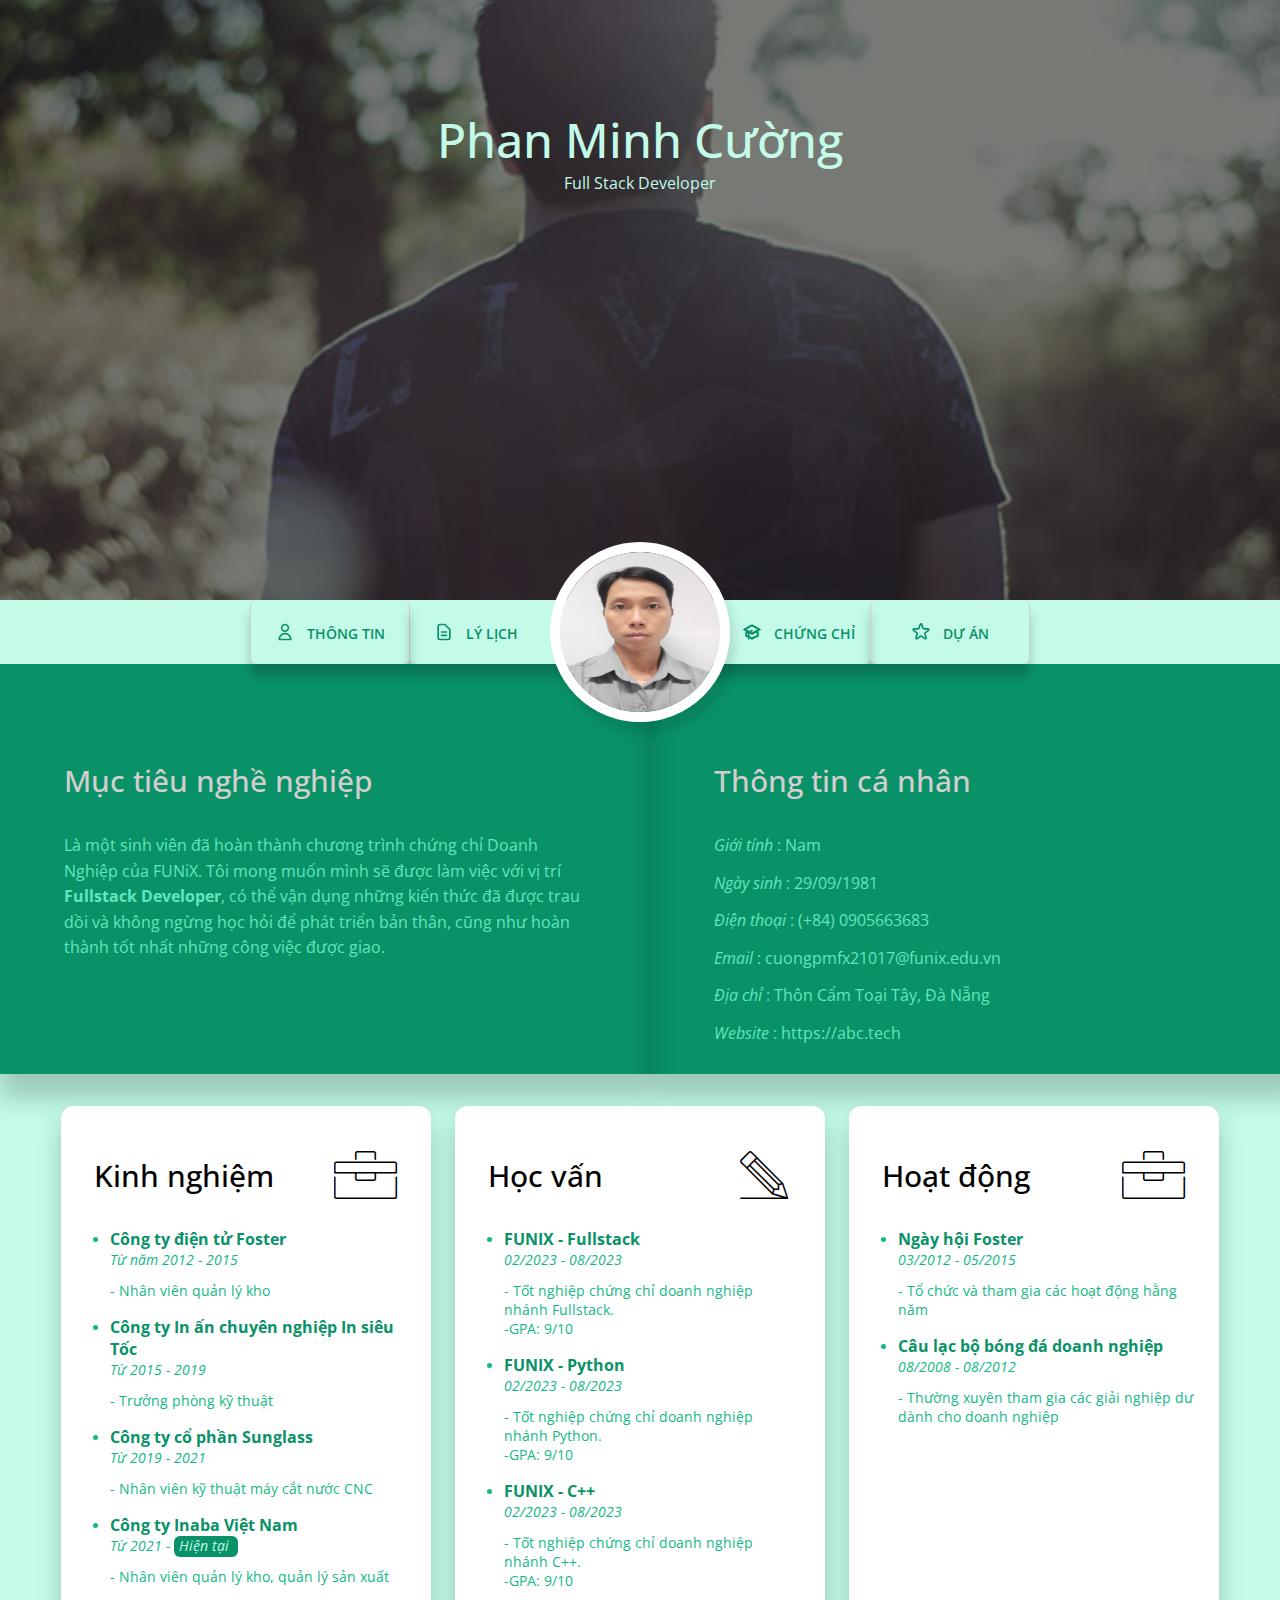
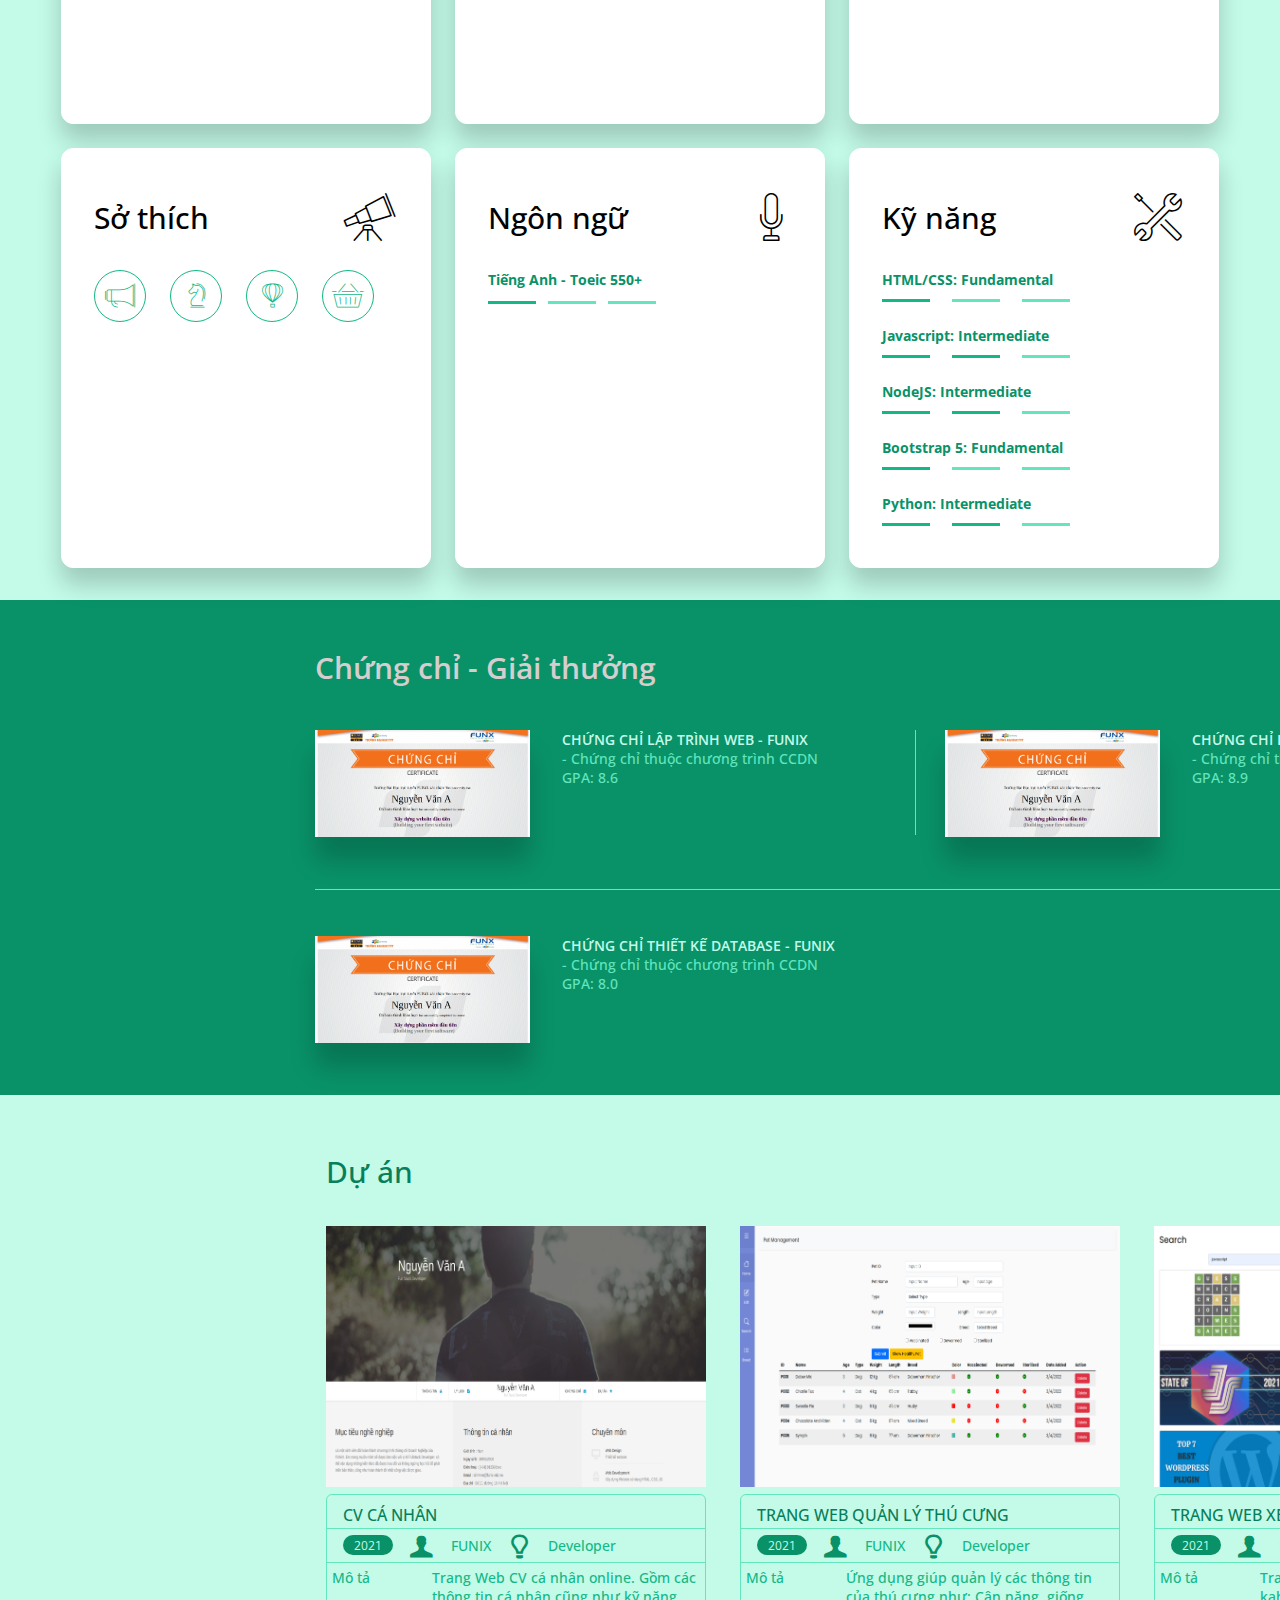
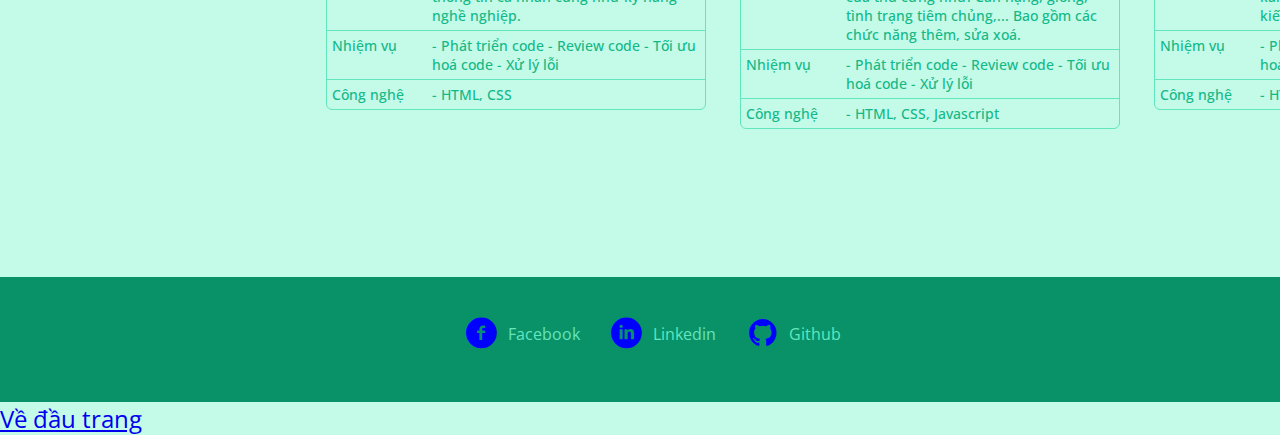
<file: index.html>
<!DOCTYPE html>
<html lang="en">
  <head>
    <meta charset="UTF-8" />
    <meta http-equiv="X-UA-Compatible" content="IE=edge" />
    <meta name="viewport" content="width=device-width, initial-scale=1.0" />
   <link rel="stylesheet" href="./css/desktop.css">
	 <link rel="stylesheet" href="./css/laptop.css">
	 <link rel="stylesheet" href="./css/tablet.css">
	 <link rel="stylesheet" href="./css/mobile.css">
    <link rel="stylesheet" href="./css/font.css" />
    <link rel="preconnect" href="https://fonts.googleapis.com" />
    <link rel="preconnect" href="https://fonts.gstatic.com" crossorigin />
    <link
      href="https://fonts.googleapis.com/css2?family=Open+Sans:wght@400;600;700&display=swap"
      rel="stylesheet"
    />
		<link href="https://cdn.jsdelivr.net/npm/bootstrap@5.3.0-alpha1/dist/css/bootstrap.min.css" rel="stylesheet" integrity="sha384-GLhlTQ8iRABdZLl6O3oVMWSktQOp6b7In1Zl3/Jr59b6EGGoI1aFkw7cmDA6j6gD" crossorigin="anonymous">
    <title>Assignment 03 - Phan Minh Cường</title>
		
  </head>
  <body>
		
    <header>
      <section class="banner">
        <div id="banner">
          <h1>Phan Minh Cường</h1>
          <span>Full Stack Developer</span>
        </div>
        <!-- <img src="/images/banner.jpg" alt="banner" /> -->
      </section>

      <section id="nav-bar">
        <nav class="container">
          <div class="nav-space"></div>
          <div class="user">
            <svg
              xmlns="http://www.w3.org/2000/svg"
              class="user-info"
              fill="none"
              viewBox="0 0 24 24"
              stroke="currentColor"
              stroke-width="2"
            >
              <path
                stroke-linecap="round"
                stroke-linejoin="round"
                d="M16 7a4 4 0 11-8 0 4 4 0 018 0zM12 14a7 7 0 00-7 7h14a7 7 0 00-7-7z"
              />
            </svg>
            <a href="./project-charter.html">THÔNG TIN</a>
          </div>
          <div class="user-2">
            <svg
              xmlns="http://www.w3.org/2000/svg"
              class="user-info"
              fill="none"
              viewBox="0 0 24 24"
              stroke="currentColor"
              stroke-width="2"
            >
              <path
                stroke-linecap="round"
                stroke-linejoin="round"
                d="M9 12h6m-6 4h6m2 5H7a2 2 0 01-2-2V5a2 2 0 012-2h5.586a1 1 0 01.707.293l5.414 5.414a1 1 0 01.293.707V19a2 2 0 01-2 2z"
              />
            </svg>
            <a href="./project-charter.html">LÝ LỊCH</a>
          </div>
          <div></div>
          <img src="./images/PMC.jpg" alt="Phan Minh Cường" class="avatar" />
          <div class="user-3">
            <svg
              xmlns="http://www.w3.org/2000/svg"
              class="user-info"
              fill="none"
              viewBox="0 0 24 24"
              stroke="currentColor"
              stroke-width="2"
            >
              <path d="M12 14l9-5-9-5-9 5 9 5z" />
              <path
                d="M12 14l6.16-3.422a12.083 12.083 0 01.665 6.479A11.952 11.952 0 0012 20.055a11.952 11.952 0 00-6.824-2.998 12.078 12.078 0 01.665-6.479L12 14z"
              />
              <path
                stroke-linecap="round"
                stroke-linejoin="round"
                d="M12 14l9-5-9-5-9 5 9 5zm0 0l6.16-3.422a12.083 12.083 0 01.665 6.479A11.952 11.952 0 0012 20.055a11.952 11.952 0 00-6.824-2.998 12.078 12.078 0 01.665-6.479L12 14zm-4 6v-7.5l4-2.222"
              />
            </svg>
            <a href="./project-charter.html">CHỨNG CHỈ</a>
          </div>
          <div class="user-4">
            <svg
              xmlns="http://www.w3.org/2000/svg"
              class="user-info"
              fill="none"
              viewBox="0 0 24 24"
              stroke="currentColor"
              stroke-width="2"
            >
              <path
                stroke-linecap="round"
                stroke-linejoin="round"
                d="M11.049 2.927c.3-.921 1.603-.921 1.902 0l1.519 4.674a1 1 0 00.95.69h4.915c.969 0 1.371 1.24.588 1.81l-3.976 2.888a1 1 0 00-.363 1.118l1.518 4.674c.3.922-.755 1.688-1.538 1.118l-3.976-2.888a1 1 0 00-1.176 0l-3.976 2.888c-.783.57-1.838-.197-1.538-1.118l1.518-4.674a1 1 0 00-.363-1.118l-3.976-2.888c-.784-.57-.38-1.81.588-1.81h4.914a1 1 0 00.951-.69l1.519-4.674z"
              />
            </svg>
            <a href="./project-charter.html" class="a-last">DỰ ÁN</a>
          </div>
          <div class="nav-space"></div>
        </nav>
      </section>
    </header>
    <section id="about" class="bg-grey">
      <div class="container target">
        <div id="target">
          <h1 class="section-title">Mục tiêu nghề nghiệp</h1>
          <p>
            Là một sinh viên đã hoàn thành chương trình chứng chỉ Doanh Nghiệp
            của FUNiX. Tôi mong muốn mình sẽ được làm việc với vị trí
            <b>Fullstack Developer</b>, có thể vận dụng những kiến thức đã được
            trau dồi và không ngừng học hỏi để phát triển bản thân, cũng như
            hoàn thành tốt nhất những công việc được giao.
          </p>
        </div>
        <div id="personal-info">
          <h1 class="section-title">Thông tin cá nhân</h1>
          <ul class="mt-40 info">
            <li><span>Giới tính</span> : Nam</li>
            <li><span>Ngày sinh</span> : 29/09/1981</li>
            <li><span>Điện thoại</span> : (+84) 0905663683</li>
            <li><span>Email</span> : cuongpmfx21017@funix.edu.vn</li>
            <li><span>Địa chỉ</span> : Thôn Cẩm Toại Tây, Đà Nẵng</li>
            <li><span>Website</span> : https://abc.tech</li>
          </ul>
					<div class="personal-info-icon ">
						<a href="#"><i class="icon-twitter" style="color: blue;"></i></a>
						<a href="#"><i class="icon-facebook" style="color: blue;"></i></a>
						<a href="#"><i class="icon-gplus" style="color: blue;"></i></a>
						<a href="#"><i class="icon-linkedin" style="color: blue;"></i></a>
					</div>
        </div>
      </div>
    </section>

    <section id="job-info">
			<div class="job-info-6">

				<div class="container-3">
					<div class="job1 kinhnghiem">
						<div class="job-title">
            <h1>Kinh nghiệm</h1>
            <i class="ic-toolbox job-icon"></i>
          </div>
          <ul>
						<li>
							<h2>Công ty điện tử Foster</h2>
              <span>Từ năm 2012 - 2015</span>
              <p>
								- Nhân viên quản lý kho
              </p>
              
						</li>
            <li>
							<h2>Công ty In ấn chuyên nghiệp In siêu Tốc</h2>
              <span>Từ 2015 - 2019</span>
              <p>- Trưởng phòng kỹ thuật</p>
              
            </li>
						<li>
							<h2>Công ty cổ phần Sunglass </h2>
              <span>Từ 2019 - 2021</span>
              <p>- Nhân viên kỹ thuật máy cắt nước CNC </p>
						</li>
						<li>
							<h2>Công ty Inaba Việt Nam </h2>
              <span>Từ 2021 - <span></span></span><div class="hientai"><div class="text">Hiện tại</div></div>
              <p>- Nhân viên quản lý kho, quản lý sản xuất </p>
							
						</li>
          </ul>
        </div>
        <div class="job1  hocvan">
					<div class="job-title">
						<h1>Học vấn</h1>
            <i class="ic-pencil job-icon"></i>
          </div>
          <ul>
            <li>
							<h2>FUNIX - Fullstack</h2>
              <span>02/2023 - 08/2023</span>
              <p>- Tốt nghiệp chứng chỉ doanh nghiệp nhánh Fullstack.</p>
              <p>-GPA: 9/10</p>
            </li>
            <li>
							<h2>FUNIX - Python</h2>
              <span>02/2023 - 08/2023</span>
              <p>- Tốt nghiệp chứng chỉ doanh nghiệp nhánh Python.</p>
              <p>-GPA: 9/10</p>
            </li>
						<li>
							<h2>FUNIX - C++</h2>
              <span>02/2023 - 08/2023</span>
              <p>- Tốt nghiệp chứng chỉ doanh nghiệp nhánh C++.</p>
              <p>-GPA: 9/10</p>
            </li>
          </ul>
        </div>
        <div class="job1 hoatdong">
					<div class="job-title">
            <h1>Hoạt động</h1>
            <i class="ic-toolbox job-icon"></i>
          </div>
          <ul>
						<li>
							<h2>Ngày hội Foster</h2>
              <span>03/2012 - 05/2015</span>
              <p>- Tổ chức và tham gia các hoạt động hằng năm</p>
              <p></p>
            </li>
            <li>
							<h2>Câu lạc bộ bóng đá doanh nghiệp</h2>
              <span>08/2008 - 08/2012</span>
              <p>- Thường xuyên tham gia các giải nghiệp dư dành cho doanh nghiệp</p>
            </li>
          </ul>
        </div>
        <div class="job2 sothich">
					<div class="job-title">
						<h1>Sở thích</h1>
            <i class="ic-telescope job-icon"></i></td>
          </div>
					<div class="st-icon-container">
						
						<div class="st-icon">
							
							<i class="ic-megaphone job-icon2" ></i>
						</div>
						<div class="st-icon">
							
							<i class="ic-strategy job-icon2"></i>
						</div>
						<div  class="st-icon">
							
							<i class="ic-hotairballoon job-icon2"></i>
						</div>
						<div class="st-icon">
							
							<i class="ic-basket job-icon2"></i>
						</div>
					</div>
        </div>
        <div class="job2 ngonngu">
					<div class="job-title">
						<h1>Ngôn ngữ</h1>
            <i class="ic-mic job-icon"></i>
          </div>
          <div class="language">
						<span class="lang-TA">Tiếng Anh - Toeic 550+</span>
						<span class="lang-sp1"></span>
						<span class="lang-sp2"></span>
						<span class="lang-sp2"></span>
						
					</div>
        </div>
        <div class="job2 kynang">
					<div class="job-title">
						<h1>Kỹ năng</h1>
            <i class="ic-tools-2 job-icon"></i>
					</div>
					
					<div class="skill">
						<span class="skill-1">HTML/CSS: Fundamental</span>
						<span class="skill-sp-1"></span>
						<span class="skill-sp-2"></span>
						<span class="skill-sp-2"></span>
						<span class="skill-2">Javascript: Intermediate</span>
						<span class="skill-sp-1"></span>
						<span class="skill-sp-1"></span>
						<span class="skill-sp-2"></span>
						<span class="skill-3">NodeJS: Intermediate</span>
						<span class="skill-sp-1"></span>
						<span class="skill-sp-1"></span>
						<span class="skill-sp-2"></span>
						<span class="skill-4">Bootstrap 5: Fundamental</span>
						<span class="skill-sp-1"></span>
						<span class="skill-sp-2"></span>
							<span class="skill-sp-2"></span>
							<span class="skill-5">Python: Intermediate</span>
							<span class="skill-sp-1"></span>
							<span class="skill-sp-1"></span>
							<span class="skill-sp-2"></span>
						</div>
						
					</div>
				</div>
			</div>
    </section>
    <section id="certificate" class="bg-grey">
      <div class="container giaithuong">
				<div class="giaithuong-title">

					<h2 class="section-title">Chứng chỉ - Giải thưởng</h2>
					
				
				</div>
				

					<div class="giaithuong-chitiet">
						<div> <img src="images/Cert_DBI.png" alt="CHỨNG CHỈ LẬP TRÌNH WEB - FUNIX"></div>
						<div>
							<h3>CHỨNG CHỈ LẬP TRÌNH WEB - FUNIX</h3>
							<p>- Chứng chỉ thuộc chương trình CCDN</p>
							<p> GPA: 8.6</p>
						</div>
					</div>
					<div class="giaithuong-chitiet-doc"></div>
					<div class="giaithuong-chitiet">
						<div> <img src="images/Cert_PRF.png" alt="CHỨNG CHỈ LẬP TRÌNH JAVASCRIPT - FUNIX"></div>
						<div>
							<h3>CHỨNG CHỈ LẬP TRÌNH JAVASCRIPT - FUNIX</h3>
							<p>- Chứng chỉ thuộc chương trình CCDN</p>
							<p> GPA: 8.9</p>
						</div>
					</div>
					<div class="giaithuong-chitiet-ngang"></div>
					<div class="giaithuong-chitiet">
						<div> <img src="images/Cert_PRF.png" alt="CHỨNG CHỈ THIẾT KẾ DATABASE - FUNIX"></div>
						<div>
							<h3>CHỨNG CHỈ THIẾT KẾ DATABASE - FUNIX</h3>
							<p>- Chứng chỉ thuộc chương trình CCDN</p>
							<p> GPA: 8.0</p>
						</div>
					</div>
				</div>
      
    </section>

    <section id="project">
      <div class="container project">
				<div class="project-title">
					<h2 class="section-title"><a href="./project-charter.html"> Dự án</a></h2>
				</div>
				<div class="project-cv project-detail">
					<div class="project-cv-img"><img src="images/project_1.png" alt="Project CV"></div>
					<div class="project-cv-description project-description">
						<div class="project-h3">
							<h3><a href="./project-charter.html"> CV CÁ NHÂN</a></h3>
						</div>
						<div class="funix">
							<div class="funix-year">2021</div>
							<div class="funix-icon"><i class="icon-user-1"></i></div>
							<div><p>FUNIX</p></div>
							<div class="funix-icon funix-2"><i class="icon-lamp"></i></div>
							<div class="funix-2 funix-2-char"><p>Developer</p></div>
						</div>
						<div class="project-content">
							<div><p>Mô tả</p></div>
							<div><p> Trang Web CV cá nhân online. Gồm các thông tin cá nhân cũng như kỹ năng nghề nghiệp.</p></div>
						</div>
						<div class="project-content project-nv">
							<div><p>Nhiệm vụ</p></div>
							<div><p>- Phát triển code - Review code - Tối ưu hoá code - Xử lý lỗi</p></div>
						</div>
						<div class="project-content">
							<div><p>Công nghệ</p></div>
							<div><p>- HTML, CSS</p></div>
						</div>
					</div>
				</div>
				<div class="project-pet project-detail">
					<div class="project-pet-img"><img src="images/project_2.png" alt="Project Pet"></div>
					<div class="project-pet-description project-description"">
						<div class="project-h3">
							<h3><a href="./project-charter.html"> TRANG WEB QUẢN LÝ THÚ CƯNG</a></h3>
						</div>
						<div>
							<div class="funix">
								<div class="funix-year">2021</div>
								<div class="funix-icon"><i class="icon-user-1"></i></div>
								<div><p>FUNIX</p></div>
								<div class="funix-icon funix-2"><i class="icon-lamp"></i></div>
								<div class="funix-2 funix-2-char"><p>Developer</p></div>
							</div>
						</div>
						<div class="project-content">
							<div><p>Mô tả</p></div>
							<div><p>Ứng dụng giúp quản lý các thông tin của thú cưng như: Cân nặng, giống, tình trạng tiêm chủng,... Bao gồm các chức năng thêm, sửa xoá.</p></div>
						</div>
						<div class="project-content project-nv">
							<div><p>Nhiệm vụ</p></div>
							<div><p>- Phát triển code - Review code - Tối ưu hoá code - Xử lý lỗi</p></div>
						</div>
						<div class="project-content">
							<div><p>Công nghệ</p></div>
							<div><p>- HTML, CSS, Javascript</p></div>
						</div>
					</div>
				</div>
				<div class="project-news project-detail">
					<div class="project-news-img"><img src="images/project_3.png" alt="Project News"></div>
					<div class="project-news-description project-description"">
						<div class="project-h3">
							<h3><a href="./project-charter.html"> TRANG WEB XEM TIN TỨC</a></h3>
						</div>
						<div>
							<div class="funix">
								<div class="funix-year">2021</div>
								<div class="funix-icon"><i class="icon-user-1"></i></div>
								<div ><p>FUNIX</p></div>
								<div class="funix-icon funix-2"><i class="icon-lamp"></i></div>
								<div class="funix-2 funix-2-char" ><p>Developer</p></div>
							</div>
						</div>
						<div class="project-content">
							<div><p>Mô tả</p></div>
							<div><p>Trang web xem tin tức từ nhiều nguồn kahcs nhau, người dùng có thể tìm kiếm các tin tức dựa theo các từ khoá.</p></div>
						</div>
						<div class="project-content project-nv">
							<div><p>Nhiệm vụ</p></div>
							<div><p>- Phát triển code - Review code - Tối ưu hoá code - Xử lý lỗi</p></div>
						</div>
						<div class="project-content">
							<div><p>Công nghệ</p></div>
							<div><p>- HTML, CSS, Javascript</p></div>
						</div>
					</div>
				</div>
			
      </div>
    </section>
    <footer>
      <section id="footer" class="bg-grey">
        <div class="container-footer">
          
					<div>
						
						<a href="#"> <span>

							<i class="icon-facebook-circled"></i>
						</span>Facebook</a>
					</div>
					
					<div>
						
						<a href="#"><span>

							<i class="icon-linkedin-circled"></i>
						</span> Linkedin</a> 
					</div>
					
					<div>
						
						<a href="#"><span>

							<i class="icon-github-circled"></i>
						</span>Github</a> 
					</div>
         
        </div>
      </section>
    </footer>
		<script src="https://cdn.jsdelivr.net/npm/bootstrap@5.3.0-alpha1/dist/js/bootstrap.bundle.min.js" integrity="sha384-w76AqPfDkMBDXo30jS1Sgez6pr3x5MlQ1ZAGC+nuZB+EYdgRZgiwxhTBTkF7CXvN" crossorigin="anonymous"></script>
		<a type="button" class="btn btn-primary btn-md position-fixed bottom-0 end-0 btn-top" href="#banner">Về đầu trang</a>
	</body>
</html>
</file>
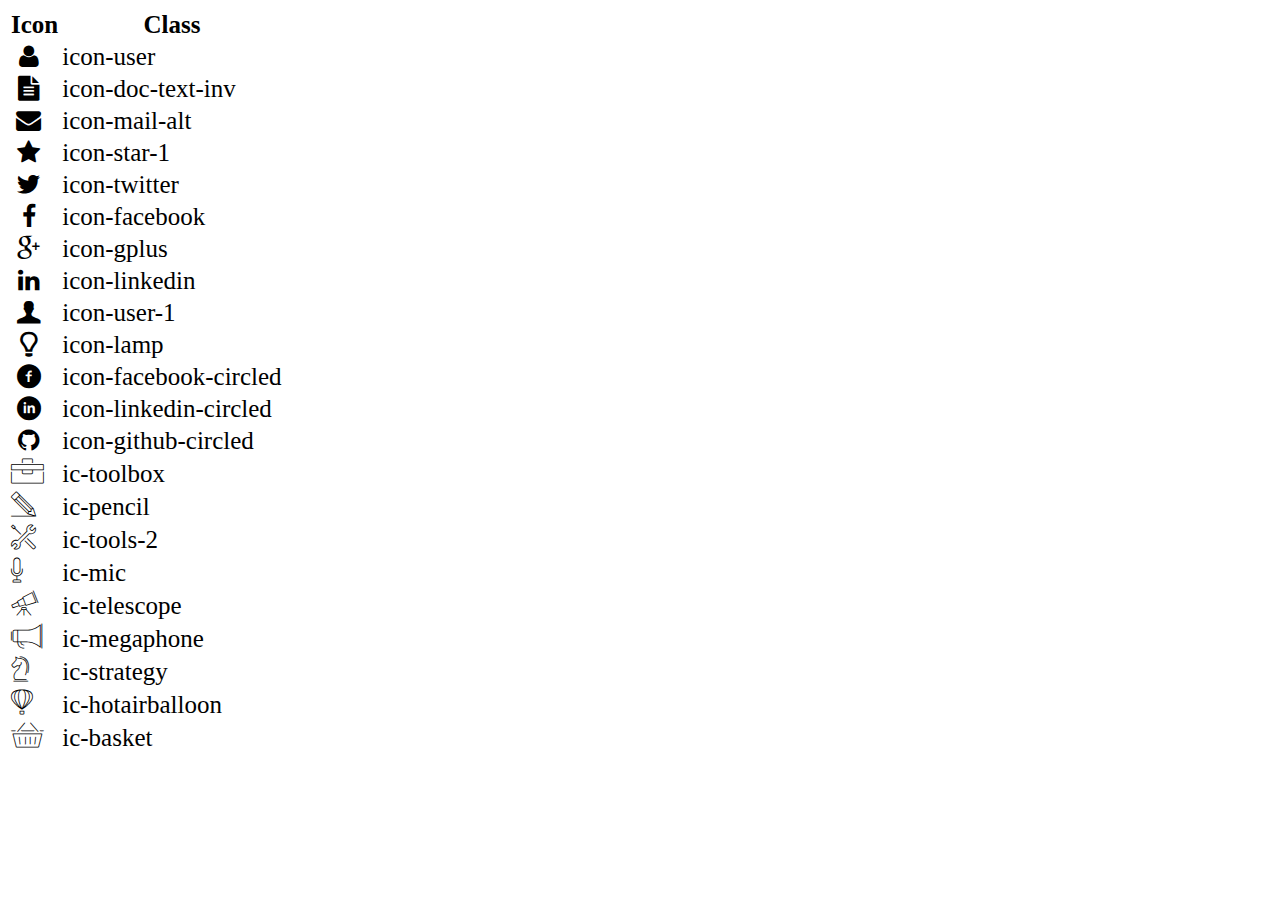
<file: icon-list.html>
<!DOCTYPE html>
<html lang="en">

<head>
    <meta charset="UTF-8">
    <meta http-equiv="X-UA-Compatible" content="IE=edge">
    <meta name="viewport" content="width=device-width, initial-scale=1.0">
    <link rel="stylesheet" href="css/font.css">
    <title>Icon List</title>
</head>

<body>
    <table style="font-size: 25px;">
        <thead>
            <tr>
                <th>Icon</th>
                <th>Class</th>
            </tr>
        </thead>
        <tbody>
            <tr>
                <td><i class="icon-user"></i></td>
                <td>icon-user</td>
            </tr>
            <tr>
                <td><i class="icon-doc-text-inv"></i></td>
                <td>icon-doc-text-inv</td>
            </tr>
            <tr>
                <td><i class="icon-mail-alt"></i></td>
                <td>icon-mail-alt</td>
            </tr>
            <tr>
                <td><i class="icon-star-1"></i></td>
                <td>icon-star-1</td>
            </tr>
            <tr>
                <td><i class="icon-twitter"></i></td>
                <td>icon-twitter</td>
            </tr>
            <tr>
                <td><i class="icon-facebook"></i></td>
                <td>icon-facebook</td>
            </tr>
            <tr>
                <td><i class="icon-gplus"></i></td>
                <td>icon-gplus</td>
            </tr>
            <tr>
                <td><i class="icon-linkedin"></i></td>
                <td>icon-linkedin</td>
            </tr>
            <tr>
                <td><i class="icon-user-1"></i></td>
                <td>icon-user-1</td>
            </tr>
            <tr>
                <td><i class="icon-lamp"></i></td>
                <td>icon-lamp</td>
            </tr>
            <tr>
                <td><i class="icon-facebook-circled"></i></td>
                <td>icon-facebook-circled</td>
            </tr>
            <tr>
                <td><i class="icon-linkedin-circled"></i></td>
                <td>icon-linkedin-circled</td>
            </tr>
            <tr>
                <td><i class="icon-github-circled"></i></td>
                <td>icon-github-circled</td>
            </tr>
            <tr>
                <td><i class="ic-toolbox"></i></td>
                <td>ic-toolbox</td>
            </tr>
            <tr>
                <td><i class="ic-pencil"></i></td>
                <td>ic-pencil</td>
            </tr>
            <tr>
                <td><i class="ic-tools-2"></i></td>
                <td>ic-tools-2</td>
            </tr>

            <tr>
                <td><i class="ic-mic"></i></td>
                <td>ic-mic</td>
            </tr>
            <tr>
                <td><i class="ic-telescope"></i></td>
                <td>ic-telescope</td>
            </tr>
            <tr>
                <td><i class="ic-megaphone"></i></td>
                <td>ic-megaphone</td>
            </tr>
            <tr>
                <td><i class="ic-strategy"></i></td>
                <td>ic-strategy</td>
            </tr>
            <tr>
                <td><i class="ic-hotairballoon"></i></td>
                <td>ic-hotairballoon</td>
            </tr>
            <tr>
                <td><i class="ic-basket"></i></td>
                <td>ic-basket</td>
            </tr>
        </tbody>
    </table>
</body>

</html>
</file>
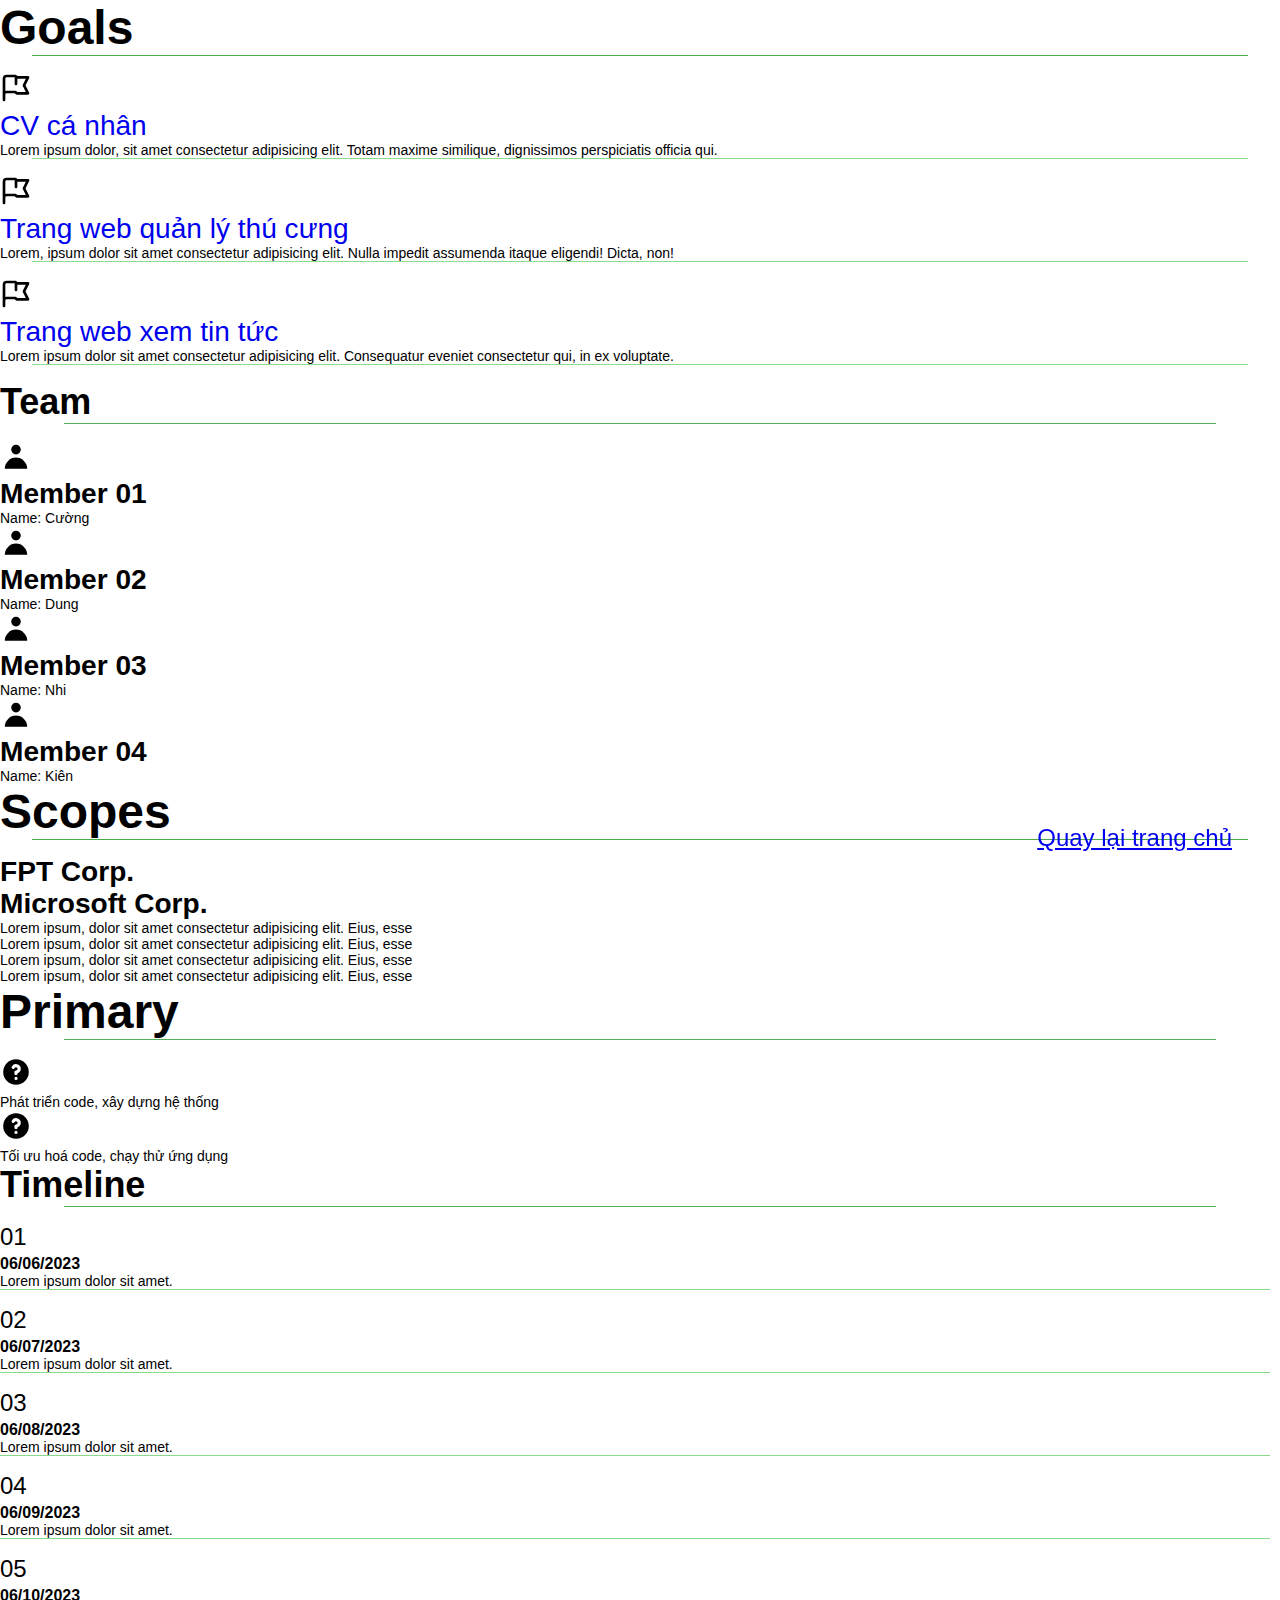
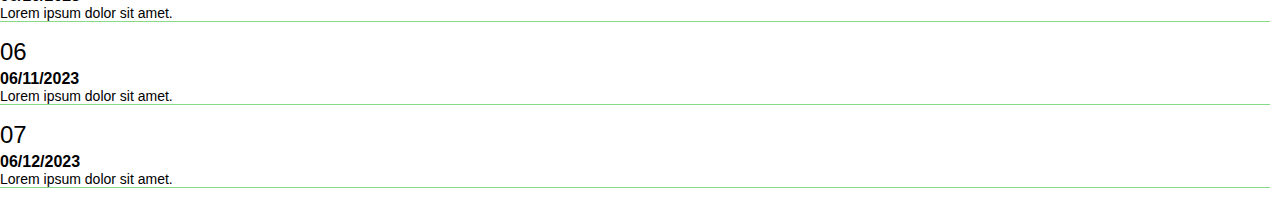
<file: project-charter.html>
<!DOCTYPE html>
<html lang="en">
  <head>
    <meta charset="UTF-8" />
    <meta http-equiv="X-UA-Compatible" content="IE=edge" />
    <meta name="viewport" content="width=device-width, initial-scale=1.0" />
    <title>Assignment 3 - Project Chart - Phan Minh Cường</title>
    <link rel="stylesheet" href="./css/project-charter.css" />
    <link
      href="https://cdn.jsdelivr.net/npm/bootstrap@5.3.0-alpha1/dist/css/bootstrap.min.css"
      rel="stylesheet"
      integrity="sha384-GLhlTQ8iRABdZLl6O3oVMWSktQOp6b7In1Zl3/Jr59b6EGGoI1aFkw7cmDA6j6gD"
      crossorigin="anonymous"
    />
  </head>
  <body>
    <div class="container border border-5 border-primary">
      <div class="row border border-5 border-primary">
        <div class="col-md-8">
          <div class="row">
            <div class="col-md-7 cell-1 border border-5 border-primary">
              <div class="row pb-2">
                <div class="col">
                  <h1 class="fs-3 fw-bold pt-2">Goals</h1>
                </div>
              </div>
              <div class="row">
                <div class="col border-bottom-1 line-1"></div>
              </div>
              <div class="row">
                <div class="col">
                  <div class="row">
                    <div
                      class="col-sm-2 d-flex justify-content-end align-items-start"
                    >
                      <svg
                        xmlns="http://www.w3.org/2000/svg"
                        class="icon-flag"
                        fill="none"
                        viewBox="0 0 24 24"
                        stroke="currentColor"
                        stroke-width="2"
                      >
                        <path
                          stroke-linecap="round"
                          stroke-linejoin="round"
                          d="M3 21v-4m0 0V5a2 2 0 012-2h6.5l1 1H21l-3 6 3 6h-8.5l-1-1H5a2 2 0 00-2 2zm9-13.5V9"
                        />
                      </svg>
                    </div>
                    <div class="col">
                      <h3 class="fs-5 fw-bold">
                        <a href="./index.html"> CV cá nhân</a>
                      </h3>
                      <p>
                        Lorem ipsum dolor, sit amet consectetur adipisicing
                        elit. Totam maxime similique, dignissimos perspiciatis
                        officia qui.
                      </p>
                    </div>
                  </div>
                </div>
              </div>
              <div class="row">
                <div class="col border-bottom-1 line-2"></div>
              </div>
              <div class="row">
                <div class="col">
                  <div class="row">
                    <div
                      class="col-sm-2 d-flex justify-content-end align-items-start"
                    >
                      <svg
                        xmlns="http://www.w3.org/2000/svg"
                        class="icon-flag"
                        fill="none"
                        viewBox="0 0 24 24"
                        stroke="currentColor"
                        stroke-width="2"
                      >
                        <path
                          stroke-linecap="round"
                          stroke-linejoin="round"
                          d="M3 21v-4m0 0V5a2 2 0 012-2h6.5l1 1H21l-3 6 3 6h-8.5l-1-1H5a2 2 0 00-2 2zm9-13.5V9"
                        />
                      </svg>
                    </div>
                    <div class="col">
                      <h3 class="fs-5 fw-bold"><a href="./index.html">Trang web quản lý thú cưng</a></h3>
                      <p>
                        Lorem, ipsum dolor sit amet consectetur adipisicing
                        elit. Nulla impedit assumenda itaque eligendi! Dicta,
                        non!
                      </p>
                    </div>
                  </div>
                </div>
              </div>
              <div class="row">
                <div class="col border-bottom-1 line-2"></div>
              </div>
              <div class="row">
                <div class="col">
                  <div class="row">
                    <div
                      class="col-sm-2 d-flex justify-content-end align-items-start"
                    >
                      <svg
                        xmlns="http://www.w3.org/2000/svg"
                        class="icon-flag"
                        fill="none"
                        viewBox="0 0 24 24"
                        stroke="currentColor"
                        stroke-width="2"
                      >
                        <path
                          stroke-linecap="round"
                          stroke-linejoin="round"
                          d="M3 21v-4m0 0V5a2 2 0 012-2h6.5l1 1H21l-3 6 3 6h-8.5l-1-1H5a2 2 0 00-2 2zm9-13.5V9"
                        />
                      </svg>
                    </div>
                    <div class="col">
                      <h3 class="fs-5 fw-bold"><a href="./index.html">Trang web xem tin tức</a></h3></h3>
                      <p>
                        Lorem ipsum dolor sit amet consectetur adipisicing elit.
                        Consequatur eveniet consectetur qui, in ex voluptate.
                      </p>
                    </div>
                  </div>
                </div>
              </div>
              <div class="row">
                <div class="col border-bottom-1 line-2"></div>
              </div>
            </div>
            <div class="col-md-5 cell-2 border border-5 border-primary">
              <div class="row pb-2">
                <div class="col">
                  <h2 class="fs-3 pt-2 fw-bold">Team</h2>
                </div>
              </div>
              <div class="row">
                <div class="col line-3"></div>
              </div>
              <div class="row">
                <div
                  class="col-sm-3 d-flex align-items-start justify-content-center"
                >
                  <svg
                    xmlns="http://www.w3.org/2000/svg"
                    class="team-icon"
                    viewBox="0 0 20 20"
                    fill="currentColor"
                  >
                    <path
                      fill-rule="evenodd"
                      d="M10 9a3 3 0 100-6 3 3 0 000 6zm-7 9a7 7 0 1114 0H3z"
                      clip-rule="evenodd"
                    />
                  </svg>
                </div>
                <div class="col">
                  <div class="row">
                    <div class="col">
                      <h3 class="fs-6">Member 01</h3>
                    </div>
                  </div>
                  <div class="row">
                    <div class="col">
                      <p>Name: Cường</p>
                    </div>
                  </div>
                </div>
              </div>
              <div class="row">
                <div
                  class="col-sm-3 d-flex align-items-start justify-content-center"
                >
                  <svg
                    xmlns="http://www.w3.org/2000/svg"
                    class="team-icon"
                    viewBox="0 0 20 20"
                    fill="currentColor"
                  >
                    <path
                      fill-rule="evenodd"
                      d="M10 9a3 3 0 100-6 3 3 0 000 6zm-7 9a7 7 0 1114 0H3z"
                      clip-rule="evenodd"
                    />
                  </svg>
                </div>
                <div class="col">
                  <div class="row">
                    <div class="col"><h3 class="fs-6">Member 02</h3></div>
                  </div>
                  <div class="row">
                    <div class="col"><p>Name: Dung</p></div>
                  </div>
                </div>
              </div>
              <div class="row">
                <div
                  class="col-sm-3 d-flex align-items-start justify-content-center"
                >
                  <svg
                    xmlns="http://www.w3.org/2000/svg"
                    class="team-icon"
                    viewBox="0 0 20 20"
                    fill="currentColor"
                  >
                    <path
                      fill-rule="evenodd"
                      d="M10 9a3 3 0 100-6 3 3 0 000 6zm-7 9a7 7 0 1114 0H3z"
                      clip-rule="evenodd"
                    />
                  </svg>
                </div>
                <div class="col">
                  <div class="row">
                    <div class="col"><h3 class="fs-6">Member 03</h3></div>
                  </div>
                  <div class="row">
                    <div class="col"><p>Name: Nhi</p></div>
                  </div>
                </div>
              </div>
              <div class="row">
                <div
                  class="col-sm-3 d-flex align-items-start justify-content-center"
                >
                  <svg
                    xmlns="http://www.w3.org/2000/svg"
                    class="team-icon"
                    viewBox="0 0 20 20"
                    fill="currentColor"
                  >
                    <path
                      fill-rule="evenodd"
                      d="M10 9a3 3 0 100-6 3 3 0 000 6zm-7 9a7 7 0 1114 0H3z"
                      clip-rule="evenodd"
                    />
                  </svg>
                </div>
                <div class="col">
                  <div class="row">
                    <div class="col"><h3 class="fs-6">Member 04</h3></div>
                  </div>
                  <div class="row">
                    <div class="col"><p>Name: Kiên</p></div>
                  </div>
                </div>
              </div>
            </div>
          </div>
          <div class="row">
            <div class="col-md-7 cell-3 border border-5 border-primary">
              <div class="row pb-2">
                <div class="col">
                  <h1 class="fs-3 fw-bold pt-2">Scopes</h1>
                </div>
              </div>
              <div class="row">
                <div class="col line-1"></div>
              </div>
              <div class="row">
                <div class="col">
                  <div class="row">
                    <div class="col">
                      <h3 class="fs-5 fw-bold ps-4">FPT Corp.</h3>
                    </div>
                    <div class="col">
                      <h3 class="fs-5 fw-bold ps-2">Microsoft Corp.</h3>
                    </div>
                  </div>
                </div>
              </div>
              <div class="row">
                <div class="col">
                  <div class="row">
                    <div class="col ms-4">
                      <p>
                        Lorem ipsum, dolor sit amet consectetur adipisicing
                        elit. Eius, esse
                      </p>
                    </div>
                    <div class="col">
                      <p>
                        Lorem ipsum, dolor sit amet consectetur adipisicing
                        elit. Eius, esse
                      </p>
                    </div>
                  </div>
                </div>
              </div>
              <div class="row">
                <div class="col">
                  <div class="row">
                    <div class="col ms-4">
                      <p>
                        Lorem ipsum, dolor sit amet consectetur adipisicing
                        elit. Eius, esse
                      </p>
                    </div>
                    <div class="col">
                      <p>
                        Lorem ipsum, dolor sit amet consectetur adipisicing
                        elit. Eius, esse
                      </p>
                    </div>
                  </div>
                </div>
              </div>
            </div>
            <div class="col-md-5 cell-4 border border-5 border-primary">
              <div class="row pb-2">
                <div class="col">
                  <h1 class="fs-3 fw-bold pt-2">Primary</h1>
                </div>
              </div>
              <div class="row">
                <div class="col line-3"></div>
              </div>
              <div class="row">
                <div class="col">
                  <div class="row">
                    <div
                      class="col-sm-3 d-flex align-items-start justify-content-center"
                    >
                      <svg
                        xmlns="http://www.w3.org/2000/svg"
                        class="primary-icon"
                        viewBox="0 0 20 20"
                        fill="currentColor"
                      >
                        <path
                          fill-rule="evenodd"
                          d="M18 10a8 8 0 11-16 0 8 8 0 0116 0zm-8-3a1 1 0 00-.867.5 1 1 0 11-1.731-1A3 3 0 0113 8a3.001 3.001 0 01-2 2.83V11a1 1 0 11-2 0v-1a1 1 0 011-1 1 1 0 100-2zm0 8a1 1 0 100-2 1 1 0 000 2z"
                          clip-rule="evenodd"
                        />
                      </svg>
                    </div>
                    <div class="col">
                      <p>Phát triển code, xây dựng hệ thống</p>
                    </div>
                  </div>
                </div>
              </div>
              <div class="row">
                <div class="col">
                  <div class="row">
                    <div
                      class="col-sm-3 d-flex align-items-start justify-content-center"
                    >
                      <svg
                        xmlns="http://www.w3.org/2000/svg"
                        class="primary-icon"
                        viewBox="0 0 20 20"
                        fill="currentColor"
                      >
                        <path
                          fill-rule="evenodd"
                          d="M18 10a8 8 0 11-16 0 8 8 0 0116 0zm-8-3a1 1 0 00-.867.5 1 1 0 11-1.731-1A3 3 0 0113 8a3.001 3.001 0 01-2 2.83V11a1 1 0 11-2 0v-1a1 1 0 011-1 1 1 0 100-2zm0 8a1 1 0 100-2 1 1 0 000 2z"
                          clip-rule="evenodd"
                        />
                      </svg>
                    </div>
                    <div class="col">
                      <p>Tối ưu hoá code, chạy thử ứng dụng</p>
                    </div>
                  </div>
                </div>
              </div>
            </div>
          </div>
        </div>
        <div class="col-md-4 cell-5 border border-5 border-primary">
          <div class="row pb-2">
            <div class="col"><h2 class="fs-3 pt-2 fw-bold">Timeline</h2></div>
          </div>
          <div class="row">
            <div class="col line-5"></div>
          </div>
          <div class="row">
            <div class="col">
              <div class="row">
                <div
                  class="col-sm-3 d-flex align-items-center justify-content-center"
                >
                  <div
                    class="bg-primary text-light rounded-circle number d-flex align-items-center justify-content-center"
                  >
                    01
                  </div>
                </div>
                <div class="col">
                  <div class="row">
                    <div class="col"><h6>06/06/2023</h6></div>
                  </div>
                  <div class="row">
                    <div class="col lorem-5">
                      <span>Lorem ipsum dolor sit amet.</span>
                    </div>
                  </div>
                  <div class="row pt-2">
                    <div class="col line-4"></div>
                  </div>
                </div>
              </div>
            </div>
          </div>
          <div class="row">
            <div class="col">
              <div class="row">
                <div
                  class="col-sm-3 d-flex align-items-center justify-content-center"
                >
                  <div
                    class="bg-primary text-light rounded-circle number d-flex align-items-center justify-content-center"
                  >
                    02
                  </div>
                </div>
                <div class="col">
                  <div class="row">
                    <div class="col"><h6>06/07/2023</h6></div>
                  </div>
                  <div class="row">
                    <div class="col lorem-5">
                      <span>Lorem ipsum dolor sit amet.</span>
                    </div>
                  </div>
                  <div class="row pt-2">
                    <div class="col line-4"></div>
                  </div>
                </div>
              </div>
            </div>
          </div>
          <div class="row">
            <div class="col">
              <div class="row">
                <div
                  class="col-sm-3 d-flex align-items-center justify-content-center"
                >
                  <div
                    class="bg-primary text-light rounded-circle number d-flex align-items-center justify-content-center"
                  >
                    03
                  </div>
                </div>
                <div class="col">
                  <div class="row">
                    <div class="col sm-6"><h6>06/08/2023</h6></div>
                  </div>
                  <div class="row">
                    <div class="col lorem-5">
                      <span>Lorem ipsum dolor sit amet.</span>
                    </div>
                  </div>
                  <div class="row pt-2">
                    <div class="col line-4"></div>
                  </div>
                </div>
              </div>
            </div>
          </div>
          <div class="row">
            <div class="col">
              <div class="row">
                <div
                  class="col-sm-3 d-flex align-items-center justify-content-center"
                >
                  <div
                    class="bg-primary text-light rounded-circle number d-flex align-items-center justify-content-center"
                  >
                    04
                  </div>
                </div>
                <div class="col">
                  <div class="row">
                    <div class="col"><h6>06/09/2023</h6></div>
                  </div>
                  <div class="row">
                    <div class="col lorem-5">
                      <span>Lorem ipsum dolor sit amet.</span>
                    </div>
                  </div>
                  <div class="row pt-2">
                    <div class="col line-4"></div>
                  </div>
                </div>
              </div>
            </div>
          </div>
          <div class="row">
            <div class="col">
              <div class="row">
                <div
                  class="col-sm-3 d-flex align-items-center justify-content-center"
                >
                  <div
                    class="bg-primary text-light rounded-circle number d-flex align-items-center justify-content-center"
                  >
                    05
                  </div>
                </div>
                <div class="col">
                  <div class="row">
                    <div class="col"><h6>06/10/2023</h6></div>
                  </div>
                  <div class="row">
                    <div class="col lorem-5">
                      <span>Lorem ipsum dolor sit amet.</span>
                    </div>
                  </div>
                  <div class="row pt-2">
                    <div class="col line-4"></div>
                  </div>
                </div>
              </div>
            </div>
          </div>
          <div class="row">
            <div class="col">
              <div class="row">
                <div
                  class="col-sm-3 d-flex align-items-center justify-content-center"
                >
                  <div
                    class="bg-primary text-light rounded-circle number d-flex align-items-center justify-content-center"
                  >
                    06
                  </div>
                </div>
                <div class="col">
                  <div class="row">
                    <div class="col"><h6>06/11/2023</h6></div>
                  </div>
                  <div class="row">
                    <div class="col lorem-5">
                      <span>Lorem ipsum dolor sit amet.</span>
                    </div>
                  </div>
                  <div class="row pt-2">
                    <div class="col line-4"></div>
                  </div>
                </div>
              </div>
            </div>
          </div>
          <div class="row">
            <div class="col">
              <div class="row">
                <div
                  class="col-sm-3 d-flex align-items-center justify-content-center"
                >
                  <div
                    class="bg-primary text-light rounded-circle number d-flex align-items-center justify-content-center"
                  >
                    07
                  </div>
                </div>
                <div class="col">
                  <div class="row">
                    <div class="col"><h6>06/12/2023</h6></div>
                  </div>
                  <div class="row">
                    <div class="col lorem-5">
                      <span>Lorem ipsum dolor sit amet.</span>
                    </div>
                  </div>
                  <div class="row pt-2">
                    <div class="col line-4"></div>
                  </div>
                </div>
              </div>
            </div>
          </div>
        </div>
      </div>
    </div>
    <a type="button" class="btn btn-outline-primary btn" href="./index.html">
      Quay lại trang chủ
    </a>
    <script
      src="https://cdn.jsdelivr.net/npm/bootstrap@5.3.0-alpha1/dist/js/bootstrap.bundle.min.js"
      integrity="sha384-w76AqPfDkMBDXo30jS1Sgez6pr3x5MlQ1ZAGC+nuZB+EYdgRZgiwxhTBTkF7CXvN"
      crossorigin="anonymous"
    ></script>
  </body>
</html>
</file>
<file: css/desktop.css>
/* 
    Spacing system (px): 2, 4, 8, 12, 16, 24, 32, 48, 64, 80, 96, 128.
	Font Size system (px): 10, 12, 14, 16, 18, 20, 24, 30, 36, 44, 52, 62, 74, 86, 98. */

/* Dùng Universal tạo mặc định canh lề và kích thước boder cho trang web */
* {
  margin: 0px;
  padding: 0;
  box-sizing: border-box;
}

/* Font Open Sans được lấy từ Google Font, 
trường hợp không có mạng sẽ dùng font hệ thống Sans-serif */

/* --- DESKTOP--- */
/* --- DESKTOP--- */
/* --- DESKTOP--- */
/* --- DESKTOP--- */
/* --- DESKTOP--- */

/* Lệnh chuyển giao diện khi sang màn hình lớn trên desktop */

@media (min-width: 1200px) {
  .personal-info-icon {
    display: none;
  }

  body {
    font-family: "Open Sans", sans-serif;
    font-size: 24px;
    background-color: #c3fae8;
  }
  header {
    display: grid;
    align-items: center;
    justify-content: center;

    grid-template-rows: auto 52px;
    font-size: 16px;
    height: 600px;

    margin-bottom: 64px;
    position: relative;
  }
  header section {
    margin-bottom: 0;
  }
  h2 a,
  h3 a {
    text-decoration: none;
    color: #087f5b;
    font-weight: 500;
  }

  /*  PHẦN BANNER */

  /* Dùng linear-gradient để làm tối ảnh hơn, đẻ nổi nội dung trên ảnh */

  .banner {
    display: flex;
    flex-direction: column;
    align-items: center;
    justify-content: center;
    background-image: linear-gradient(rgba(0, 0, 0, 0.5), rgba(0, 0, 0, 0.5)),
      url(../images/banner.jpg);
    background-size: cover;
    height: 600px;
    width: 1860px;
  }

  #banner {
    color: #c3fae8;
    padding-bottom: 300px;
    display: flex;
    flex-direction: column;
    align-items: center;
    justify-content: center;
  }

  #nav-bar {
    align-items: center;
  }

  h1 {
    font-size: 48px;

    font-weight: 500;
  }

  /* PHẦN NAVBAR */
  nav a {
    padding-top: 24px;
    height: 64px;
    font-size: 14px;
    font-weight: 600;

    text-decoration: none;
    color: #099268;
  }

  #job-info {
    margin-top: 32px;
  }

  .user,
  .user-4 {
    border-left: 1px solid #d4cece;
    border-right: 1px solid #d4cece;

    height: 64px;
  }

  .user,
  .user-2,
  .user-3,
  .user-4 {
    display: flex;
    align-items: center;
    justify-content: center;
    box-shadow: 0 12px 12px rgba(0, 0, 0, 0.2);
    border-radius: 6px;
  }

  .user:hover,
  .user-2:hover,
  .user-3:hover,
  .user-4:hover {
    transform: scale(1.2);
    color: #087f5b;
    background-color: #c3fae8;
  }

  .avatar:hover {
    transform: scale(1.1);
  }
  .user-2 {
    padding-right: 48px;
  }
  .user-3 {
    padding-left: 36px;
  }

  nav {
    display: grid;
    grid-template-columns: auto 160px 180px 100px 180px 160px auto;

    align-items: center;
    justify-content: center;
  }

  /* Dùng position để định vị trí, border-radius 50% để bo tròn */

  .avatar {
    width: 180px;
    height: 180px;

    border: 10px solid #fff;
    border-radius: 50%;
    position: absolute;
    justify-self: center;
    box-shadow: 6px 12px 8px rgba(0, 0, 0, 0.1);
    z-index: 999;
  }

  /* cursor pointer cho hiều ứng bàn tay khi đưa chuột lên */

  .user-info {
    width: 32px;
    height: 32px;
    padding-right: 12px;
    stroke: #099268;
    cursor: pointer;
  }

  /* PHẦN THÔNG TIN CÁ NHÂN */

  .bg-grey {
    background: #099268;
    width: 1300px;
  }

  .target {
    display: flex;
    /* width: 1860px; */
    height: 410px;
    align-items: center;
  }
  .target h1 {
    font-size: 30px;
    padding-left: 64px;
    padding-bottom: 32px;
    color: #d4cece;
    font-weight: 500;
  }

  .target p,
  .target li {
    font-size: 16px;
    color: #63e6be;
    line-height: 1.6;
  }

  #target {
    width: 50%;
    height: 410px;
    display: flex;
    flex-direction: column;
    padding-top: 96px;
    box-shadow: 0 24px 24px rgba(0, 0, 0, 0.2);
  }

  #target p {
    padding: 0px 64px 0 64px;
  }

  #personal-info {
    display: flex;
    flex-direction: column;
    width: 50%;
    /* background-color: #087f5b; */
    height: 410px;
    padding-top: 96px;
    box-shadow: 0 24px 24px rgba(0, 0, 0, 0.2);
  }

  #personal-info ul {
    padding: 0px 64px 0 64px;
    list-style: none;
  }

  section,
  section > .container {
    margin: auto;
  }

  #nav-bar {
    text-align: center;
  }

  /* PHẦN KỸ NĂNG */

  .container-3 {
    display: grid;
    grid-template-columns: 370px 370px 370px;
    grid-template-rows: 618px 420px;

    align-items: center;
    justify-content: center;
    gap: 24px;
  }
  .container-3 h1 {
    font-size: 30px;
    /* color: #087f5b; */
    font-weight: 500;
  }
  .job1,
  .job2 {
    border: 1px solid #fff;
    border-radius: 12px;
    box-shadow: 0 16px 24px rgba(0, 0, 0, 0.2);
    background-color: #fff;
  }
  .job1 {
    width: 370px;
    height: 618px;
  }

  .job2 {
    width: 370px;
    height: 420px;
  }
  ul h2 {
    font-size: 16px;
    color: #099268;
  }

  ul {
    font-size: 14px;
    padding: 0 24px 0 48px;
  }
  ul span {
    display: inline-block;
    padding-bottom: 12px;
    font-style: italic;
  }
  .job1 li {
    padding-bottom: 16px;
    color: #12b886;
  }
  .job-icon {
    transform: scale(2);
    /* color: #087f5b; */

    border-radius: 2px;
  }
  .job-icon2 {
    color: #12b886;
  }

  .st-icon-container {
    display: flex;
    gap: 24px;
    padding-left: 32px;
  }
  .hientai {
    display: inline-block;
    font-style: italic;
    background-color: #099268;
    width: 64px;
    color: #c3fae8;
    padding-left: 5px;
    padding-bottom: 2px;
    border-radius: 6px;
  }

  .st-icon {
    width: 52px;
    height: 52px;
    border: 1px solid #12b886;
    border-radius: 50%;
    display: flex;

    align-items: center;
    justify-content: center;
  }

  .job-title {
    display: flex;
    align-items: center;
    justify-content: space-between;
    padding: 48px 48px 32px 32px;

    animation: job-title 10s infinite;
  }

  /* Làm chữ đổi màu */

  @keyframes job-title {
    0% {
      color: #087f5b;
    }
    50% {
      color: #099268;
    }
    100% {
      color: red;
    }
  }
  .language {
    font-size: 14px;
    display: grid;
    grid-template-columns: 60px 60px 60px;

    align-items: center;

    padding-left: 32px;
  }

  .lang-sp1 {
    width: 48px;
    height: 3px;
    background-color: #12b886;
    margin-bottom: 24px;
  }

  .lang-sp2 {
    width: 48px;
    height: 3px;
    background-color: #63e6be;
    margin-bottom: 24px;
  }

  .lang-TA {
    grid-column: 1/-1;
    padding-bottom: 12px;
    color: #099268;
    font-weight: bold;
  }

  .lang-TN {
    grid-area: 3 / span 3;
    padding-bottom: 6px;
  }

  .skill {
    font-size: 14px;

    display: grid;
    grid-template-columns: 70px 70px 70px;

    align-items: center;

    padding-left: 32px;
  }

  /* Dùng các thuộc tính Grid để chia cột và nối column, row */

  .skill-1 {
    grid-column: 1/-1;
  }

  .skill-2 {
    grid-area: 3 / span 3;
  }

  .skill-3 {
    grid-area: 5 / span 3;
  }

  .skill-4 {
    grid-area: 7 / span 3;
  }

  .skill-5 {
    grid-area: 9 / span 3;
  }

  .skill-1,
  .skill-2,
  .skill-3,
  .skill-4,
  .skill-5 {
    padding-bottom: 10px;
    color: #099268;
    font-weight: bold;
  }

  .skill-sp-1 {
    width: 48px;
    height: 3px;
    background-color: #12b886;
    margin-bottom: 24px;
  }

  .skill-sp-2 {
    width: 48px;
    height: 3px;
    background-color: #63e6be;
    margin-bottom: 24px;
  }

  /* PHẦN GIẢI THƯỞNG */

  #certificate {
    margin-top: 32px;
  }

  .giaithuong {
    width: 1860px;
    height: 495px;
    display: grid;
    grid-template-columns: 600px 30px 600px;

    justify-content: center;
  }
  .giaithuong img {
    width: 215px;
    box-shadow: 0 24px 24px rgba(0, 0, 0, 0.2);
  }

  .giaithuong-title {
    grid-area: 1/1 / 1 / span 3;
    font-size: 20px;
    padding-top: 24px;
    padding-bottom: 20px;
    align-self: center;
  }

  .giaithuong-chitiet-doc {
    background-color: #63e6be;
    width: 1px;
    height: 105px;
  }

  .giaithuong-chitiet-ngang {
    background-color: #63e6be;
    width: 100%;
    height: 1px;
    grid-area: 3/1 / 4/4;
  }

  .giaithuong-title h2 {
    font-weight: 600;
    color: #d4cece;
  }

  .giaithuong h3 {
    font-size: 14px;
    font-weight: 600;
    color: #c3fae8;
  }

  .giaithuong p {
    font-size: 14px;
    font-weight: 500;
    color: #63e6be;
  }

  .giaithuong-chitiet {
    display: flex;
    gap: 32px;
  }

  /* PHẦN DỰ ÁN */

  #project {
    width: 1860px;
    height: 726px;

    margin-top: 56px;
  }

  .project {
    display: grid;
    grid-template-columns: 380px 380px 380px;

    justify-content: center;

    gap: 34px;
  }

  .project img {
    width: 360px;
  }

  .project-title {
    grid-area: 1/1/1/-1;
  }

  .project-title h2 {
    font-size: 30px;
    font-weight: 500;
    color: #087f5b;
  }

  .project h3 {
    font-size: 16px;
    font-weight: 500;
    color: #099268;
    display: inline-block;
    padding-left: 16px;
  }

  .project p {
    font-size: 14px;
    font-weight: 500;
    color: #12b886;
  }

  .project-detail {
    display: flex;
    flex-direction: column;
    align-items: center;
  }

  .project-detail img {
    width: 380px;
  }

  .project-description {
    display: flex;
    flex-direction: column;

    border: 1px solid #63e6be;
    border-radius: 6px;
  }

  .funix {
    display: flex;
    align-items: center;
    gap: 12px;

    padding-left: 16px;
    border-top: 1px solid #63e6be;
    border-bottom: 1px solid #63e6be;
  }

  .funix-year {
    font-size: 12px;
    background-color: #099268;
    width: 50px;
    height: 20px;
    display: flex;
    align-items: center;
    justify-content: center;
    border-radius: 10px;
    color: #c3fae8;
  }

  .project-content {
    display: grid;
    grid-template-columns: 100px 1fr;
    padding: 5px 5px;
  }

  .project-nv {
    border-bottom: 1px solid #63e6be;
    border-top: 1px solid #63e6be;
  }

  .funix-icon {
    color: #099268;
  }

  /* PHẦN FOOTER */

  .container-footer {
    width: 1300px;
    height: 125px;
    display: flex;

    align-items: center;
    justify-content: center;
    gap: 24px;
  }

  .container-footer a {
    text-decoration: none;
    font-size: 16px;
    color: #63e6be;
  }

  .container-footer i {
    font-size: 32px;
    color: blue;
  }

  .container-footer span {
    position: relative;
    top: 4px;
  }

  .container-footer div {
    padding-bottom: 24px;
  }
}
</file>
<file: css/laptop.css>
/* LAPTOP CSS------------------------------------------------------------ */
/* LAPTOP CSS------------------------------------------------------------ */
/* LAPTOP CSS------------------------------------------------------------ */
/* LAPTOP CSS------------------------------------------------------------ */
/* LAPTOP CSS------------------------------------------------------------ */

/* LỆNH CHUYỂN LAYOUT KHI MÀN HÌNH CÓ CHIỀU RỘNG KHOẢNG GIỮA 992px VÀ 1199px */

@media (min-width: 992px) and (max-width: 1199px) {
  /* #banner::after { */
  /* content: "Dành cho Laptop"; */
  /* } */

  .personal-info-icon {
    display: none;
  }

  body {
    font-family: "Open Sans", sans-serif;
    font-size: 24px;
    background-color: #c3fae8;
  }
  header {
    display: grid;
    align-items: center;
    justify-content: center;

    grid-template-rows: auto 52px;
    font-size: 16px;
    height: 600px;

    margin-bottom: 64px;
    position: relative;
  }
  header section {
    margin-bottom: 0;
  }

  h2 a,
  h3 a {
    text-decoration: none;
    color: #087f5b;
    font-weight: 500;
  }

  /* PHẦN BANNER */

  /* Dùng linear-gradient để làm tối ảnh hơn, đẻ nổi nội dung trên ảnh */

  .banner {
    display: flex;
    flex-direction: column;
    align-items: center;
    justify-content: center;
    background-image: linear-gradient(rgba(0, 0, 0, 0.5), rgba(0, 0, 0, 0.5)),
      url(../images/banner.jpg);
    background-size: cover;
    height: 600px;
    width: 992px;
  }

  #banner {
    color: #c3fae8;
    padding-bottom: 300px;
    display: flex;
    flex-direction: column;
    align-items: center;
    justify-content: center;
  }

  /* PHẦN NAVBAR */

  #nav-bar {
    align-items: center;
  }

  h1 {
    font-size: 48px;

    font-weight: 500;
  }

  nav a {
    padding-top: 24px;
    height: 64px;
    font-size: 14px;
    font-weight: 600;

    text-decoration: none;
    color: #099268;
  }

  #job-info {
    margin-top: 32px;
  }

  .user,
  .user-4 {
    border-left: 1px solid #d4cece;
    border-right: 1px solid #d4cece;

    height: 64px;
  }

  .user,
  .user-2,
  .user-3,
  .user-4 {
    display: flex;
    align-items: center;
    justify-content: center;
    box-shadow: 0 12px 12px rgba(0, 0, 0, 0.2);
    border-radius: 6px;
  }

  .user-2 {
    padding-right: 48px;
  }
  .user-3 {
    padding-left: 36px;
  }

  .user:hover,
  .user-2:hover,
  .user-3:hover,
  .user-4:hover {
    transform: scale(1.2);
    color: #087f5b;
    background-color: #c3fae8;
  }

  .avatar:hover {
    transform: scale(1.1);
  }

  nav {
    display: grid;
    grid-template-columns: auto 160px 180px 100px 180px 160px auto;

    align-items: center;
    justify-content: center;
  }

  /* Dùng position để định vị trí, border-radius 50% để bo tròn */

  .avatar {
    width: 180px;
    height: 180px;

    border: 10px solid #fff;
    border-radius: 50%;
    position: absolute;
    justify-self: center;
    box-shadow: 6px 12px 8px rgba(0, 0, 0, 0.1);
    z-index: 999;
  }

  /* cursor pointer cho hiều ứng bàn tay khi đưa chuột lên */

  .user-info {
    width: 32px;
    height: 32px;
    padding-right: 12px;
    stroke: #099268;
    cursor: pointer;
  }

  /* PHẦN THÔNG TIN CÁ NHÂN */

  .bg-grey {
    background: #099268;
    width: 992px;
  }

  .target {
    display: flex;
    width: 992px;
    height: 410px;
    align-items: center;
  }
  .target h1 {
    font-size: 30px;
    padding-left: 64px;
    padding-bottom: 32px;
    color: #d4cece;
    font-weight: 500;
  }

  .target p,
  .target li {
    font-size: 16px;
    color: #63e6be;
    line-height: 1.6;
  }

  #target {
    width: 50%;
    height: 410px;
    display: flex;
    flex-direction: column;
    padding-top: 96px;
    box-shadow: 0 24px 24px rgba(0, 0, 0, 0.2);
  }

  #target p {
    padding: 0px 64px 0 64px;
  }

  #personal-info {
    display: flex;
    flex-direction: column;
    width: 50%;
    /* background-color: #087f5b; */
    height: 410px;
    padding-top: 96px;
    box-shadow: 0 24px 24px rgba(0, 0, 0, 0.2);
  }

  #personal-info ul {
    padding: 0px 64px 0 64px;
    list-style: none;
  }

  section,
  section > .container {
    margin: auto;
  }

  #nav-bar {
    text-align: center;
  }

  /* PHẦN KỸ NĂNG */

  .container-3 {
    display: grid;
    grid-template-columns: 300px 300px 300px;
    grid-template-rows: 618px 420px;
    padding-left: 32px;
    align-items: center;
    justify-content: center;
    gap: 12px;
  }
  .container-3 h1 {
    font-size: 30px;
    /* color: #087f5b; */
    font-weight: 500;
  }
  .job1,
  .job2 {
    border: 1px solid #fff;
    border-radius: 12px;
    box-shadow: 0 16px 24px rgba(0, 0, 0, 0.2);
    background-color: #fff;
  }
  .job1 {
    width: 280px;
    height: 618px;
  }

  .job2 {
    width: 280px;
    height: 420px;
  }
  ul h2 {
    font-size: 16px;
    color: #099268;
  }

  ul {
    font-size: 14px;
    padding: 0 24px 0 48px;
  }
  ul span {
    display: inline-block;
    padding-bottom: 12px;
    font-style: italic;
  }
  .job1 li {
    padding-bottom: 16px;
    color: #12b886;
  }
  .job-icon {
    transform: scale(2);
    /* color: #087f5b; */

    border-radius: 2px;
  }
  .job-icon2 {
    color: #12b886;
  }

  .st-icon-container {
    display: flex;
    gap: 12px;

    justify-content: center;
  }
  .hientai {
    display: inline-block;
    font-style: italic;
    background-color: #099268;
    width: 64px;
    color: #c3fae8;
    padding-left: 5px;
    padding-bottom: 2px;
    border-radius: 6px;
  }

  .st-icon {
    width: 52px;
    height: 52px;
    border: 1px solid #12b886;
    border-radius: 50%;
    display: flex;

    align-items: center;
    justify-content: center;
  }

  .job-title {
    display: flex;
    align-items: center;
    justify-content: space-between;
    padding: 24px 24px 48px 12px;
    animation: job-title 10s infinite;
  }

  /* Lệnh đổi màu chữ */

  @keyframes job-title {
    0% {
      color: #087f5b;
    }
    50% {
      color: #099268;
    }
    100% {
      color: red;
    }
  }

  .language {
    font-size: 14px;
    display: grid;
    grid-template-columns: 60px 60px 60px;

    align-items: center;

    padding-left: 32px;
  }

  .lang-sp1 {
    width: 48px;
    height: 3px;
    background-color: #12b886;
    margin-bottom: 24px;
  }

  .lang-sp2 {
    width: 48px;
    height: 3px;
    background-color: #63e6be;
    margin-bottom: 24px;
  }

  .lang-TA {
    grid-column: 1/-1;
    padding-bottom: 12px;
    color: #099268;
    font-weight: bold;
  }

  .lang-TN {
    grid-area: 3 / span 3;
    padding-bottom: 6px;
  }

  .skill {
    font-size: 14px;

    display: grid;
    grid-template-columns: 70px 70px 70px;

    align-items: center;

    padding-left: 32px;
  }

  /* Dùng các thuộc tính Grid để chia cột và nối column, row */

  .skill-1 {
    grid-column: 1/-1;
  }

  .skill-2 {
    grid-area: 3 / span 3;
  }

  .skill-3 {
    grid-area: 5 / span 3;
  }

  .skill-4 {
    grid-area: 7 / span 3;
  }

  .skill-5 {
    grid-area: 9 / span 3;
  }

  .skill-1,
  .skill-2,
  .skill-3,
  .skill-4,
  .skill-5 {
    padding-bottom: 10px;
    color: #099268;
    font-weight: bold;
  }

  .skill-sp-1 {
    width: 48px;
    height: 3px;
    background-color: #12b886;
    margin-bottom: 24px;
  }

  .skill-sp-2 {
    width: 48px;
    height: 3px;
    background-color: #63e6be;
    margin-bottom: 24px;
  }

  /* PHẦN CHỨNG CHỈ, GIẢI THƯỞNG */

  #certificate {
    margin-top: 32px;
  }

  .giaithuong {
    width: 992px;
    height: 495px;
    display: grid;
    grid-template-columns: 400px 24px 400px;

    justify-content: center;
    gap: 8px;
  }
  .giaithuong img {
    width: 215px;
    box-shadow: 0 24px 24px rgba(0, 0, 0, 0.2);
  }

  .giaithuong-title {
    grid-area: 1/1 / 1 / span 3;
    font-size: 20px;
    padding-top: 24px;
    padding-bottom: 20px;
    align-self: center;
  }

  .giaithuong-chitiet-doc {
    background-color: #63e6be;
    width: 1px;
    height: 105px;
    margin-left: 8px;
  }

  .giaithuong-chitiet-ngang {
    background-color: #63e6be;
    width: 100%;
    height: 1px;
    grid-area: 3/1 / 4/4;
  }

  .giaithuong-title h2 {
    font-weight: 600;
    color: #d4cece;
  }

  .giaithuong h3 {
    font-size: 14px;
    font-weight: 600;
    color: #c3fae8;
  }

  .giaithuong p {
    font-size: 14px;
    font-weight: 500;
    color: #63e6be;
  }

  .giaithuong-chitiet {
    display: flex;
    gap: 16px;
  }

  /* PHẦN DỰ ÁN */

  #project {
    width: 992px;
    height: 726px;

    margin-top: 56px;
  }

  .project {
    display: grid;
    grid-template-columns: 300px 300px 300px;

    justify-content: center;

    gap: 16px;
  }

  .project img {
    width: 360px;
  }

  .project-title {
    grid-area: 1/1/1/-1;
  }

  .project-title h2 {
    font-size: 30px;
    font-weight: 500;
    color: #087f5b;
  }

  .project h3 {
    font-size: 16px;
    font-weight: 500;
    color: #099268;
    display: inline-block;
    padding-left: 16px;
  }

  .project p {
    font-size: 14px;
    font-weight: 500;
    color: #12b886;
  }

  .project-detail {
    display: flex;
    flex-direction: column;
    align-items: center;
  }

  .project-detail img {
    width: 300px;
  }

  .project-description {
    display: flex;
    flex-direction: column;

    border: 1px solid #63e6be;
    border-radius: 6px;
  }

  .funix {
    display: flex;
    align-items: center;
    gap: 12px;
    /* justify-content: center; */
    padding-left: 16px;
    border-top: 1px solid #63e6be;
    border-bottom: 1px solid #63e6be;
  }

  .funix-year {
    font-size: 12px;
    background-color: #099268;
    width: 50px;
    height: 20px;
    display: flex;
    align-items: center;
    justify-content: center;
    border-radius: 10px;
    color: #c3fae8;
  }

  .project-content {
    display: grid;
    grid-template-columns: 100px 1fr;
    padding: 5px 5px;
  }

  .project-nv {
    border-bottom: 1px solid #63e6be;
    border-top: 1px solid #63e6be;
  }

  .funix-icon {
    color: #099268;
  }

  /* PHẦN FOOTER */

  .container-footer {
    width: 992px;
    height: 125px;
    display: flex;

    align-items: center;
    justify-content: center;
    gap: 24px;
  }

  .container-footer a {
    text-decoration: none;
    font-size: 16px;
    color: #63e6be;
  }

  .container-footer i {
    font-size: 32px;
    color: blue;
  }

  .container-footer span {
    position: relative;
    top: 4px;
  }

  .container-footer div {
    padding-bottom: 24px;
  }
}
</file>
<file: css/tablet.css>
/* --- TABLET ------------------------------------------------------------ */
/* --- TABLET ------------------------------------------------------------ */
/* --- TABLET ------------------------------------------------------------ */
/* --- TABLET ------------------------------------------------------------ */
/* --- TABLET ------------------------------------------------------------ */

/* LỆNH CHUYỂN LAYOUT KHI CHIỀU RỘNG MÀN HÌNH Ở KHOẢNG TỪ 768px ĐẾN 991px */

@media (min-width: 768px) and (max-width: 991px) {
  /* #banner::after { */
  /* content: "Dành cho Tablet"; */
  /* } */
  body {
    font-family: "Open Sans", sans-serif;
    font-size: 24px;
    background-color: #c3fae8;
  }
  header {
    display: grid;
    align-items: center;
    justify-content: center;

    grid-template-rows: auto 52px;
    font-size: 16px;
    height: 600px;

    margin-bottom: 64px;
    position: relative;
  }
  header section {
    margin-bottom: 0;
  }
  h2 a,
  h3 a {
    text-decoration: none;
    color: #087f5b;
    font-weight: 500;
  }

  /* PHẦN BANNER */

  /* Dùng linear-gradient để làm tối ảnh hơn, đẻ nổi nội dung trên ảnh */

  .banner {
    display: flex;
    flex-direction: column;
    align-items: center;
    justify-content: center;
    background-image: linear-gradient(rgba(0, 0, 0, 0.5), rgba(0, 0, 0, 0.5)),
      url(../images/banner.jpg);
    background-size: cover;
    height: 600px;
    width: 768px;
  }

  #banner {
    color: #c3fae8;
    padding-bottom: 300px;
    display: flex;
    flex-direction: column;
    align-items: center;
    justify-content: center;
  }

  /* PHẦN NAVBAR */

  #nav-bar {
    align-items: center;
  }

  h1 {
    font-size: 48px;

    font-weight: 500;
  }

  nav a {
    padding-top: 24px;
    height: 64px;
    font-size: 14px;
    font-weight: 600;

    text-decoration: none;
    color: #099268;
  }

  #job-info {
    margin-top: 32px;
  }

  .user,
  .user-4 {
    border-left: 1px solid #d4cece;
    border-right: 1px solid #d4cece;

    height: 64px;
  }

  .user,
  .user-2,
  .user-3,
  .user-4 {
    display: flex;
    align-items: center;
    justify-content: center;
    box-shadow: 0 12px 12px rgba(0, 0, 0, 0.2);
    border-radius: 6px;
  }

  .user-2 {
    padding-right: 16px;
  }
  .user-3 {
    padding-left: 16px;
  }

  nav {
    display: grid;
    grid-template-columns: auto 160px 180px 20px 180px 160px auto;

    align-items: center;
    justify-content: center;
  }

  /* Dùng position để định vị trí, border-radius 50% để bo tròn */

  .avatar {
    display: none;
    width: 180px;
    height: 180px;

    border: 10px solid #fff;
    border-radius: 50%;
    position: absolute;
    justify-self: center;
    box-shadow: 6px 12px 8px rgba(0, 0, 0, 0.1);
  }

  /* cursor pointer cho hiều ứng bàn tay khi đưa chuột lên */

  .user-info {
    width: 32px;
    height: 32px;
    padding-right: 12px;
    stroke: #099268;
    cursor: pointer;
  }

  /* PHẦN THÔNG TIN CÁ NHÂN */

  .bg-grey {
    background: #099268;
    width: 768px;
  }

  .target {
    display: flex;
    width: 768px;
    height: 410px;
    align-items: center;
  }
  .target h1 {
    font-size: 30px;
    padding-left: 32px;
    padding-bottom: 32px;
    color: #d4cece;
    font-weight: 500;
  }

  .target p,
  .target li {
    font-size: 16px;
    color: #63e6be;
    line-height: 1.6;
  }

  #target {
    width: 50%;
    height: 410px;
    display: flex;
    flex-direction: column;
    padding-top: 24px;
    box-shadow: 0 24px 24px rgba(0, 0, 0, 0.2);
  }

  #target p {
    padding: 0px 32px 0 32px;
  }

  #personal-info {
    display: flex;
    flex-direction: column;
    width: 50%;
    /* background-color: #087f5b; */
    height: 410px;
    padding-top: 24px;
    box-shadow: 0 24px 24px rgba(0, 0, 0, 0.2);
  }

  #personal-info ul {
    padding: 0px 32px 0 32px;
    list-style: none;
  }

  .personal-info-icon {
    width: 150px;
    height: 60px;
    font-size: 16px;
    padding-left: 32px;
    padding-top: 32px;
  }

  section,
  section > .container {
    margin: auto;
  }

  #nav-bar {
    text-align: center;
  }

  .job-info-6 {
    height: 1480px;
    margin-top: 160px;
  }

  /* PHẦN KỸ NĂNG */

  .container-3 {
    display: grid;
    grid-template-columns: 300px 300px;
    margin-top: -100px;
    padding-left: 32px;
    align-items: start;
    justify-content: center;
  }
  .container-3 h1 {
    font-size: 30px;
    /* color: #087f5b; */
    font-weight: 500;
  }
  .job1,
  .job2 {
    border: 1px solid #fff;
    border-radius: 12px;
    box-shadow: 0 16px 24px rgba(0, 0, 0, 0.2);
    background-color: #fff;
  }
  .kinhnghiem {
    width: 280px;
    height: 600px;
    order: 1;
  }

  .kynang {
    margin-top: 16px;
    width: 280px;
    height: 450px;
    order: 3;
  }
  .ngonngu {
    width: 280px;
    height: 350px;
    order: 6;
    margin-top: 16px;
  }
  .sothich {
    width: 280px;
    height: 350px;
    order: 5;
    margin-top: 16px;
  }
  .hoatdong {
    width: 280px;
    height: 450px;
    order: 4;
    margin-top: 16px;
  }
  .hocvan {
    width: 280px;
    height: 600px;
    order: 2;
  }

  ul h2 {
    font-size: 16px;
    color: #099268;
  }

  ul {
    font-size: 14px;
    padding: 0 24px 0 48px;
  }
  ul span {
    display: inline-block;
    padding-bottom: 12px;
    font-style: italic;
  }
  .job1 li {
    padding-bottom: 8px;
    color: #12b886;
  }
  .job-icon {
    transform: scale(2);
    /* color: #087f5b; */

    border-radius: 2px;
  }
  .job-icon2 {
    color: #12b886;
  }

  .st-icon-container {
    display: flex;
    gap: 6px;
    padding-right: 24px;
    justify-content: center;
  }
  .hientai {
    display: inline-block;
    font-style: italic;
    background-color: #099268;
    width: 64px;
    color: #c3fae8;
    padding-left: 5px;
    padding-bottom: 2px;
    border-radius: 6px;
  }

  .st-icon {
    width: 52px;
    height: 52px;
    border: 1px solid #12b886;
    border-radius: 50%;
    display: flex;

    align-items: center;
    justify-content: center;
  }

  .job-title {
    display: flex;
    align-items: center;
    justify-content: space-between;
    padding: 24px 24px 48px 12px;
    animation: job-title 10s infinite;
  }

  /* Lệnh chuyển đổi màu chữ */

  @keyframes job-title {
    0% {
      color: #087f5b;
    }
    50% {
      color: #099268;
    }
    100% {
      color: red;
    }
  }

  .language {
    font-size: 14px;
    display: grid;
    grid-template-columns: 60px 60px 60px;

    align-items: center;

    padding-left: 32px;
  }

  .lang-sp1 {
    width: 48px;
    height: 3px;
    background-color: #12b886;
    margin-bottom: 24px;
  }

  .lang-sp2 {
    width: 48px;
    height: 3px;
    background-color: #63e6be;
    margin-bottom: 24px;
  }

  .lang-TA {
    grid-column: 1/-1;
    padding-bottom: 12px;
    color: #099268;
    font-weight: bold;
  }

  .lang-TN {
    grid-area: 3 / span 3;
    padding-bottom: 6px;
  }

  .skill {
    font-size: 14px;

    display: grid;
    grid-template-columns: 70px 70px 70px;

    align-items: center;

    padding-left: 32px;
  }

  /* Dùng các thuộc tính Grid để chia cột và nối column, row */

  .skill-1 {
    grid-column: 1/-1;
  }

  .skill-2 {
    grid-area: 3 / span 3;
  }

  .skill-3 {
    grid-area: 5 / span 3;
  }

  .skill-4 {
    grid-area: 7 / span 3;
  }

  .skill-5 {
    grid-area: 9 / span 3;
  }

  .skill-1,
  .skill-2,
  .skill-3,
  .skill-4,
  .skill-5 {
    padding-bottom: 10px;
    color: #099268;
    font-weight: bold;
  }

  .skill-sp-1 {
    width: 48px;
    height: 3px;
    background-color: #12b886;
    margin-bottom: 24px;
  }

  .skill-sp-2 {
    width: 48px;
    height: 3px;
    background-color: #63e6be;
    margin-bottom: 24px;
  }

  /* PHẦN GIẢI THƯỞNG */

  #certificate {
    margin-top: 32px;
  }

  .giaithuong {
    width: 768px;
    height: 595px;
    display: grid;
    grid-template-columns: 350px 24px 350px;

    justify-content: center;
    gap: 8px;
  }
  .giaithuong img {
    width: 215px;
    box-shadow: 0 24px 24px rgba(0, 0, 0, 0.2);
  }

  .giaithuong-title {
    grid-area: 1/1 / 1 / span 3;
    font-size: 20px;
    padding-top: 24px;
    padding-bottom: 20px;
    align-self: center;
  }

  .giaithuong-chitiet-doc {
    background-color: #63e6be;
    width: 1px;
    height: 200px;
    margin-left: 8px;
  }

  .giaithuong-chitiet-ngang {
    background-color: #63e6be;
    width: 720px;
    height: 1px;
    grid-area: 3/1 / 4/4;
  }

  .giaithuong-title h2 {
    font-weight: 600;
    color: #d4cece;
  }

  .giaithuong h3 {
    font-size: 14px;
    font-weight: 600;
    color: #c3fae8;
  }

  .giaithuong p {
    font-size: 14px;
    font-weight: 500;
    color: #63e6be;
  }

  .giaithuong-chitiet {
    display: flex;
    flex-direction: column;
    align-items: center;
    gap: 16px;
    margin-right: 32px;
  }

  /* PHẦN DỰ ÁN */

  #project {
    width: 768px;
    height: 756px;

    margin-top: 56px;
  }

  .project {
    display: grid;
    grid-template-columns: 230px 230px 230px;

    justify-content: center;

    gap: 8px;
  }

  .project img {
    width: 230px;
  }

  .project-title {
    grid-area: 1/1/1/-1;
    padding-bottom: 16px;
  }

  .project-title h2 {
    font-size: 30px;
    font-weight: 500;
    color: #087f5b;
  }

  .project h3 {
    font-size: 16px;
    font-weight: 500;
    color: #099268;
    display: inline-block;
    padding-left: 16px;
  }

  .project p {
    font-size: 14px;
    font-weight: 500;
    color: #12b886;
  }

  .project-detail {
    display: flex;
    flex-direction: column;
    align-items: center;
    height: 600px;
  }

  .project-detail img {
    width: 230px;
  }

  .project-description {
    display: flex;
    flex-direction: column;

    border: 1px solid #63e6be;
    border-radius: 6px;
    width: 230px;
  }

  .funix {
    display: grid;
    grid-template-columns: 72px 42px 42px;
    align-items: center;
    gap: 8px;

    flex-wrap: wrap;

    padding-left: 16px;
    border-top: 1px solid #63e6be;
    border-bottom: 1px solid #63e6be;
  }

  .funix-year {
    font-size: 12px;
    background-color: #099268;
    /* width: 50px; */
    height: 20px;
    display: flex;
    align-items: center;
    justify-content: center;
    border-radius: 10px;
    color: #c3fae8;
    margin-left: 10px;
  }
  .funix-2 {
    margin-left: 82px;
  }

  .project-content {
    display: grid;
    grid-template-columns: 100px 1fr;
    padding: 5px 5px;
  }

  .project-nv {
    border-bottom: 1px solid #63e6be;
    border-top: 1px solid #63e6be;
  }

  .funix-icon {
    color: #099268;
  }
  .funix-2-char {
    margin-left: 42px;
  }

  /* PHẦN FOOTER */

  .container-footer {
    width: 768px;
    height: 125px;
    display: flex;

    align-items: center;
    justify-content: center;
    gap: 24px;
    margin-top: 72px;
  }

  .container-footer a {
    text-decoration: none;
    font-size: 16px;
    color: #63e6be;
  }

  .container-footer i {
    font-size: 32px;
    color: blue;
  }

  .container-footer span {
    position: relative;
    top: 4px;
  }

  .container-footer div {
    padding-bottom: 24px;
  }
}
</file>
<file: css/mobile.css>
/* --- MOBILE CSS ------------------------------------------------------------ */
/* --- MOBILE CSS ------------------------------------------------------------ */
/* --- MOBILE CSS ------------------------------------------------------------ */
/* --- MOBILE CSS ------------------------------------------------------------ */
/* --- MOBILE CSS ------------------------------------------------------------ */

/* LỆNH CHUYỂN LAYOUT KHI MÀN HÌNH CHUYỂN SANG ĐỘ RỘNG NHỎ HƠN 767px */

@media (max-width: 767px) {
  /* #banner::after { */
  /* content: "Dành cho Mobile"; */
  /* } */
  body {
    font-family: "Open Sans", sans-serif;
    font-size: 24px;
    background-color: #c3fae8;
  }
  header {
    display: grid;
    align-items: center;
    justify-content: center;

    grid-template-rows: auto 52px;
    font-size: 16px;
    height: 600px;

    margin-bottom: 64px;
    position: relative;
  }
  header section {
    margin-bottom: 0;
  }
  h2 a,
  h3 a {
    text-decoration: none;
    color: #087f5b;
    font-weight: 500;
  }

  /* PHẦN BANNER */

  /* Dùng linear-gradient để làm tối ảnh hơn, đẻ nổi nội dung trên ảnh */

  .banner {
    display: flex;
    flex-direction: column;
    align-items: center;
    justify-content: center;
    background-image: linear-gradient(rgba(0, 0, 0, 0.5), rgba(0, 0, 0, 0.5)),
      url(../images/banner.jpg);
    background-size: cover;
    background-position: center;
    height: 600px;
    width: 400px;
  }

  #banner {
    color: #c3fae8;
    padding-bottom: 300px;
    display: flex;
    flex-direction: column;
    align-items: center;
    justify-content: center;
  }

  h1 {
    font-size: 48px;

    font-weight: 500;
  }

  /* PHẦN NAVBAR */

  #nav-bar {
    margin-top: 350px;
  }

  nav a {
    height: 64px;
    font-size: 18px;
    font-weight: 600;
    padding-top: 20px;
    text-decoration: none;
    color: #099268;
  }

  .user,
  .user-2,
  .user-3,
  .user-4 {
    display: flex;

    align-items: center;

    width: 300px;
    height: 72px;
    padding-left: 32px;
    /* border: 1px solid black; */
  }
  .user-info {
    width: 32px;
    height: 32px;
    padding-right: 12px;
    stroke: #099268;
    cursor: pointer;
  }

  #nav-bar {
    text-align: center;
  }

  nav {
    display: flex;
    flex-direction: column;
    gap: 12px;
  }

  /* Dùng position để định vị trí, border-radius 50% để bo tròn */

  .avatar {
    display: none;
    width: 180px;
    height: 180px;

    border: 10px solid #fff;
    border-radius: 50%;
    position: absolute;
    justify-self: center;
  }

  /* PHẦN THÔNG TIN CÁ NHÂN */

  #about {
    margin-top: 420px;
  }
  .bg-grey {
    background: #099268;
    width: 400px;
  }

  .target {
    display: flex;
    flex-direction: column;
    width: 400px;
    height: 700px;
    align-items: center;
  }
  .target h1 {
    font-size: 30px;
    padding-left: 32px;
    padding-bottom: 16px;
    color: #d4cece;
    font-weight: 500;
  }

  .target p,
  .target li {
    font-size: 16px;
    color: #63e6be;
    line-height: 1.6;
  }

  #target {
    width: 100%;
    height: 300px;
    display: flex;
    flex-direction: column;
    padding-top: 24px;
    /* border-bottom: 1px solid #63e6be; */
  }

  #target p {
    padding: 0px 32px 0 32px;
  }

  #personal-info {
    display: flex;
    flex-direction: column;
    width: 100%;
    /* background-color: #087f5b; */
    height: 600px;
    padding-top: 16px;
    margin-top: 48px;
    border-top: 1px solid #63e6be;
  }

  #personal-info ul {
    padding: 0px 32px 0 32px;
    list-style: none;
  }

  .personal-info-icon {
    font-size: 16px;
    padding-left: 32px;
  }

  section,
  section > .container {
    margin: auto;
  }

  .job-info-6 {
    height: 1480px;
    margin-top: 150px;
  }

  /* PHẦN KỸ NĂNG */

  .container-3 {
    display: grid;
    grid-template-columns: 400px;
    margin-top: -100px;
    padding-left: 32px;
    align-items: start;
    justify-content: center;
  }
  .container-3 h1 {
    font-size: 30px;
    /* color: #087f5b; */
    font-weight: 500;
  }
  .job1,
  .job2 {
    border: 1px solid #fff;
    border-radius: 12px;
    box-shadow: 0 16px 24px rgba(0, 0, 0, 0.2);
    background-color: #fff;
  }
  .kinhnghiem {
    width: 380px;
    height: 600px;
    order: 1;
  }

  .kynang {
    margin-top: 16px;
    width: 380px;
    height: 450px;
    order: 3;
  }
  .ngonngu {
    width: 380px;
    height: 300px;
    order: 6;
    margin-top: 16px;
  }
  .sothich {
    width: 380px;
    height: 300px;
    order: 5;
    margin-top: 16px;
  }
  .hoatdong {
    width: 380px;
    height: 450px;
    order: 4;
    margin-top: 16px;
  }
  .hocvan {
    width: 380px;
    height: 600px;
    order: 2;
    margin-top: 16px;
  }

  ul h2 {
    font-size: 16px;
    color: #099268;
  }

  ul {
    font-size: 14px;
    padding: 0 24px 0 48px;
  }
  ul span {
    display: inline-block;
    padding-bottom: 12px;
    font-style: italic;
  }
  .job1 li {
    padding-bottom: 16px;
    color: #12b886;
  }
  .job-icon {
    transform: scale(2);
    /* color: #087f5b; */
    padding-right: 24px;
    border-radius: 2px;
  }
  .job-icon2 {
    color: #12b886;
  }

  .st-icon-container {
    display: flex;
    gap: 24px;
    padding-right: 24px;
    justify-content: center;
    padding-top: 16px;
  }
  .hientai {
    display: inline-block;
    font-style: italic;
    background-color: #099268;
    width: 64px;
    color: #c3fae8;
    padding-left: 5px;
    padding-bottom: 2px;
    border-radius: 6px;
  }

  .st-icon {
    width: 52px;
    height: 52px;
    border: 1px solid #12b886;
    border-radius: 50%;
    display: flex;

    align-items: center;
    justify-content: center;
  }

  .job-title {
    display: flex;
    align-items: center;
    justify-content: space-between;
    padding: 24px 24px 48px 24px;
    animation: job-title 10s infinite;
  }

  /* Lệnh đổi màu chữ */

  @keyframes job-title {
    0% {
      color: #087f5b;
    }
    50% {
      color: #099268;
    }
    100% {
      color: red;
    }
  }
  .language {
    font-size: 14px;
    display: grid;
    grid-template-columns: 60px 60px 60px;

    align-items: center;

    padding-left: 32px;
    padding-top: 42px;
  }

  .lang-sp1 {
    width: 48px;
    height: 3px;
    background-color: #12b886;
    margin-bottom: 24px;
  }

  .lang-sp2 {
    width: 48px;
    height: 3px;
    background-color: #63e6be;
    margin-bottom: 24px;
  }

  .lang-TA {
    grid-column: 1/-1;
    padding-bottom: 12px;
    color: #099268;
    font-weight: bold;
  }

  .lang-TN {
    grid-area: 3 / span 3;
    padding-bottom: 6px;
  }

  .skill {
    font-size: 14px;

    display: grid;
    grid-template-columns: 70px 70px 70px;

    align-items: center;

    padding-left: 32px;
  }

  /* Dùng các thuộc tính Grid để chia cột và nối column, row */

  .skill-1 {
    grid-column: 1/-1;
  }

  .skill-2 {
    grid-area: 3 / span 3;
  }

  .skill-3 {
    grid-area: 5 / span 3;
  }

  .skill-4 {
    grid-area: 7 / span 3;
  }

  .skill-5 {
    grid-area: 9 / span 3;
  }

  .skill-1,
  .skill-2,
  .skill-3,
  .skill-4,
  .skill-5 {
    padding-bottom: 10px;
    color: #099268;
    font-weight: bold;
  }

  .skill-sp-1 {
    width: 48px;
    height: 3px;
    background-color: #12b886;
    margin-bottom: 24px;
  }

  .skill-sp-2 {
    width: 48px;
    height: 3px;
    background-color: #63e6be;
    margin-bottom: 24px;
  }

  /* PHẦN GIẢI THƯỞNG */

  #certificate {
    margin-top: 1380px;
  }

  .giaithuong {
    width: 400px;
    height: 950px;
    display: flex;
    flex-direction: column;

    gap: 32px;
    padding-bottom: 32px;
  }
  .giaithuong img {
    width: 215px;
    box-shadow: 0 24px 24px rgba(0, 0, 0, 0.2);
  }

  .giaithuong-title {
    font-size: 20px;
    padding-top: 24px;
    padding-bottom: 24px;
    margin-left: 24px;
  }

  .giaithuong-chitiet-doc {
    background-color: #63e6be;
    width: 380px;
    height: 1px;
    /* margin-left: 20px; */
  }

  .giaithuong-chitiet-ngang {
    background-color: #63e6be;
    width: 380px;
    height: 1px;
    /* margin-left: 20px; */
  }

  .giaithuong-title h2 {
    font-weight: 600;
    color: #d4cece;
  }

  .giaithuong h3 {
    font-size: 14px;
    font-weight: 600;
    color: #c3fae8;
  }

  .giaithuong p {
    font-size: 14px;
    font-weight: 500;
    color: #63e6be;
  }

  .giaithuong-chitiet {
    display: flex;
    flex-direction: column;
    align-items: center;
    gap: 16px;
    margin-right: 32px;
  }

  /* PHẦN DỰ ÁN */

  #project {
    width: 400px;
    height: 2156px;
    margin-top: 96px;
    margin-bottom: 122px;
  }

  .project {
    display: flex;
    flex-direction: column;
    gap: 48px;
  }

  .project img {
    width: 380px;
  }

  .project-title {
    /* padding-bottom: 32px; */
    margin-left: 36px;
  }

  .project-title h2 {
    font-size: 30px;
    font-weight: 500;
    color: #087f5b;
  }

  .project h3 {
    font-size: 16px;
    font-weight: 500;
    color: #099268;
    display: inline-block;
    padding-left: 16px;
  }

  .project p {
    font-size: 14px;
    font-weight: 500;
    color: #12b886;
  }

  .project-detail {
    display: flex;
    flex-direction: column;
    align-items: center;
    height: 600px;
  }

  .project-detail img {
    width: 380px;
  }

  .project-description {
    display: flex;
    flex-direction: column;
    border: 1px solid #63e6be;
    border-radius: 6px;
    width: 380px;
  }

  .funix {
    display: grid;
    grid-template-columns: 50px 50px;
    height: 150px;
    align-items: center;
    padding: 16px 0 16px 32px;
    border-top: 1px solid #63e6be;
    border-bottom: 1px solid #63e6be;
  }

  .funix-year {
    font-size: 12px;
    background-color: #099268;
    /* width: 50px; */
    height: 20px;
    display: flex;
    align-items: center;
    justify-content: center;
    border-radius: 10px;
    color: #c3fae8;
    margin-right: 16px;
    grid-area: 1/1/1 / span 2;
  }

  .project-content {
    display: grid;
    grid-template-columns: 100px 1fr;
    padding: 5px 5px;
  }

  .project-nv {
    border-bottom: 1px solid #63e6be;
    border-top: 1px solid #63e6be;
  }

  .funix-icon {
    color: #099268;
  }

  .container-footer {
    width: 400px;
    height: 125px;
    display: flex;

    align-items: center;
    justify-content: center;
    gap: 24px;
  }
  .project-pet {
    margin-top: 48px;
  }
  .project-news {
    margin-top: 64px;
  }

  /* PHẦN FOOTER */

  .container-footer a {
    text-decoration: none;
    font-size: 16px;
    color: #63e6be;
  }

  .container-footer i {
    font-size: 32px;
    color: blue;
  }

  .container-footer span {
    position: relative;
    top: 4px;
  }

  .container-footer div {
    padding-bottom: 24px;
  }
}
</file>
<file: css/font.css>
@font-face {
	font-family: 'open_sanslight';
	src: url('../fonts/OpenSans-Light-webfont.eot');
	src: url('../fonts/OpenSans-Light-webfont.eot#iefix') format('embedded-opentype'),
		url('../fonts/OpenSans-Light-webfont.woff') format('woff'),
		url('../fonts/OpenSans-Light-webfont.ttf') format('truetype'),
		url('../fonts/OpenSans-Light-webfont.svg#open_sanslight') format('svg');
	font-weight: normal;
	font-style: normal;

}

@font-face {
	font-family: 'open_sansitalic';
	src: url('../fonts/OpenSans-Italic-webfont.eot');
	src: url('../fonts/OpenSans-Italic-webfont.eot#iefix') format('embedded-opentype'),
		url('../fonts/OpenSans-Italic-webfont.woff') format('woff'),
		url('../fonts/OpenSans-Italic-webfont.ttf') format('truetype'),
		url('../fonts/OpenSans-Italic-webfont.svg#open_sansitalic') format('svg');
	font-weight: normal;
	font-style: normal;

}

@font-face {
	font-family: 'open_sanssemibold';
	src: url('../fonts/OpenSans-Semibold-webfont.eot');
	src: url('../fonts/OpenSans-Semibold-webfont.eot#iefix') format('embedded-opentype'),
		url('../fonts/OpenSans-Semibold-webfont.woff') format('woff'),
		url('../fonts/OpenSans-Semibold-webfont.ttf') format('truetype'),
		url('../fonts/OpenSans-Semibold-webfont.svg#open_sanssemibold') format('svg');
	font-weight: normal;
	font-style: normal;

}


@font-face {
	font-family: 'open_sanslight_italic';
	src: url('../fonts/OpenSans-LightItalic-webfont.eot');
	src: url('../fonts/OpenSans-LightItalic-webfont.eot#iefix') format('embedded-opentype'),
		url('../fonts/OpenSans-LightItalic-webfont.woff') format('woff'),
		url('../fonts/OpenSans-LightItalic-webfont.ttf') format('truetype'),
		url('../fonts/OpenSans-LightItalic-webfont.svg#open_sanslight_italic') format('svg');
	font-weight: normal;
	font-style: normal;

}

@font-face {
	font-family: 'open_sansregular';
	src: url('../fonts/OpenSans-Regular-webfont.eot');
	src: url('../fonts/OpenSans-Regular-webfont.eot#iefix') format('embedded-opentype'),
		url('../fonts/OpenSans-Regular-webfont.woff') format('woff'),
		url('../fonts/OpenSans-Regular-webfont.ttf') format('truetype'),
		url('../fonts/OpenSans-Regular-webfont.svg#open_sansregular') format('svg');
	font-weight: normal;
	font-style: normal;

}


@font-face {
	font-family: 'fontello';
	src: url('../fonts/fontello.eot');
	src: url('../fonts/fontello.eot#iefix') format('embedded-opentype'),
		url('../fonts/fontello.woff') format('woff'),
		url('../fonts/fontello.ttf') format('truetype'),
		url('../fonts/fontello.svg#fontello') format('svg');
	font-weight: normal;
	font-style: normal;
}

[class^="icon-"]:before,
[class*=" icon-"]:before {
	font-family: "fontello";
	font-style: normal;
	font-weight: normal;
	speak: none;

	display: inline-block;
	text-decoration: inherit;
	width: 1em;
	margin-right: .2em;
	text-align: center;
	/* opacity: .8; */

	/* For safety - reset parent styles, that can break glyph codes*/
	font-variant: normal;
	text-transform: none;

	/* fix buttons height, for twitter bootstrap */
	line-height: 1em;

	/* Animation center compensation - margins should be symmetric */
	/* remove if not needed */
	margin-left: .2em;

	/* you can be more comfortable with increased icons size */
	/* font-size: 120%; */

	/* Font smoothing. That was taken from TWBS */
	-webkit-font-smoothing: antialiased;
	-moz-osx-font-smoothing: grayscale;

	/* Uncomment for 3D effect */
	/* text-shadow: 1px 1px 1px rgba(127, 127, 127, 0.3); */
}

.icon-emo-happy:before {
	content: '\e800';
}

/* '' */
.icon-emo-wink:before {
	content: '\e801';
}

/* '' */
.icon-emo-wink2:before {
	content: '\e802';
}

/* '' */
.icon-emo-unhappy:before {
	content: '\e803';
}

/* '' */
.icon-emo-sleep:before {
	content: '\e804';
}

/* '' */
.icon-emo-thumbsup:before {
	content: '\e805';
}

/* '' */
.icon-emo-devil:before {
	content: '\e806';
}

/* '' */
.icon-emo-surprised:before {
	content: '\e807';
}

/* '' */
.icon-emo-tongue:before {
	content: '\e808';
}

/* '' */
.icon-emo-coffee:before {
	content: '\e809';
}

/* '' */
.icon-emo-sunglasses:before {
	content: '\e80a';
}

/* '' */
.icon-emo-displeased:before {
	content: '\e80b';
}

/* '' */
.icon-emo-beer:before {
	content: '\e80c';
}

/* '' */
.icon-emo-grin:before {
	content: '\e80d';
}

/* '' */
.icon-emo-angry:before {
	content: '\e80e';
}

/* '' */
.icon-emo-saint:before {
	content: '\e80f';
}

/* '' */
.icon-emo-cry:before {
	content: '\e810';
}

/* '' */
.icon-emo-shoot:before {
	content: '\e811';
}

/* '' */
.icon-emo-squint:before {
	content: '\e812';
}

/* '' */
.icon-emo-laugh:before {
	content: '\e813';
}

/* '' */
.icon-spin1:before {
	content: '\e814';
}

/* '' */
.icon-spin2:before {
	content: '\e815';
}

/* '' */
.icon-spin3:before {
	content: '\e816';
}

/* '' */
.icon-spin4:before {
	content: '\e817';
}

/* '' */
.icon-spin5:before {
	content: '\e818';
}

/* '' */
.icon-spin6:before {
	content: '\e819';
}

/* '' */
.icon-firefox:before {
	content: '\e81a';
}

/* '' */
.icon-chrome:before {
	content: '\e81b';
}

/* '' */
.icon-opera:before {
	content: '\e81c';
}

/* '' */
.icon-ie:before {
	content: '\e81d';
}

/* '' */
.icon-crown:before {
	content: '\e81e';
}

/* '' */
.icon-crown-plus:before {
	content: '\e81f';
}

/* '' */
.icon-crown-minus:before {
	content: '\e820';
}

/* '' */
.icon-marquee:before {
	content: '\e821';
}

/* '' */
.icon-glass:before {
	content: '\e822';
}

/* '' */
.icon-music:before {
	content: '\e823';
}

/* '' */
.icon-search:before {
	content: '\e824';
}

/* '' */
.icon-mail:before {
	content: '\e825';
}

/* '' */
.icon-mail-alt:before {
	content: '\e826';
}

/* '' */
.icon-mail-squared:before {
	content: '\e827';
}

/* '' */
.icon-heart:before {
	content: '\e828';
}

/* '' */
.icon-heart-empty:before {
	content: '\e829';
}

/* '' */
.icon-star-1:before {
	content: '\e82a';
}

/* '' */
.icon-star-empty-1:before {
	content: '\e82b';
}

/* '' */
.icon-star-half:before {
	content: '\e82c';
}

/* '' */
.icon-star-half-alt:before {
	content: '\e82d';
}

/* '' */
.icon-user:before {
	content: '\e82e';
}

/* '' */
.icon-user-plus:before {
	content: '\e82f';
}

/* '' */
.icon-user-times:before {
	content: '\e830';
}

/* '' */
.icon-users:before {
	content: '\e831';
}

/* '' */
.icon-male:before {
	content: '\e832';
}

/* '' */
.icon-female:before {
	content: '\e833';
}

/* '' */
.icon-child:before {
	content: '\e834';
}

/* '' */
.icon-user-secret:before {
	content: '\e835';
}

/* '' */
.icon-video:before {
	content: '\e836';
}

/* '' */
.icon-videocam:before {
	content: '\e837';
}

/* '' */
.icon-picture:before {
	content: '\e838';
}

/* '' */
.icon-camera:before {
	content: '\e839';
}

/* '' */
.icon-camera-alt:before {
	content: '\e83a';
}

/* '' */
.icon-th-large:before {
	content: '\e83b';
}

/* '' */
.icon-th:before {
	content: '\e83c';
}

/* '' */
.icon-th-list:before {
	content: '\e83d';
}

/* '' */
.icon-ok:before {
	content: '\e83e';
}

/* '' */
.icon-ok-circled:before {
	content: '\e83f';
}

/* '' */
.icon-ok-circled2:before {
	content: '\e840';
}

/* '' */
.icon-ok-squared:before {
	content: '\e841';
}

/* '' */
.icon-cancel:before {
	content: '\e842';
}

/* '' */
.icon-cancel-circled:before {
	content: '\e843';
}

/* '' */
.icon-cancel-circled2:before {
	content: '\e844';
}

/* '' */
.icon-plus:before {
	content: '\e845';
}

/* '' */
.icon-plus-circled:before {
	content: '\e846';
}

/* '' */
.icon-plus-squared:before {
	content: '\e847';
}

/* '' */
.icon-plus-squared-alt:before {
	content: '\e848';
}

/* '' */
.icon-minus:before {
	content: '\e849';
}

/* '' */
.icon-minus-circled:before {
	content: '\e84a';
}

/* '' */
.icon-minus-squared:before {
	content: '\e84b';
}

/* '' */
.icon-minus-squared-alt:before {
	content: '\e84c';
}

/* '' */
.icon-help:before {
	content: '\e84d';
}

/* '' */
.icon-help-circled:before {
	content: '\e84e';
}

/* '' */
.icon-info-circled:before {
	content: '\e84f';
}

/* '' */
.icon-info:before {
	content: '\e850';
}

/* '' */
.icon-home:before {
	content: '\e851';
}

/* '' */
.icon-link:before {
	content: '\e852';
}

/* '' */
.icon-unlink:before {
	content: '\e853';
}

/* '' */
.icon-link-ext:before {
	content: '\e854';
}

/* '' */
.icon-link-ext-alt:before {
	content: '\e855';
}

/* '' */
.icon-attach:before {
	content: '\e856';
}

/* '' */
.icon-lock:before {
	content: '\e857';
}

/* '' */
.icon-lock-open:before {
	content: '\e858';
}

/* '' */
.icon-lock-open-alt:before {
	content: '\e859';
}

/* '' */
.icon-pin:before {
	content: '\e85a';
}

/* '' */
.icon-eye:before {
	content: '\e85b';
}

/* '' */
.icon-eye-off:before {
	content: '\e85c';
}

/* '' */
.icon-tag-1:before {
	content: '\e85d';
}

/* '' */
.icon-tags:before {
	content: '\e85e';
}

/* '' */
.icon-bookmark:before {
	content: '\e85f';
}

/* '' */
.icon-bookmark-empty:before {
	content: '\e860';
}

/* '' */
.icon-flag:before {
	content: '\e861';
}

/* '' */
.icon-flag-empty:before {
	content: '\e862';
}

/* '' */
.icon-flag-checkered:before {
	content: '\e863';
}

/* '' */
.icon-thumbs-up:before {
	content: '\e864';
}

/* '' */
.icon-thumbs-down:before {
	content: '\e865';
}

/* '' */
.icon-thumbs-up-alt:before {
	content: '\e866';
}

/* '' */
.icon-thumbs-down-alt:before {
	content: '\e867';
}

/* '' */
.icon-download:before {
	content: '\e868';
}

/* '' */
.icon-upload:before {
	content: '\e869';
}

/* '' */
.icon-download-cloud:before {
	content: '\e86a';
}

/* '' */
.icon-upload-cloud:before {
	content: '\e86b';
}

/* '' */
.icon-reply:before {
	content: '\e86c';
}

/* '' */
.icon-reply-all:before {
	content: '\e86d';
}

/* '' */
.icon-forward:before {
	content: '\e86e';
}

/* '' */
.icon-quote-left:before {
	content: '\e86f';
}

/* '' */
.icon-quote-right:before {
	content: '\e870';
}

/* '' */
.icon-code:before {
	content: '\e871';
}

/* '' */
.icon-export:before {
	content: '\e872';
}

/* '' */
.icon-export-alt:before {
	content: '\e873';
}

/* '' */
.icon-share:before {
	content: '\e874';
}

/* '' */
.icon-share-squared:before {
	content: '\e875';
}

/* '' */
.icon-pencil:before {
	content: '\e876';
}

/* '' */
.icon-pencil-squared:before {
	content: '\e877';
}

/* '' */
.icon-edit:before {
	content: '\e878';
}

/* '' */
.icon-print:before {
	content: '\e879';
}

/* '' */
.icon-retweet:before {
	content: '\e87a';
}

/* '' */
.icon-keyboard:before {
	content: '\e87b';
}

/* '' */
.icon-gamepad:before {
	content: '\e87c';
}

/* '' */
.icon-comment:before {
	content: '\e87d';
}

/* '' */
.icon-chat:before {
	content: '\e87e';
}

/* '' */
.icon-comment-empty:before {
	content: '\e87f';
}

/* '' */
.icon-chat-empty:before {
	content: '\e880';
}

/* '' */
.icon-bell:before {
	content: '\e881';
}

/* '' */
.icon-bell-alt:before {
	content: '\e882';
}

/* '' */
.icon-bell-off:before {
	content: '\e883';
}

/* '' */
.icon-bell-off-empty:before {
	content: '\e884';
}

/* '' */
.icon-attention-alt:before {
	content: '\e885';
}

/* '' */
.icon-attention:before {
	content: '\e886';
}

/* '' */
.icon-attention-circled:before {
	content: '\e887';
}

/* '' */
.icon-location:before {
	content: '\e888';
}

/* '' */
.icon-direction:before {
	content: '\e889';
}

/* '' */
.icon-compass:before {
	content: '\e88a';
}

/* '' */
.icon-trash:before {
	content: '\e88b';
}

/* '' */
.icon-trash-empty:before {
	content: '\e88c';
}

/* '' */
.icon-doc:before {
	content: '\e88d';
}

/* '' */
.icon-docs:before {
	content: '\e88e';
}

/* '' */
.icon-doc-text:before {
	content: '\e88f';
}

/* '' */
.icon-doc-inv:before {
	content: '\e890';
}

/* '' */
.icon-doc-text-inv:before {
	content: '\e891';
}

/* '' */
.icon-file-pdf:before {
	content: '\e892';
}

/* '' */
.icon-file-word:before {
	content: '\e893';
}

/* '' */
.icon-file-excel:before {
	content: '\e894';
}

/* '' */
.icon-file-powerpoint:before {
	content: '\e895';
}

/* '' */
.icon-file-image:before {
	content: '\e896';
}

/* '' */
.icon-file-archive:before {
	content: '\e897';
}

/* '' */
.icon-file-audio:before {
	content: '\e898';
}

/* '' */
.icon-file-video:before {
	content: '\e899';
}

/* '' */
.icon-file-code:before {
	content: '\e89a';
}

/* '' */
.icon-folder:before {
	content: '\e89b';
}

/* '' */
.icon-folder-open:before {
	content: '\e89c';
}

/* '' */
.icon-folder-empty:before {
	content: '\e89d';
}

/* '' */
.icon-folder-open-empty:before {
	content: '\e89e';
}

/* '' */
.icon-box:before {
	content: '\e89f';
}

/* '' */
.icon-rss:before {
	content: '\e8a0';
}

/* '' */
.icon-rss-squared:before {
	content: '\e8a1';
}

/* '' */
.icon-phone:before {
	content: '\e8a2';
}

/* '' */
.icon-phone-squared:before {
	content: '\e8a3';
}

/* '' */
.icon-fax:before {
	content: '\e8a4';
}

/* '' */
.icon-menu:before {
	content: '\e8a5';
}

/* '' */
.icon-cog:before {
	content: '\e8a6';
}

/* '' */
.icon-cog-alt:before {
	content: '\e8a7';
}

/* '' */
.icon-wrench:before {
	content: '\e8a8';
}

/* '' */
.icon-sliders:before {
	content: '\e8a9';
}

/* '' */
.icon-basket:before {
	content: '\e8aa';
}

/* '' */
.icon-cart-plus:before {
	content: '\e8ab';
}

/* '' */
.icon-cart-arrow-down:before {
	content: '\e8ac';
}

/* '' */
.icon-calendar:before {
	content: '\e8ad';
}

/* '' */
.icon-calendar-empty:before {
	content: '\e8ae';
}

/* '' */
.icon-login:before {
	content: '\e8af';
}

/* '' */
.icon-logout:before {
	content: '\e8b0';
}

/* '' */
.icon-mic:before {
	content: '\e8b1';
}

/* '' */
.icon-mute:before {
	content: '\e8b2';
}

/* '' */
.icon-volume-off:before {
	content: '\e8b3';
}

/* '' */
.icon-volume-down:before {
	content: '\e8b4';
}

/* '' */
.icon-volume-up:before {
	content: '\e8b5';
}

/* '' */
.icon-headphones:before {
	content: '\e8b6';
}

/* '' */
.icon-clock:before {
	content: '\e8b7';
}

/* '' */
.icon-lightbulb:before {
	content: '\e8b8';
}

/* '' */
.icon-block:before {
	content: '\e8b9';
}

/* '' */
.icon-resize-full:before {
	content: '\e8ba';
}

/* '' */
.icon-resize-full-alt:before {
	content: '\e8bb';
}

/* '' */
.icon-resize-small:before {
	content: '\e8bc';
}

/* '' */
.icon-resize-vertical:before {
	content: '\e8bd';
}

/* '' */
.icon-resize-horizontal:before {
	content: '\e8be';
}

/* '' */
.icon-move:before {
	content: '\e8bf';
}

/* '' */
.icon-zoom-in:before {
	content: '\e8c0';
}

/* '' */
.icon-zoom-out:before {
	content: '\e8c1';
}

/* '' */
.icon-down-circled2:before {
	content: '\e8c2';
}

/* '' */
.icon-up-circled2:before {
	content: '\e8c3';
}

/* '' */
.icon-left-circled2:before {
	content: '\e8c4';
}

/* '' */
.icon-right-circled2:before {
	content: '\e8c5';
}

/* '' */
.icon-down-dir:before {
	content: '\e8c6';
}

/* '' */
.icon-up-dir:before {
	content: '\e8c7';
}

/* '' */
.icon-left-dir:before {
	content: '\e8c8';
}

/* '' */
.icon-right-dir:before {
	content: '\e8c9';
}

/* '' */
.icon-down-open:before {
	content: '\e8ca';
}

/* '' */
.icon-left-open:before {
	content: '\e8cb';
}

/* '' */
.icon-right-open:before {
	content: '\e8cc';
}

/* '' */
.icon-up-open:before {
	content: '\e8cd';
}

/* '' */
.icon-angle-left:before {
	content: '\e8ce';
}

/* '' */
.icon-angle-right:before {
	content: '\e8cf';
}

/* '' */
.icon-angle-up:before {
	content: '\e8d0';
}

/* '' */
.icon-angle-down:before {
	content: '\e8d1';
}

/* '' */
.icon-angle-circled-left:before {
	content: '\e8d2';
}

/* '' */
.icon-angle-circled-right:before {
	content: '\e8d3';
}

/* '' */
.icon-angle-circled-up:before {
	content: '\e8d4';
}

/* '' */
.icon-angle-circled-down:before {
	content: '\e8d5';
}

/* '' */
.icon-angle-double-left:before {
	content: '\e8d6';
}

/* '' */
.icon-angle-double-right:before {
	content: '\e8d7';
}

/* '' */
.icon-angle-double-up:before {
	content: '\e8d8';
}

/* '' */
.icon-angle-double-down:before {
	content: '\e8d9';
}

/* '' */
.icon-down:before {
	content: '\e8da';
}

/* '' */
.icon-left:before {
	content: '\e8db';
}

/* '' */
.icon-right:before {
	content: '\e8dc';
}

/* '' */
.icon-up:before {
	content: '\e8dd';
}

/* '' */
.icon-down-big:before {
	content: '\e8de';
}

/* '' */
.icon-left-big:before {
	content: '\e8df';
}

/* '' */
.icon-right-big:before {
	content: '\e8e0';
}

/* '' */
.icon-up-big:before {
	content: '\e8e1';
}

/* '' */
.icon-right-hand:before {
	content: '\e8e2';
}

/* '' */
.icon-left-hand:before {
	content: '\e8e3';
}

/* '' */
.icon-up-hand:before {
	content: '\e8e4';
}

/* '' */
.icon-down-hand:before {
	content: '\e8e5';
}

/* '' */
.icon-left-circled:before {
	content: '\e8e6';
}

/* '' */
.icon-right-circled:before {
	content: '\e8e7';
}

/* '' */
.icon-up-circled:before {
	content: '\e8e8';
}

/* '' */
.icon-down-circled:before {
	content: '\e8e9';
}

/* '' */
.icon-cw:before {
	content: '\e8ea';
}

/* '' */
.icon-ccw:before {
	content: '\e8eb';
}

/* '' */
.icon-arrows-cw:before {
	content: '\e8ec';
}

/* '' */
.icon-level-up:before {
	content: '\e8ed';
}

/* '' */
.icon-level-down:before {
	content: '\e8ee';
}

/* '' */
.icon-shuffle:before {
	content: '\e8ef';
}

/* '' */
.icon-exchange:before {
	content: '\e8f0';
}

/* '' */
.icon-history:before {
	content: '\e8f1';
}

/* '' */
.icon-expand:before {
	content: '\e8f2';
}

/* '' */
.icon-collapse:before {
	content: '\e8f3';
}

/* '' */
.icon-expand-right:before {
	content: '\e8f4';
}

/* '' */
.icon-collapse-left:before {
	content: '\e8f5';
}

/* '' */
.icon-play:before {
	content: '\e8f6';
}

/* '' */
.icon-play-circled:before {
	content: '\e8f7';
}

/* '' */
.icon-play-circled2:before {
	content: '\e8f8';
}

/* '' */
.icon-stop:before {
	content: '\e8f9';
}

/* '' */
.icon-pause:before {
	content: '\e8fa';
}

/* '' */
.icon-to-end:before {
	content: '\e8fb';
}

/* '' */
.icon-to-end-alt:before {
	content: '\e8fc';
}

/* '' */
.icon-to-start:before {
	content: '\e8fd';
}

/* '' */
.icon-to-start-alt:before {
	content: '\e8fe';
}

/* '' */
.icon-fast-fw:before {
	content: '\e8ff';
}

/* '' */
.icon-fast-bw:before {
	content: '\e900';
}

/* '' */
.icon-eject:before {
	content: '\e901';
}

/* '' */
.icon-target:before {
	content: '\e902';
}

/* '' */
.icon-signal:before {
	content: '\e903';
}

/* '' */
.icon-wifi:before {
	content: '\e904';
}

/* '' */
.icon-award:before {
	content: '\e905';
}

/* '' */
.icon-desktop:before {
	content: '\e906';
}

/* '' */
.icon-laptop:before {
	content: '\e907';
}

/* '' */
.icon-tablet:before {
	content: '\e908';
}

/* '' */
.icon-mobile:before {
	content: '\e909';
}

/* '' */
.icon-inbox:before {
	content: '\e90a';
}

/* '' */
.icon-globe:before {
	content: '\e90b';
}

/* '' */
.icon-sun:before {
	content: '\e90c';
}

/* '' */
.icon-cloud:before {
	content: '\e90d';
}

/* '' */
.icon-flash:before {
	content: '\e90e';
}

/* '' */
.icon-moon:before {
	content: '\e90f';
}

/* '' */
.icon-umbrella-1:before {
	content: '\e910';
}

/* '' */
.icon-flight:before {
	content: '\e911';
}

/* '' */
.icon-fighter-jet:before {
	content: '\e912';
}

/* '' */
.icon-paper-plane:before {
	content: '\e913';
}

/* '' */
.icon-paper-plane-empty:before {
	content: '\e914';
}

/* '' */
.icon-space-shuttle:before {
	content: '\e915';
}

/* '' */
.icon-leaf:before {
	content: '\e916';
}

/* '' */
.icon-font:before {
	content: '\e917';
}

/* '' */
.icon-bold:before {
	content: '\e918';
}

/* '' */
.icon-medium:before {
	content: '\e919';
}

/* '' */
.icon-italic:before {
	content: '\e91a';
}

/* '' */
.icon-header:before {
	content: '\e91b';
}

/* '' */
.icon-paragraph:before {
	content: '\e91c';
}

/* '' */
.icon-text-height:before {
	content: '\e91d';
}

/* '' */
.icon-text-width:before {
	content: '\e91e';
}

/* '' */
.icon-align-left:before {
	content: '\e91f';
}

/* '' */
.icon-align-center:before {
	content: '\e920';
}

/* '' */
.icon-align-right:before {
	content: '\e921';
}

/* '' */
.icon-align-justify:before {
	content: '\e922';
}

/* '' */
.icon-list:before {
	content: '\e923';
}

/* '' */
.icon-indent-left:before {
	content: '\e924';
}

/* '' */
.icon-indent-right:before {
	content: '\e925';
}

/* '' */
.icon-list-bullet:before {
	content: '\e926';
}

/* '' */
.icon-list-numbered:before {
	content: '\e927';
}

/* '' */
.icon-strike:before {
	content: '\e928';
}

/* '' */
.icon-underline:before {
	content: '\e929';
}

/* '' */
.icon-superscript:before {
	content: '\e92a';
}

/* '' */
.icon-subscript:before {
	content: '\e92b';
}

/* '' */
.icon-table:before {
	content: '\e92c';
}

/* '' */
.icon-columns:before {
	content: '\e92d';
}

/* '' */
.icon-crop:before {
	content: '\e92e';
}

/* '' */
.icon-scissors:before {
	content: '\e92f';
}

/* '' */
.icon-paste:before {
	content: '\e930';
}

/* '' */
.icon-briefcase:before {
	content: '\e931';
}

/* '' */
.icon-suitcase:before {
	content: '\e932';
}

/* '' */
.icon-ellipsis:before {
	content: '\e933';
}

/* '' */
.icon-ellipsis-vert:before {
	content: '\e934';
}

/* '' */
.icon-off:before {
	content: '\e935';
}

/* '' */
.icon-road:before {
	content: '\e936';
}

/* '' */
.icon-list-alt:before {
	content: '\e937';
}

/* '' */
.icon-qrcode:before {
	content: '\e938';
}

/* '' */
.icon-barcode:before {
	content: '\e939';
}

/* '' */
.icon-book:before {
	content: '\e93a';
}

/* '' */
.icon-ajust:before {
	content: '\e93b';
}

/* '' */
.icon-tint:before {
	content: '\e93c';
}

/* '' */
.icon-toggle-off:before {
	content: '\e93d';
}

/* '' */
.icon-toggle-on:before {
	content: '\e93e';
}

/* '' */
.icon-check:before {
	content: '\e93f';
}

/* '' */
.icon-check-empty:before {
	content: '\e940';
}

/* '' */
.icon-circle:before {
	content: '\e941';
}

/* '' */
.icon-circle-empty:before {
	content: '\e942';
}

/* '' */
.icon-circle-thin:before {
	content: '\e943';
}

/* '' */
.icon-circle-notch:before {
	content: '\e944';
}

/* '' */
.icon-dot-circled:before {
	content: '\e945';
}

/* '' */
.icon-asterisk:before {
	content: '\e946';
}

/* '' */
.icon-gift:before {
	content: '\e947';
}

/* '' */
.icon-fire:before {
	content: '\e948';
}

/* '' */
.icon-magnet:before {
	content: '\e949';
}

/* '' */
.icon-chart-bar:before {
	content: '\e94a';
}

/* '' */
.icon-chart-area:before {
	content: '\e94b';
}

/* '' */
.icon-chart-pie:before {
	content: '\e94c';
}

/* '' */
.icon-chart-line:before {
	content: '\e94d';
}

/* '' */
.icon-ticket:before {
	content: '\e94e';
}

/* '' */
.icon-credit-card:before {
	content: '\e94f';
}

/* '' */
.icon-floppy:before {
	content: '\e950';
}

/* '' */
.icon-megaphone:before {
	content: '\e951';
}

/* '' */
.icon-hdd:before {
	content: '\e952';
}

/* '' */
.icon-key:before {
	content: '\e953';
}

/* '' */
.icon-fork:before {
	content: '\e954';
}

/* '' */
.icon-rocket:before {
	content: '\e955';
}

/* '' */
.icon-bug:before {
	content: '\e956';
}

/* '' */
.icon-certificate:before {
	content: '\e957';
}

/* '' */
.icon-tasks:before {
	content: '\e958';
}

/* '' */
.icon-filter:before {
	content: '\e959';
}

/* '' */
.icon-beaker:before {
	content: '\e95a';
}

/* '' */
.icon-magic:before {
	content: '\e95b';
}

/* '' */
.icon-cab:before {
	content: '\e95c';
}

/* '' */
.icon-taxi:before {
	content: '\e95d';
}

/* '' */
.icon-truck:before {
	content: '\e95e';
}

/* '' */
.icon-bus:before {
	content: '\e95f';
}

/* '' */
.icon-bicycle:before {
	content: '\e960';
}

/* '' */
.icon-motorcycle:before {
	content: '\e961';
}

/* '' */
.icon-train:before {
	content: '\e962';
}

/* '' */
.icon-subway:before {
	content: '\e963';
}

/* '' */
.icon-ship:before {
	content: '\e964';
}

/* '' */
.icon-money:before {
	content: '\e965';
}

/* '' */
.icon-euro:before {
	content: '\e966';
}

/* '' */
.icon-pound:before {
	content: '\e967';
}

/* '' */
.icon-dollar:before {
	content: '\e968';
}

/* '' */
.icon-rupee:before {
	content: '\e969';
}

/* '' */
.icon-yen:before {
	content: '\e96a';
}

/* '' */
.icon-rouble:before {
	content: '\e96b';
}

/* '' */
.icon-shekel:before {
	content: '\e96c';
}

/* '' */
.icon-try:before {
	content: '\e96d';
}

/* '' */
.icon-won:before {
	content: '\e96e';
}

/* '' */
.icon-bitcoin:before {
	content: '\e96f';
}

/* '' */
.icon-viacoin:before {
	content: '\e970';
}

/* '' */
.icon-sort:before {
	content: '\e971';
}

/* '' */
.icon-sort-down:before {
	content: '\e972';
}

/* '' */
.icon-sort-up:before {
	content: '\e973';
}

/* '' */
.icon-sort-alt-up:before {
	content: '\e974';
}

/* '' */
.icon-sort-alt-down:before {
	content: '\e975';
}

/* '' */
.icon-sort-name-up:before {
	content: '\e976';
}

/* '' */
.icon-sort-name-down:before {
	content: '\e977';
}

/* '' */
.icon-sort-number-up:before {
	content: '\e978';
}

/* '' */
.icon-sort-number-down:before {
	content: '\e979';
}

/* '' */
.icon-hammer:before {
	content: '\e97a';
}

/* '' */
.icon-gauge:before {
	content: '\e97b';
}

/* '' */
.icon-sitemap:before {
	content: '\e97c';
}

/* '' */
.icon-spinner:before {
	content: '\e97d';
}

/* '' */
.icon-coffee:before {
	content: '\e97e';
}

/* '' */
.icon-food:before {
	content: '\e97f';
}

/* '' */
.icon-beer:before {
	content: '\e980';
}

/* '' */
.icon-user-md:before {
	content: '\e981';
}

/* '' */
.icon-stethoscope:before {
	content: '\e982';
}

/* '' */
.icon-heartbeat:before {
	content: '\e983';
}

/* '' */
.icon-ambulance:before {
	content: '\e984';
}

/* '' */
.icon-medkit:before {
	content: '\e985';
}

/* '' */
.icon-h-sigh:before {
	content: '\e986';
}

/* '' */
.icon-bed:before {
	content: '\e987';
}

/* '' */
.icon-hospital:before {
	content: '\e988';
}

/* '' */
.icon-building:before {
	content: '\e989';
}

/* '' */
.icon-building-filled:before {
	content: '\e98a';
}

/* '' */
.icon-bank:before {
	content: '\e98b';
}

/* '' */
.icon-smile:before {
	content: '\e98c';
}

/* '' */
.icon-frown:before {
	content: '\e98d';
}

/* '' */
.icon-meh:before {
	content: '\e98e';
}

/* '' */
.icon-anchor:before {
	content: '\e98f';
}

/* '' */
.icon-terminal:before {
	content: '\e990';
}

/* '' */
.icon-eraser:before {
	content: '\e991';
}

/* '' */
.icon-puzzle:before {
	content: '\e992';
}

/* '' */
.icon-shield:before {
	content: '\e993';
}

/* '' */
.icon-extinguisher:before {
	content: '\e994';
}

/* '' */
.icon-bullseye:before {
	content: '\e995';
}

/* '' */
.icon-wheelchair:before {
	content: '\e996';
}

/* '' */
.icon-language:before {
	content: '\e997';
}

/* '' */
.icon-graduation-cap:before {
	content: '\e998';
}

/* '' */
.icon-paw:before {
	content: '\e999';
}

/* '' */
.icon-spoon:before {
	content: '\e99a';
}

/* '' */
.icon-cube:before {
	content: '\e99b';
}

/* '' */
.icon-cubes:before {
	content: '\e99c';
}

/* '' */
.icon-recycle:before {
	content: '\e99d';
}

/* '' */
.icon-tree:before {
	content: '\e99e';
}

/* '' */
.icon-database:before {
	content: '\e99f';
}

/* '' */
.icon-server:before {
	content: '\e9a0';
}

/* '' */
.icon-lifebuoy:before {
	content: '\e9a1';
}

/* '' */
.icon-rebel:before {
	content: '\e9a2';
}

/* '' */
.icon-empire:before {
	content: '\e9a3';
}

/* '' */
.icon-bomb:before {
	content: '\e9a4';
}

/* '' */
.icon-soccer-ball:before {
	content: '\e9a5';
}

/* '' */
.icon-tty:before {
	content: '\e9a6';
}

/* '' */
.icon-binoculars:before {
	content: '\e9a7';
}

/* '' */
.icon-plug:before {
	content: '\e9a8';
}

/* '' */
.icon-newspaper:before {
	content: '\e9a9';
}

/* '' */
.icon-calc:before {
	content: '\e9aa';
}

/* '' */
.icon-copyright:before {
	content: '\e9ab';
}

/* '' */
.icon-at:before {
	content: '\e9ac';
}

/* '' */
.icon-eyedropper:before {
	content: '\e9ad';
}

/* '' */
.icon-brush:before {
	content: '\e9ae';
}

/* '' */
.icon-birthday:before {
	content: '\e9af';
}

/* '' */
.icon-diamond:before {
	content: '\e9b0';
}

/* '' */
.icon-street-view:before {
	content: '\e9b1';
}

/* '' */
.icon-venus:before {
	content: '\e9b2';
}

/* '' */
.icon-mars:before {
	content: '\e9b3';
}

/* '' */
.icon-mercury:before {
	content: '\e9b4';
}

/* '' */
.icon-transgender:before {
	content: '\e9b5';
}

/* '' */
.icon-transgender-alt:before {
	content: '\e9b6';
}

/* '' */
.icon-venus-double:before {
	content: '\e9b7';
}

/* '' */
.icon-mars-double:before {
	content: '\e9b8';
}

/* '' */
.icon-venus-mars:before {
	content: '\e9b9';
}

/* '' */
.icon-mars-stroke:before {
	content: '\e9ba';
}

/* '' */
.icon-mars-stroke-v:before {
	content: '\e9bb';
}

/* '' */
.icon-mars-stroke-h:before {
	content: '\e9bc';
}

/* '' */
.icon-neuter:before {
	content: '\e9bd';
}

/* '' */
.icon-cc-visa:before {
	content: '\e9be';
}

/* '' */
.icon-cc-mastercard:before {
	content: '\e9bf';
}

/* '' */
.icon-cc-discover:before {
	content: '\e9c0';
}

/* '' */
.icon-cc-amex:before {
	content: '\e9c1';
}

/* '' */
.icon-cc-paypal:before {
	content: '\e9c2';
}

/* '' */
.icon-cc-stripe:before {
	content: '\e9c3';
}

/* '' */
.icon-adn:before {
	content: '\e9c4';
}

/* '' */
.icon-android:before {
	content: '\e9c5';
}

/* '' */
.icon-angellist:before {
	content: '\e9c6';
}

/* '' */
.icon-apple:before {
	content: '\e9c7';
}

/* '' */
.icon-behance:before {
	content: '\e9c8';
}

/* '' */
.icon-behance-squared:before {
	content: '\e9c9';
}

/* '' */
.icon-bitbucket:before {
	content: '\e9ca';
}

/* '' */
.icon-bitbucket-squared:before {
	content: '\e9cb';
}

/* '' */
.icon-buysellads:before {
	content: '\e9cc';
}

/* '' */
.icon-cc:before {
	content: '\e9cd';
}

/* '' */
.icon-codeopen:before {
	content: '\e9ce';
}

/* '' */
.icon-connectdevelop:before {
	content: '\e9cf';
}

/* '' */
.icon-css3:before {
	content: '\e9d0';
}

/* '' */
.icon-dashcube:before {
	content: '\e9d1';
}

/* '' */
.icon-delicious:before {
	content: '\e9d2';
}

/* '' */
.icon-deviantart:before {
	content: '\e9d3';
}

/* '' */
.icon-digg:before {
	content: '\e9d4';
}

/* '' */
.icon-dribbble:before {
	content: '\e9d5';
}

/* '' */
.icon-dropbox:before {
	content: '\e9d6';
}

/* '' */
.icon-drupal:before {
	content: '\e9d7';
}

/* '' */
.icon-facebook:before {
	content: '\e9d8';
}

/* '' */
.icon-facebook-squared:before {
	content: '\e9d9';
}

/* '' */
.icon-facebook-official:before {
	content: '\e9da';
}

/* '' */
.icon-flickr:before {
	content: '\e9db';
}

/* '' */
.icon-forumbee:before {
	content: '\e9dc';
}

/* '' */
.icon-foursquare:before {
	content: '\e9dd';
}

/* '' */
.icon-git-squared:before {
	content: '\e9de';
}

/* '' */
.icon-git:before {
	content: '\e9df';
}

/* '' */
.icon-github:before {
	content: '\e9e0';
}

/* '' */
.icon-github-squared:before {
	content: '\e9e1';
}

/* '' */
.icon-github-circled:before {
	content: '\e9e2';
}

/* '' */
.icon-gittip:before {
	content: '\e9e3';
}

/* '' */
.icon-google:before {
	content: '\e9e4';
}

/* '' */
.icon-gplus:before {
	content: '\e9e5';
}

/* '' */
.icon-gplus-squared:before {
	content: '\e9e6';
}

/* '' */
.icon-gwallet:before {
	content: '\e9e7';
}

/* '' */
.icon-hacker-news:before {
	content: '\e9e8';
}

/* '' */
.icon-html5:before {
	content: '\e9e9';
}

/* '' */
.icon-instagram:before {
	content: '\e9ea';
}

/* '' */
.icon-ioxhost:before {
	content: '\e9eb';
}

/* '' */
.icon-joomla:before {
	content: '\e9ec';
}

/* '' */
.icon-jsfiddle:before {
	content: '\e9ed';
}

/* '' */
.icon-lastfm:before {
	content: '\e9ee';
}

/* '' */
.icon-lastfm-squared:before {
	content: '\e9ef';
}

/* '' */
.icon-leanpub:before {
	content: '\e9f0';
}

/* '' */
.icon-linkedin-squared:before {
	content: '\e9f1';
}

/* '' */
.icon-linux:before {
	content: '\e9f2';
}

/* '' */
.icon-linkedin:before {
	content: '\e9f3';
}

/* '' */
.icon-maxcdn:before {
	content: '\e9f4';
}

/* '' */
.icon-meanpath:before {
	content: '\e9f5';
}

/* '' */
.icon-openid:before {
	content: '\e9f6';
}

/* '' */
.icon-pagelines:before {
	content: '\e9f7';
}

/* '' */
.icon-paypal:before {
	content: '\e9f8';
}

/* '' */
.icon-pied-piper-squared:before {
	content: '\e9f9';
}

/* '' */
.icon-pied-piper-alt:before {
	content: '\e9fa';
}

/* '' */
.icon-pinterest:before {
	content: '\e9fb';
}

/* '' */
.icon-pinterest-circled:before {
	content: '\e9fc';
}

/* '' */
.icon-pinterest-squared:before {
	content: '\e9fd';
}

/* '' */
.icon-qq:before {
	content: '\e9fe';
}

/* '' */
.icon-reddit:before {
	content: '\e9ff';
}

/* '' */
.icon-reddit-squared:before {
	content: '\ea00';
}

/* '' */
.icon-renren:before {
	content: '\ea01';
}

/* '' */
.icon-sellsy:before {
	content: '\ea02';
}

/* '' */
.icon-shirtsinbulk:before {
	content: '\ea03';
}

/* '' */
.icon-simplybuilt:before {
	content: '\ea04';
}

/* '' */
.icon-skyatlas:before {
	content: '\ea05';
}

/* '' */
.icon-skype:before {
	content: '\ea06';
}

/* '' */
.icon-slack:before {
	content: '\ea07';
}

/* '' */
.icon-slideshare:before {
	content: '\ea08';
}

/* '' */
.icon-soundcloud:before {
	content: '\ea09';
}

/* '' */
.icon-spotify:before {
	content: '\ea0a';
}

/* '' */
.icon-stackexchange:before {
	content: '\ea0b';
}

/* '' */
.icon-stackoverflow:before {
	content: '\ea0c';
}

/* '' */
.icon-steam:before {
	content: '\ea0d';
}

/* '' */
.icon-steam-squared:before {
	content: '\ea0e';
}

/* '' */
.icon-stumbleupon:before {
	content: '\ea0f';
}

/* '' */
.icon-stumbleupon-circled:before {
	content: '\ea10';
}

/* '' */
.icon-tencent-weibo:before {
	content: '\ea11';
}

/* '' */
.icon-trello:before {
	content: '\ea12';
}

/* '' */
.icon-tumblr:before {
	content: '\ea13';
}

/* '' */
.icon-tumblr-squared:before {
	content: '\ea14';
}

/* '' */
.icon-twitch:before {
	content: '\ea15';
}

/* '' */
.icon-note:before {
	content: '\ea16';
}

/* '' */
.icon-note-beamed:before {
	content: '\ea17';
}

/* '' */
.icon-music-1:before {
	content: '\ea18';
}

/* '' */
.icon-search-1:before {
	content: '\ea19';
}

/* '' */
.icon-flashlight:before {
	content: '\ea1a';
}

/* '' */
.icon-mail-1:before {
	content: '\ea1b';
}

/* '' */
.icon-heart-1:before {
	content: '\ea1c';
}

/* '' */
.icon-heart-empty-1:before {
	content: '\ea1d';
}

/* '' */
.icon-star:before {
	content: '\ea1e';
}

/* '' */
.icon-star-empty:before {
	content: '\ea1f';
}

/* '' */
.icon-user-1:before {
	content: '\ea20';
}

/* '' */
.icon-users-1:before {
	content: '\ea21';
}

/* '' */
.icon-user-add:before {
	content: '\ea22';
}

/* '' */
.icon-video-1:before {
	content: '\ea23';
}

/* '' */
.icon-picture-1:before {
	content: '\ea24';
}

/* '' */
.icon-camera-1:before {
	content: '\ea25';
}

/* '' */
.icon-layout:before {
	content: '\ea26';
}

/* '' */
.icon-menu-1:before {
	content: '\ea27';
}

/* '' */
.icon-check-1:before {
	content: '\ea28';
}

/* '' */
.icon-cancel-1:before {
	content: '\ea29';
}

/* '' */
.icon-cancel-circled-1:before {
	content: '\ea2a';
}

/* '' */
.icon-cancel-squared:before {
	content: '\ea2b';
}

/* '' */
.icon-plus-1:before {
	content: '\ea2c';
}

/* '' */
.icon-plus-circled-1:before {
	content: '\ea2d';
}

/* '' */
.icon-plus-squared-1:before {
	content: '\ea2e';
}

/* '' */
.icon-minus-1:before {
	content: '\ea2f';
}

/* '' */
.icon-minus-circled-1:before {
	content: '\ea30';
}

/* '' */
.icon-minus-squared-1:before {
	content: '\ea31';
}

/* '' */
.icon-help-1:before {
	content: '\ea32';
}

/* '' */
.icon-help-circled-1:before {
	content: '\ea33';
}

/* '' */
.icon-info-1:before {
	content: '\ea34';
}

/* '' */
.icon-info-circled-1:before {
	content: '\ea35';
}

/* '' */
.icon-back:before {
	content: '\ea36';
}

/* '' */
.icon-home-1:before {
	content: '\ea37';
}

/* '' */
.icon-link-1:before {
	content: '\ea38';
}

/* '' */
.icon-attach-1:before {
	content: '\ea39';
}

/* '' */
.icon-lock-1:before {
	content: '\ea3a';
}

/* '' */
.icon-lock-open-1:before {
	content: '\ea3b';
}

/* '' */
.icon-eye-1:before {
	content: '\ea3c';
}

/* '' */
.icon-tag:before {
	content: '\ea3d';
}

/* '' */
.icon-bookmark-1:before {
	content: '\ea3e';
}

/* '' */
.icon-bookmarks:before {
	content: '\ea3f';
}

/* '' */
.icon-flag-1:before {
	content: '\ea40';
}

/* '' */
.icon-thumbs-up-1:before {
	content: '\ea41';
}

/* '' */
.icon-thumbs-down-1:before {
	content: '\ea42';
}

/* '' */
.icon-download-1:before {
	content: '\ea43';
}

/* '' */
.icon-upload-1:before {
	content: '\ea44';
}

/* '' */
.icon-upload-cloud-1:before {
	content: '\ea45';
}

/* '' */
.icon-reply-1:before {
	content: '\ea46';
}

/* '' */
.icon-reply-all-1:before {
	content: '\ea47';
}

/* '' */
.icon-forward-1:before {
	content: '\ea48';
}

/* '' */
.icon-quote:before {
	content: '\ea49';
}

/* '' */
.icon-code-1:before {
	content: '\ea4a';
}

/* '' */
.icon-export-1:before {
	content: '\ea4b';
}

/* '' */
.icon-pencil-1:before {
	content: '\ea4c';
}

/* '' */
.icon-feather:before {
	content: '\ea4d';
}

/* '' */
.icon-print-1:before {
	content: '\ea4e';
}

/* '' */
.icon-retweet-1:before {
	content: '\ea4f';
}

/* '' */
.icon-keyboard-1:before {
	content: '\ea50';
}

/* '' */
.icon-comment-1:before {
	content: '\ea51';
}

/* '' */
.icon-chat-1:before {
	content: '\ea52';
}

/* '' */
.icon-bell-1:before {
	content: '\ea53';
}

/* '' */
.icon-attention-1:before {
	content: '\ea54';
}

/* '' */
.icon-alert:before {
	content: '\ea55';
}

/* '' */
.icon-vcard:before {
	content: '\ea56';
}

/* '' */
.icon-address:before {
	content: '\ea57';
}

/* '' */
.icon-location-1:before {
	content: '\ea58';
}

/* '' */
.icon-map:before {
	content: '\ea59';
}

/* '' */
.icon-direction-1:before {
	content: '\ea5a';
}

/* '' */
.icon-compass-1:before {
	content: '\ea5b';
}

/* '' */
.icon-cup:before {
	content: '\ea5c';
}

/* '' */
.icon-trash-1:before {
	content: '\ea5d';
}

/* '' */
.icon-doc-1:before {
	content: '\ea5e';
}

/* '' */
.icon-docs-1:before {
	content: '\ea5f';
}

/* '' */
.icon-doc-landscape:before {
	content: '\ea60';
}

/* '' */
.icon-doc-text-1:before {
	content: '\ea61';
}

/* '' */
.icon-doc-text-inv-1:before {
	content: '\ea62';
}

/* '' */
.icon-newspaper-1:before {
	content: '\ea63';
}

/* '' */
.icon-book-open:before {
	content: '\ea64';
}

/* '' */
.icon-book-1:before {
	content: '\ea65';
}

/* '' */
.icon-folder-1:before {
	content: '\ea66';
}

/* '' */
.icon-archive:before {
	content: '\ea67';
}

/* '' */
.icon-box-1:before {
	content: '\ea68';
}

/* '' */
.icon-rss-1:before {
	content: '\ea69';
}

/* '' */
.icon-phone-1:before {
	content: '\ea6a';
}

/* '' */
.icon-cog-1:before {
	content: '\ea6b';
}

/* '' */
.icon-tools:before {
	content: '\ea6c';
}

/* '' */
.icon-share-1:before {
	content: '\ea6d';
}

/* '' */
.icon-shareable:before {
	content: '\ea6e';
}

/* '' */
.icon-basket-1:before {
	content: '\ea6f';
}

/* '' */
.icon-bag:before {
	content: '\ea70';
}

/* '' */
.icon-calendar-1:before {
	content: '\ea71';
}

/* '' */
.icon-login-1:before {
	content: '\ea72';
}

/* '' */
.icon-logout-1:before {
	content: '\ea73';
}

/* '' */
.icon-mic-1:before {
	content: '\ea74';
}

/* '' */
.icon-mute-1:before {
	content: '\ea75';
}

/* '' */
.icon-sound:before {
	content: '\ea76';
}

/* '' */
.icon-volume:before {
	content: '\ea77';
}

/* '' */
.icon-clock-1:before {
	content: '\ea78';
}

/* '' */
.icon-hourglass:before {
	content: '\ea79';
}

/* '' */
.icon-lamp:before {
	content: '\ea7a';
}

/* '' */
.icon-light-down:before {
	content: '\ea7b';
}

/* '' */
.icon-light-up:before {
	content: '\ea7c';
}

/* '' */
.icon-adjust:before {
	content: '\ea7d';
}

/* '' */
.icon-block-1:before {
	content: '\ea7e';
}

/* '' */
.icon-resize-full-1:before {
	content: '\ea7f';
}

/* '' */
.icon-resize-small-1:before {
	content: '\ea80';
}

/* '' */
.icon-popup:before {
	content: '\ea81';
}

/* '' */
.icon-publish:before {
	content: '\ea82';
}

/* '' */
.icon-window:before {
	content: '\ea83';
}

/* '' */
.icon-arrow-combo:before {
	content: '\ea84';
}

/* '' */
.icon-down-circled-1:before {
	content: '\ea85';
}

/* '' */
.icon-left-circled-1:before {
	content: '\ea86';
}

/* '' */
.icon-right-circled-1:before {
	content: '\ea87';
}

/* '' */
.icon-up-circled-1:before {
	content: '\ea88';
}

/* '' */
.icon-down-open-1:before {
	content: '\ea89';
}

/* '' */
.icon-left-open-1:before {
	content: '\ea8a';
}

/* '' */
.icon-right-open-1:before {
	content: '\ea8b';
}

/* '' */
.icon-up-open-1:before {
	content: '\ea8c';
}

/* '' */
.icon-down-open-mini:before {
	content: '\ea8d';
}

/* '' */
.icon-left-open-mini:before {
	content: '\ea8e';
}

/* '' */
.icon-right-open-mini:before {
	content: '\ea8f';
}

/* '' */
.icon-up-open-mini:before {
	content: '\ea90';
}

/* '' */
.icon-down-open-big:before {
	content: '\ea91';
}

/* '' */
.icon-left-open-big:before {
	content: '\ea92';
}

/* '' */
.icon-right-open-big:before {
	content: '\ea93';
}

/* '' */
.icon-up-open-big:before {
	content: '\ea94';
}

/* '' */
.icon-down-1:before {
	content: '\ea95';
}

/* '' */
.icon-left-1:before {
	content: '\ea96';
}

/* '' */
.icon-right-1:before {
	content: '\ea97';
}

/* '' */
.icon-up-1:before {
	content: '\ea98';
}

/* '' */
.icon-down-dir-1:before {
	content: '\ea99';
}

/* '' */
.icon-left-dir-1:before {
	content: '\ea9a';
}

/* '' */
.icon-right-dir-1:before {
	content: '\ea9b';
}

/* '' */
.icon-up-dir-1:before {
	content: '\ea9c';
}

/* '' */
.icon-down-bold:before {
	content: '\ea9d';
}

/* '' */
.icon-left-bold:before {
	content: '\ea9e';
}

/* '' */
.icon-right-bold:before {
	content: '\ea9f';
}

/* '' */
.icon-up-bold:before {
	content: '\eaa0';
}

/* '' */
.icon-down-thin:before {
	content: '\eaa1';
}

/* '' */
.icon-left-thin:before {
	content: '\eaa2';
}

/* '' */
.icon-right-thin:before {
	content: '\eaa3';
}

/* '' */
.icon-up-thin:before {
	content: '\eaa4';
}

/* '' */
.icon-ccw-1:before {
	content: '\eaa5';
}

/* '' */
.icon-cw-1:before {
	content: '\eaa6';
}

/* '' */
.icon-arrows-ccw:before {
	content: '\eaa7';
}

/* '' */
.icon-level-down-1:before {
	content: '\eaa8';
}

/* '' */
.icon-level-up-1:before {
	content: '\eaa9';
}

/* '' */
.icon-shuffle-1:before {
	content: '\eaaa';
}

/* '' */
.icon-loop:before {
	content: '\eaab';
}

/* '' */
.icon-switch:before {
	content: '\eaac';
}

/* '' */
.icon-play-1:before {
	content: '\eaad';
}

/* '' */
.icon-stop-1:before {
	content: '\eaae';
}

/* '' */
.icon-pause-1:before {
	content: '\eaaf';
}

/* '' */
.icon-record:before {
	content: '\eab0';
}

/* '' */
.icon-to-end-1:before {
	content: '\eab1';
}

/* '' */
.icon-to-start-1:before {
	content: '\eab2';
}

/* '' */
.icon-fast-forward:before {
	content: '\eab3';
}

/* '' */
.icon-fast-backward:before {
	content: '\eab4';
}

/* '' */
.icon-progress-0:before {
	content: '\eab5';
}

/* '' */
.icon-progress-1:before {
	content: '\eab6';
}

/* '' */
.icon-progress-2:before {
	content: '\eab7';
}

/* '' */
.icon-progress-3:before {
	content: '\eab8';
}

/* '' */
.icon-target-1:before {
	content: '\eab9';
}

/* '' */
.icon-palette:before {
	content: '\eaba';
}

/* '' */
.icon-list-1:before {
	content: '\eabb';
}

/* '' */
.icon-list-add:before {
	content: '\eabc';
}

/* '' */
.icon-signal-1:before {
	content: '\eabd';
}

/* '' */
.icon-trophy:before {
	content: '\eabe';
}

/* '' */
.icon-battery:before {
	content: '\eabf';
}

/* '' */
.icon-back-in-time:before {
	content: '\eac0';
}

/* '' */
.icon-monitor:before {
	content: '\eac1';
}

/* '' */
.icon-mobile-1:before {
	content: '\eac2';
}

/* '' */
.icon-network:before {
	content: '\eac3';
}

/* '' */
.icon-cd:before {
	content: '\eac4';
}

/* '' */
.icon-inbox-1:before {
	content: '\eac5';
}

/* '' */
.icon-install:before {
	content: '\eac6';
}

/* '' */
.icon-globe-1:before {
	content: '\eac7';
}

/* '' */
.icon-cloud-1:before {
	content: '\eac8';
}

/* '' */
.icon-cloud-thunder:before {
	content: '\eac9';
}

/* '' */
.icon-flash-1:before {
	content: '\eaca';
}

/* '' */
.icon-moon-1:before {
	content: '\eacb';
}

/* '' */
.icon-flight-1:before {
	content: '\eacc';
}

/* '' */
.icon-paper-plane-1:before {
	content: '\eacd';
}

/* '' */
.icon-leaf-1:before {
	content: '\eace';
}

/* '' */
.icon-lifebuoy-1:before {
	content: '\eacf';
}

/* '' */
.icon-mouse:before {
	content: '\ead0';
}

/* '' */
.icon-briefcase-1:before {
	content: '\ead1';
}

/* '' */
.icon-suitcase-1:before {
	content: '\ead2';
}

/* '' */
.icon-dot:before {
	content: '\ead3';
}

/* '' */
.icon-dot-2:before {
	content: '\ead4';
}

/* '' */
.icon-dot-3:before {
	content: '\ead5';
}

/* '' */
.icon-brush-1:before {
	content: '\ead6';
}

/* '' */
.icon-magnet-1:before {
	content: '\ead7';
}

/* '' */
.icon-infinity:before {
	content: '\ead8';
}

/* '' */
.icon-erase:before {
	content: '\ead9';
}

/* '' */
.icon-chart-pie-1:before {
	content: '\eada';
}

/* '' */
.icon-chart-line-1:before {
	content: '\eadb';
}

/* '' */
.icon-chart-bar-1:before {
	content: '\eadc';
}

/* '' */
.icon-chart-area-1:before {
	content: '\eadd';
}

/* '' */
.icon-tape:before {
	content: '\eade';
}

/* '' */
.icon-graduation-cap-1:before {
	content: '\eadf';
}

/* '' */
.icon-language-1:before {
	content: '\eae0';
}

/* '' */
.icon-ticket-1:before {
	content: '\eae1';
}

/* '' */
.icon-water:before {
	content: '\eae2';
}

/* '' */
.icon-droplet:before {
	content: '\eae3';
}

/* '' */
.icon-air:before {
	content: '\eae4';
}

/* '' */
.icon-credit-card-1:before {
	content: '\eae5';
}

/* '' */
.icon-floppy-1:before {
	content: '\eae6';
}

/* '' */
.icon-clipboard:before {
	content: '\eae7';
}

/* '' */
.icon-megaphone-1:before {
	content: '\eae8';
}

/* '' */
.icon-database-1:before {
	content: '\eae9';
}

/* '' */
.icon-drive:before {
	content: '\eaea';
}

/* '' */
.icon-bucket:before {
	content: '\eaeb';
}

/* '' */
.icon-thermometer:before {
	content: '\eaec';
}

/* '' */
.icon-key-1:before {
	content: '\eaed';
}

/* '' */
.icon-flow-cascade:before {
	content: '\eaee';
}

/* '' */
.icon-flow-branch:before {
	content: '\eaef';
}

/* '' */
.icon-flow-tree:before {
	content: '\eaf0';
}

/* '' */
.icon-flow-line:before {
	content: '\eaf1';
}

/* '' */
.icon-flow-parallel:before {
	content: '\eaf2';
}

/* '' */
.icon-rocket-1:before {
	content: '\eaf3';
}

/* '' */
.icon-gauge-1:before {
	content: '\eaf4';
}

/* '' */
.icon-traffic-cone:before {
	content: '\eaf5';
}

/* '' */
.icon-cc-1:before {
	content: '\eaf6';
}

/* '' */
.icon-cc-by:before {
	content: '\eaf7';
}

/* '' */
.icon-cc-nc:before {
	content: '\eaf8';
}

/* '' */
.icon-cc-nc-eu:before {
	content: '\eaf9';
}

/* '' */
.icon-cc-nc-jp:before {
	content: '\eafa';
}

/* '' */
.icon-cc-sa:before {
	content: '\eafb';
}

/* '' */
.icon-cc-nd:before {
	content: '\eafc';
}

/* '' */
.icon-cc-pd:before {
	content: '\eafd';
}

/* '' */
.icon-cc-zero:before {
	content: '\eafe';
}

/* '' */
.icon-cc-share:before {
	content: '\eaff';
}

/* '' */
.icon-cc-remix:before {
	content: '\eb00';
}

/* '' */
.icon-github-1:before {
	content: '\eb01';
}

/* '' */
.icon-github-circled-1:before {
	content: '\eb02';
}

/* '' */
.icon-flickr-1:before {
	content: '\eb03';
}

/* '' */
.icon-flickr-circled:before {
	content: '\eb04';
}

/* '' */
.icon-vimeo:before {
	content: '\eb05';
}

/* '' */
.icon-vimeo-circled:before {
	content: '\eb06';
}

/* '' */
.icon-twitter:before {
	content: '\eb07';
}

/* '' */
.icon-twitter-circled:before {
	content: '\eb08';
}

/* '' */
.icon-facebook-1:before {
	content: '\eb09';
}

/* '' */
.icon-facebook-circled:before {
	content: '\eb0a';
}

/* '' */
.icon-facebook-squared-1:before {
	content: '\eb0b';
}

/* '' */
.icon-gplus-1:before {
	content: '\eb0c';
}

/* '' */
.icon-gplus-circled:before {
	content: '\eb0d';
}

/* '' */
.icon-pinterest-1:before {
	content: '\eb0e';
}

/* '' */
.icon-pinterest-circled-1:before {
	content: '\eb0f';
}

/* '' */
.icon-tumblr-1:before {
	content: '\eb10';
}

/* '' */
.icon-tumblr-circled:before {
	content: '\eb11';
}

/* '' */
.icon-linkedin-1:before {
	content: '\eb12';
}

/* '' */
.icon-linkedin-circled:before {
	content: '\eb13';
}

/* '' */
.icon-dribbble-1:before {
	content: '\eb14';
}

/* '' */
.icon-dribbble-circled:before {
	content: '\eb15';
}

/* '' */
.icon-stumbleupon-1:before {
	content: '\eb16';
}

/* '' */
.icon-stumbleupon-circled-1:before {
	content: '\eb17';
}

/* '' */
.icon-lastfm-1:before {
	content: '\eb18';
}

/* '' */
.icon-lastfm-circled:before {
	content: '\eb19';
}

/* '' */
.icon-rdio:before {
	content: '\eb1a';
}

/* '' */
.icon-rdio-circled:before {
	content: '\eb1b';
}

/* '' */
.icon-spotify-1:before {
	content: '\eb1c';
}

/* '' */
.icon-spotify-circled:before {
	content: '\eb1d';
}

/* '' */
.icon-qq-1:before {
	content: '\eb1e';
}

/* '' */
.icon-instagram-1:before {
	content: '\eb1f';
}

/* '' */
.icon-dropbox-1:before {
	content: '\eb20';
}

/* '' */
.icon-evernote:before {
	content: '\eb21';
}

/* '' */
.icon-flattr:before {
	content: '\eb22';
}

/* '' */
.icon-skype-1:before {
	content: '\eb23';
}

/* '' */
.icon-skype-circled:before {
	content: '\eb24';
}

/* '' */
.icon-renren-1:before {
	content: '\eb25';
}

/* '' */
.icon-sina-weibo:before {
	content: '\eb26';
}

/* '' */
.icon-paypal-1:before {
	content: '\eb27';
}

/* '' */
.icon-picasa:before {
	content: '\eb28';
}

/* '' */
.icon-soundcloud-1:before {
	content: '\eb29';
}

/* '' */
.icon-mixi:before {
	content: '\eb2a';
}

/* '' */
.icon-behance-1:before {
	content: '\eb2b';
}

/* '' */
.icon-google-circles:before {
	content: '\eb2c';
}

/* '' */
.icon-vkontakte:before {
	content: '\eb2d';
}

/* '' */
.icon-music-outline:before {
	content: '\eb2e';
}

/* '' */
.icon-music-2:before {
	content: '\eb2f';
}

/* '' */
.icon-search-outline:before {
	content: '\eb30';
}

/* '' */
.icon-search-2:before {
	content: '\eb31';
}

/* '' */
.icon-mail-2:before {
	content: '\eb32';
}

/* '' */
.icon-heart-2:before {
	content: '\eb33';
}

/* '' */
.icon-heart-filled:before {
	content: '\eb34';
}

/* '' */
.icon-star-2:before {
	content: '\eb35';
}

/* '' */
.icon-star-filled:before {
	content: '\eb36';
}

/* '' */
.icon-user-outline:before {
	content: '\eb37';
}

/* '' */
.icon-user-2:before {
	content: '\eb38';
}

/* '' */
.icon-users-outline:before {
	content: '\eb39';
}

/* '' */
.icon-users-2:before {
	content: '\eb3a';
}

/* '' */
.icon-user-add-outline:before {
	content: '\eb3b';
}

/* '' */
.icon-user-add-1:before {
	content: '\eb3c';
}

/* '' */
.icon-user-delete-outline:before {
	content: '\eb3d';
}

/* '' */
.icon-user-delete:before {
	content: '\eb3e';
}

/* '' */
.icon-video-2:before {
	content: '\eb3f';
}

/* '' */
.icon-videocam-outline:before {
	content: '\eb40';
}

/* '' */
.icon-videocam-1:before {
	content: '\eb41';
}

/* '' */
.icon-picture-outline:before {
	content: '\eb42';
}

/* '' */
.icon-picture-2:before {
	content: '\eb43';
}

/* '' */
.icon-camera-outline:before {
	content: '\eb44';
}

/* '' */
.icon-camera-2:before {
	content: '\eb45';
}

/* '' */
.icon-th-outline:before {
	content: '\eb46';
}

/* '' */
.icon-th-1:before {
	content: '\eb47';
}

/* '' */
.icon-th-large-outline:before {
	content: '\eb48';
}

/* '' */
.icon-th-large-1:before {
	content: '\eb49';
}

/* '' */
.icon-th-list-outline:before {
	content: '\eb4a';
}

/* '' */
.icon-th-list-1:before {
	content: '\eb4b';
}

/* '' */
.icon-ok-outline:before {
	content: '\eb4c';
}

/* '' */
.icon-ok-1:before {
	content: '\eb4d';
}

/* '' */
.icon-cancel-outline:before {
	content: '\eb4e';
}

/* '' */
.icon-cancel-2:before {
	content: '\eb4f';
}

/* '' */
.icon-cancel-alt:before {
	content: '\eb50';
}

/* '' */
.icon-cancel-alt-filled:before {
	content: '\eb51';
}

/* '' */
.icon-cancel-circled-outline:before {
	content: '\eb52';
}

/* '' */
.icon-cancel-circled-2:before {
	content: '\eb53';
}

/* '' */
.icon-plus-outline:before {
	content: '\eb54';
}

/* '' */
.icon-plus-2:before {
	content: '\eb55';
}

/* '' */
.icon-minus-outline:before {
	content: '\eb56';
}

/* '' */
.icon-minus-2:before {
	content: '\eb57';
}

/* '' */
.icon-divide-outline:before {
	content: '\eb58';
}

/* '' */
.icon-divide:before {
	content: '\eb59';
}

/* '' */
.icon-eq-outline:before {
	content: '\eb5a';
}

/* '' */
.icon-eq:before {
	content: '\eb5b';
}

/* '' */
.icon-info-outline:before {
	content: '\eb5c';
}

/* '' */
.icon-info-2:before {
	content: '\eb5d';
}

/* '' */
.icon-home-outline:before {
	content: '\eb5e';
}

/* '' */
.icon-home-2:before {
	content: '\eb5f';
}

/* '' */
.icon-link-outline:before {
	content: '\eb60';
}

/* '' */
.icon-link-2:before {
	content: '\eb61';
}

/* '' */
.icon-attach-outline:before {
	content: '\eb62';
}

/* '' */
.icon-attach-2:before {
	content: '\eb63';
}

/* '' */
.icon-lock-2:before {
	content: '\eb64';
}

/* '' */
.icon-lock-filled:before {
	content: '\eb65';
}

/* '' */
.icon-lock-open-2:before {
	content: '\eb66';
}

/* '' */
.icon-lock-open-filled:before {
	content: '\eb67';
}

/* '' */
.icon-pin-outline:before {
	content: '\eb68';
}

/* '' */
.icon-pin-1:before {
	content: '\eb69';
}

/* '' */
.icon-eye-outline:before {
	content: '\eb6a';
}

/* '' */
.icon-eye-2:before {
	content: '\eb6b';
}

/* '' */
.icon-tag-2:before {
	content: '\eb6c';
}

/* '' */
.icon-tags-1:before {
	content: '\eb6d';
}

/* '' */
.icon-bookmark-2:before {
	content: '\eb6e';
}

/* '' */
.icon-flag-2:before {
	content: '\eb6f';
}

/* '' */
.icon-flag-filled:before {
	content: '\eb70';
}

/* '' */
.icon-thumbs-up-2:before {
	content: '\eb71';
}

/* '' */
.icon-thumbs-down-2:before {
	content: '\eb72';
}

/* '' */
.icon-download-outline:before {
	content: '\eb73';
}

/* '' */
.icon-download-2:before {
	content: '\eb74';
}

/* '' */
.icon-upload-outline:before {
	content: '\eb75';
}

/* '' */
.icon-upload-2:before {
	content: '\eb76';
}

/* '' */
.icon-upload-cloud-outline:before {
	content: '\eb77';
}

/* '' */
.icon-upload-cloud-2:before {
	content: '\eb78';
}

/* '' */
.icon-reply-outline:before {
	content: '\eb79';
}

/* '' */
.icon-reply-2:before {
	content: '\eb7a';
}

/* '' */
.icon-forward-outline:before {
	content: '\eb7b';
}

/* '' */
.icon-forward-2:before {
	content: '\eb7c';
}

/* '' */
.icon-code-outline:before {
	content: '\eb7d';
}

/* '' */
.icon-code-2:before {
	content: '\eb7e';
}

/* '' */
.icon-export-outline:before {
	content: '\eb7f';
}

/* '' */
.icon-export-2:before {
	content: '\eb80';
}

/* '' */
.icon-pencil-2:before {
	content: '\eb81';
}

/* '' */
.icon-pen:before {
	content: '\eb82';
}

/* '' */
.icon-feather-1:before {
	content: '\eb83';
}

/* '' */
.icon-edit-1:before {
	content: '\eb84';
}

/* '' */
.icon-print-2:before {
	content: '\eb85';
}

/* '' */
.icon-comment-2:before {
	content: '\eb86';
}

/* '' */
.icon-chat-2:before {
	content: '\eb87';
}

/* '' */
.icon-chat-alt:before {
	content: '\eb88';
}

/* '' */
.icon-bell-2:before {
	content: '\eb89';
}

/* '' */
.icon-attention-2:before {
	content: '\eb8a';
}

/* '' */
.icon-attention-filled:before {
	content: '\eb8b';
}

/* '' */
.icon-warning-empty:before {
	content: '\eb8c';
}

/* '' */
.icon-warning:before {
	content: '\eb8d';
}

/* '' */
.icon-contacts:before {
	content: '\eb8e';
}

/* '' */
.icon-vcard-1:before {
	content: '\eb8f';
}

/* '' */
.icon-address-1:before {
	content: '\eb90';
}

/* '' */
.icon-location-outline:before {
	content: '\eb91';
}

/* '' */
.icon-location-2:before {
	content: '\eb92';
}

/* '' */
.icon-map-1:before {
	content: '\eb93';
}

/* '' */
.icon-direction-outline:before {
	content: '\eb94';
}

/* '' */
.icon-direction-2:before {
	content: '\eb95';
}

/* '' */
.icon-compass-2:before {
	content: '\eb96';
}

/* '' */
.icon-trash-2:before {
	content: '\eb97';
}

/* '' */
.icon-doc-2:before {
	content: '\eb98';
}

/* '' */
.icon-doc-text-2:before {
	content: '\eb99';
}

/* '' */
.icon-doc-add:before {
	content: '\eb9a';
}

/* '' */
.icon-doc-remove:before {
	content: '\eb9b';
}

/* '' */
.icon-news:before {
	content: '\eb9c';
}

/* '' */
.icon-folder-2:before {
	content: '\eb9d';
}

/* '' */
.icon-folder-add:before {
	content: '\eb9e';
}

/* '' */
.icon-folder-delete:before {
	content: '\eb9f';
}

/* '' */
.icon-archive-1:before {
	content: '\eba0';
}

/* '' */
.icon-box-2:before {
	content: '\eba1';
}

/* '' */
.icon-rss-outline:before {
	content: '\eba2';
}

/* '' */
.icon-rss-2:before {
	content: '\eba3';
}

/* '' */
.icon-phone-outline:before {
	content: '\eba4';
}

/* '' */
.icon-phone-2:before {
	content: '\eba5';
}

/* '' */
.icon-menu-outline:before {
	content: '\eba6';
}

/* '' */
.icon-menu-2:before {
	content: '\eba7';
}

/* '' */
.icon-cog-outline:before {
	content: '\eba8';
}

/* '' */
.icon-cog-2:before {
	content: '\eba9';
}

/* '' */
.icon-wrench-outline:before {
	content: '\ebaa';
}

/* '' */
.icon-wrench-1:before {
	content: '\ebab';
}

/* '' */
.icon-basket-2:before {
	content: '\ebac';
}

/* '' */
.icon-calendar-outlilne:before {
	content: '\ebad';
}

/* '' */
.icon-calendar-2:before {
	content: '\ebae';
}

/* '' */
.icon-mic-outline:before {
	content: '\ebaf';
}

/* '' */
.icon-mic-2:before {
	content: '\ebb0';
}

/* '' */
.icon-volume-off-1:before {
	content: '\ebb1';
}

/* '' */
.icon-volume-low:before {
	content: '\ebb2';
}

/* '' */
.icon-volume-middle:before {
	content: '\ebb3';
}

/* '' */
.icon-volume-high:before {
	content: '\ebb4';
}

/* '' */
.icon-headphones-1:before {
	content: '\ebb5';
}

/* '' */
.icon-clock-2:before {
	content: '\ebb6';
}

/* '' */
.icon-wristwatch:before {
	content: '\ebb7';
}

/* '' */
.icon-stopwatch:before {
	content: '\ebb8';
}

/* '' */
.icon-lightbulb-1:before {
	content: '\ebb9';
}

/* '' */
.icon-block-outline:before {
	content: '\ebba';
}

/* '' */
.icon-block-2:before {
	content: '\ebbb';
}

/* '' */
.icon-resize-full-outline:before {
	content: '\ebbc';
}

/* '' */
.icon-resize-full-2:before {
	content: '\ebbd';
}

/* '' */
.icon-resize-normal-outline:before {
	content: '\ebbe';
}

/* '' */
.icon-resize-normal:before {
	content: '\ebbf';
}

/* '' */
.icon-move-outline:before {
	content: '\ebc0';
}

/* '' */
.icon-move-1:before {
	content: '\ebc1';
}

/* '' */
.icon-popup-1:before {
	content: '\ebc2';
}

/* '' */
.icon-zoom-in-outline:before {
	content: '\ebc3';
}

/* '' */
.icon-zoom-in-1:before {
	content: '\ebc4';
}

/* '' */
.icon-zoom-out-outline:before {
	content: '\ebc5';
}

/* '' */
.icon-zoom-out-1:before {
	content: '\ebc6';
}

/* '' */
.icon-popup-2:before {
	content: '\ebc7';
}

/* '' */
.icon-left-open-outline:before {
	content: '\ebc8';
}

/* '' */
.icon-left-open-2:before {
	content: '\ebc9';
}

/* '' */
.icon-right-open-outline:before {
	content: '\ebca';
}

/* '' */
.icon-right-open-2:before {
	content: '\ebcb';
}

/* '' */
.icon-down-2:before {
	content: '\ebcc';
}

/* '' */
.icon-left-2:before {
	content: '\ebcd';
}

/* '' */
.icon-right-2:before {
	content: '\ebce';
}

/* '' */
.icon-up-2:before {
	content: '\ebcf';
}

/* '' */
.icon-down-outline:before {
	content: '\ebd0';
}

/* '' */
.icon-left-outline:before {
	content: '\ebd1';
}

/* '' */
.icon-right-outline:before {
	content: '\ebd2';
}

/* '' */
.icon-up-outline:before {
	content: '\ebd3';
}

/* '' */
.icon-down-small:before {
	content: '\ebd4';
}

/* '' */
.icon-left-small:before {
	content: '\ebd5';
}

/* '' */
.icon-right-small:before {
	content: '\ebd6';
}

/* '' */
.icon-up-small:before {
	content: '\ebd7';
}

/* '' */
.icon-cw-outline:before {
	content: '\ebd8';
}

/* '' */
.icon-cw-2:before {
	content: '\ebd9';
}

/* '' */
.icon-arrows-cw-outline:before {
	content: '\ebda';
}

/* '' */
.icon-arrows-cw-1:before {
	content: '\ebdb';
}

/* '' */
.icon-loop-outline:before {
	content: '\ebdc';
}

/* '' */
.icon-loop-1:before {
	content: '\ebdd';
}

/* '' */
.icon-loop-alt-outline:before {
	content: '\ebde';
}

/* '' */
.icon-loop-alt:before {
	content: '\ebdf';
}

/* '' */
.icon-shuffle-2:before {
	content: '\ebe0';
}

/* '' */
.icon-play-outline:before {
	content: '\ebe1';
}

/* '' */
.icon-play-2:before {
	content: '\ebe2';
}

/* '' */
.icon-stop-outline:before {
	content: '\ebe3';
}

/* '' */
.icon-stop-2:before {
	content: '\ebe4';
}

/* '' */
.icon-pause-outline:before {
	content: '\ebe5';
}

/* '' */
.icon-pause-2:before {
	content: '\ebe6';
}

/* '' */
.icon-fast-fw-outline:before {
	content: '\ebe7';
}

/* '' */
.icon-fast-fw-1:before {
	content: '\ebe8';
}

/* '' */
.icon-rewind-outline:before {
	content: '\ebe9';
}

/* '' */
.icon-rewind:before {
	content: '\ebea';
}

/* '' */
.icon-record-outline:before {
	content: '\ebeb';
}

/* '' */
.icon-record-1:before {
	content: '\ebec';
}

/* '' */
.icon-eject-outline:before {
	content: '\ebed';
}

/* '' */
.icon-eject-1:before {
	content: '\ebee';
}

/* '' */
.icon-eject-alt-outline:before {
	content: '\ebef';
}

/* '' */
.icon-eject-alt:before {
	content: '\ebf0';
}

/* '' */
.icon-bat1:before {
	content: '\ebf1';
}

/* '' */
.icon-bat2:before {
	content: '\ebf2';
}

/* '' */
.icon-bat3:before {
	content: '\ebf3';
}

/* '' */
.icon-bat4:before {
	content: '\ebf4';
}

/* '' */
.icon-bat-charge:before {
	content: '\ebf5';
}

/* '' */
.icon-plug-1:before {
	content: '\ebf6';
}

/* '' */
.icon-target-outline:before {
	content: '\ebf7';
}

/* '' */
.icon-target-2:before {
	content: '\ebf8';
}

/* '' */
.icon-wifi-outline:before {
	content: '\ebf9';
}

/* '' */
.icon-wifi-1:before {
	content: '\ebfa';
}

/* '' */
.icon-desktop-1:before {
	content: '\ebfb';
}

/* '' */
.icon-laptop-1:before {
	content: '\ebfc';
}

/* '' */
.icon-tablet-1:before {
	content: '\ebfd';
}

/* '' */
.icon-mobile-2:before {
	content: '\ebfe';
}

/* '' */
.icon-contrast:before {
	content: '\ebff';
}

/* '' */
.icon-globe-outline:before {
	content: '\ec00';
}

/* '' */
.icon-globe-2:before {
	content: '\ec01';
}

/* '' */
.icon-globe-alt-outline:before {
	content: '\ec02';
}

/* '' */
.icon-globe-alt:before {
	content: '\ec03';
}

/* '' */
.icon-sun-1:before {
	content: '\ec04';
}

/* '' */
.icon-sun-filled:before {
	content: '\ec05';
}

/* '' */
.icon-cloud-2:before {
	content: '\ec06';
}

/* '' */
.icon-flash-outline:before {
	content: '\ec07';
}

/* '' */
.icon-flash-2:before {
	content: '\ec08';
}

/* '' */
.icon-moon-2:before {
	content: '\ec09';
}

/* '' */
.icon-waves-outline:before {
	content: '\ec0a';
}

/* '' */
.icon-waves:before {
	content: '\ec0b';
}

/* '' */
.icon-rain:before {
	content: '\ec0c';
}

/* '' */
.icon-cloud-sun:before {
	content: '\ec0d';
}

/* '' */
.icon-drizzle:before {
	content: '\ec0e';
}

/* '' */
.icon-snow:before {
	content: '\ec0f';
}

/* '' */
.icon-cloud-flash:before {
	content: '\ec10';
}

/* '' */
.icon-cloud-wind:before {
	content: '\ec11';
}

/* '' */
.icon-wind:before {
	content: '\ec12';
}

/* '' */
.icon-plane-outline:before {
	content: '\ec13';
}

/* '' */
.icon-plane:before {
	content: '\ec14';
}

/* '' */
.icon-leaf-2:before {
	content: '\ec15';
}

/* '' */
.icon-lifebuoy-2:before {
	content: '\ec16';
}

/* '' */
.icon-briefcase-2:before {
	content: '\ec17';
}

/* '' */
.icon-brush-2:before {
	content: '\ec18';
}

/* '' */
.icon-pipette:before {
	content: '\ec19';
}

/* '' */
.icon-power-outline:before {
	content: '\ec1a';
}

/* '' */
.icon-power:before {
	content: '\ec1b';
}

/* '' */
.icon-check-outline:before {
	content: '\ec1c';
}

/* '' */
.icon-check-2:before {
	content: '\ec1d';
}

/* '' */
.icon-gift-1:before {
	content: '\ec1e';
}

/* '' */
.icon-temperatire:before {
	content: '\ec1f';
}

/* '' */
.icon-chart-outline:before {
	content: '\ec20';
}

/* '' */
.icon-chart:before {
	content: '\ec21';
}

/* '' */
.icon-chart-alt-outline:before {
	content: '\ec22';
}

/* '' */
.icon-chart-alt:before {
	content: '\ec23';
}

/* '' */
.icon-chart-bar-outline:before {
	content: '\ec24';
}

/* '' */
.icon-chart-bar-2:before {
	content: '\ec25';
}

/* '' */
.icon-chart-pie-outline:before {
	content: '\ec26';
}

/* '' */
.icon-chart-pie-2:before {
	content: '\ec27';
}

/* '' */
.icon-ticket-2:before {
	content: '\ec28';
}

/* '' */
.icon-credit-card-2:before {
	content: '\ec29';
}

/* '' */
.icon-clipboard-1:before {
	content: '\ec2a';
}

/* '' */
.icon-database-2:before {
	content: '\ec2b';
}

/* '' */
.icon-key-outline:before {
	content: '\ec2c';
}

/* '' */
.icon-key-2:before {
	content: '\ec2d';
}

/* '' */
.icon-flow-split:before {
	content: '\ec2e';
}

/* '' */
.icon-flow-merge:before {
	content: '\ec2f';
}

/* '' */
.icon-flow-parallel-1:before {
	content: '\ec30';
}

/* '' */
.icon-flow-cross:before {
	content: '\ec31';
}

/* '' */
.icon-certificate-outline:before {
	content: '\ec32';
}

/* '' */
.icon-certificate-1:before {
	content: '\ec33';
}

/* '' */
.icon-scissors-outline:before {
	content: '\ec34';
}

/* '' */
.icon-scissors-1:before {
	content: '\ec35';
}

/* '' */
.icon-flask:before {
	content: '\ec36';
}

/* '' */
.icon-wine:before {
	content: '\ec37';
}

/* '' */
.icon-coffee-1:before {
	content: '\ec38';
}

/* '' */
.icon-beer-1:before {
	content: '\ec39';
}

/* '' */
.icon-anchor-outline:before {
	content: '\ec3a';
}

/* '' */
.icon-anchor-1:before {
	content: '\ec3b';
}

/* '' */
.icon-puzzle-outline:before {
	content: '\ec3c';
}

/* '' */
.icon-puzzle-1:before {
	content: '\ec3d';
}

/* '' */
.icon-tree-1:before {
	content: '\ec3e';
}

/* '' */
.icon-calculator:before {
	content: '\ec3f';
}

/* '' */
.icon-infinity-outline:before {
	content: '\ec40';
}

/* '' */
.icon-infinity-1:before {
	content: '\ec41';
}

/* '' */
.icon-pi-outline:before {
	content: '\ec42';
}

/* '' */
.icon-pi:before {
	content: '\ec43';
}

/* '' */
.icon-at-1:before {
	content: '\ec44';
}

/* '' */
.icon-at-circled:before {
	content: '\ec45';
}

/* '' */
.icon-looped-square-outline:before {
	content: '\ec46';
}

/* '' */
.icon-looped-square-interest:before {
	content: '\ec47';
}

/* '' */
.icon-sort-alphabet-outline:before {
	content: '\ec48';
}

/* '' */
.icon-sort-alphabet:before {
	content: '\ec49';
}

/* '' */
.icon-sort-numeric-outline:before {
	content: '\ec4a';
}

/* '' */
.icon-sort-numeric:before {
	content: '\ec4b';
}

/* '' */
.icon-dribbble-circled-1:before {
	content: '\ec4c';
}

/* '' */
.icon-dribbble-2:before {
	content: '\ec4d';
}

/* '' */
.icon-facebook-circled-1:before {
	content: '\ec4e';
}

/* '' */
.icon-facebook-2:before {
	content: '\ec4f';
}

/* '' */
.icon-flickr-circled-1:before {
	content: '\ec50';
}

/* '' */
.icon-flickr-2:before {
	content: '\ec51';
}

/* '' */
.icon-github-circled-2:before {
	content: '\ec52';
}

/* '' */
.icon-github-2:before {
	content: '\ec53';
}

/* '' */
.icon-lastfm-circled-1:before {
	content: '\ec54';
}

/* '' */
.icon-lastfm-2:before {
	content: '\ec55';
}

/* '' */
.icon-linkedin-circled-1:before {
	content: '\ec56';
}

/* '' */
.icon-linkedin-2:before {
	content: '\ec57';
}

/* '' */
.icon-pinterest-circled-2:before {
	content: '\ec58';
}

/* '' */
.icon-pinterest-2:before {
	content: '\ec59';
}

/* '' */
.icon-skype-outline:before {
	content: '\ec5a';
}

/* '' */
.icon-skype-2:before {
	content: '\ec5b';
}

/* '' */
.icon-tumbler-circled:before {
	content: '\ec5c';
}

/* '' */
.icon-tumbler:before {
	content: '\ec5d';
}

/* '' */
.icon-twitter-circled-1:before {
	content: '\ec5e';
}

/* '' */
.icon-twitter-1:before {
	content: '\ec5f';
}

/* '' */
.icon-vimeo-circled-1:before {
	content: '\ec60';
}

/* '' */
.icon-vimeo-1:before {
	content: '\ec61';
}

/* '' */
.icon-search-3:before {
	content: '\ec62';
}

/* '' */
.icon-mail-3:before {
	content: '\ec63';
}

/* '' */
.icon-heart-3:before {
	content: '\ec64';
}

/* '' */
.icon-heart-empty-2:before {
	content: '\ec65';
}

/* '' */
.icon-star-3:before {
	content: '\ec66';
}

/* '' */
.icon-user-3:before {
	content: '\ec67';
}

/* '' */
.icon-video-3:before {
	content: '\ec68';
}

/* '' */
.icon-picture-3:before {
	content: '\ec69';
}

/* '' */
.icon-camera-3:before {
	content: '\ec6a';
}

/* '' */
.icon-ok-2:before {
	content: '\ec6b';
}

/* '' */
.icon-ok-circle:before {
	content: '\ec6c';
}

/* '' */
.icon-cancel-3:before {
	content: '\ec6d';
}

/* '' */
.icon-cancel-circle:before {
	content: '\ec6e';
}

/* '' */
.icon-plus-3:before {
	content: '\ec6f';
}

/* '' */
.icon-plus-circle:before {
	content: '\ec70';
}

/* '' */
.icon-minus-3:before {
	content: '\ec71';
}

/* '' */
.icon-minus-circle:before {
	content: '\ec72';
}

/* '' */
.icon-help-2:before {
	content: '\ec73';
}

/* '' */
.icon-info-3:before {
	content: '\ec74';
}

/* '' */
.icon-home-3:before {
	content: '\ec75';
}

/* '' */
.icon-link-3:before {
	content: '\ec76';
}

/* '' */
.icon-attach-3:before {
	content: '\ec77';
}

/* '' */
.icon-lock-3:before {
	content: '\ec78';
}

/* '' */
.icon-lock-empty:before {
	content: '\ec79';
}

/* '' */
.icon-lock-open-3:before {
	content: '\ec7a';
}

/* '' */
.icon-lock-open-empty:before {
	content: '\ec7b';
}

/* '' */
.icon-pin-2:before {
	content: '\ec7c';
}

/* '' */
.icon-eye-3:before {
	content: '\ec7d';
}

/* '' */
.icon-tag-3:before {
	content: '\ec7e';
}

/* '' */
.icon-tag-empty:before {
	content: '\ec7f';
}

/* '' */
.icon-download-3:before {
	content: '\ec80';
}

/* '' */
.icon-upload-3:before {
	content: '\ec81';
}

/* '' */
.icon-download-cloud-1:before {
	content: '\ec82';
}

/* '' */
.icon-upload-cloud-3:before {
	content: '\ec83';
}

/* '' */
.icon-quote-left-1:before {
	content: '\ec84';
}

/* '' */
.icon-quote-right-1:before {
	content: '\ec85';
}

/* '' */
.icon-quote-left-alt:before {
	content: '\ec86';
}

/* '' */
.icon-quote-right-alt:before {
	content: '\ec87';
}

/* '' */
.icon-pencil-3:before {
	content: '\ec88';
}

/* '' */
.icon-pencil-neg:before {
	content: '\ec89';
}

/* '' */
.icon-pencil-alt:before {
	content: '\ec8a';
}

/* '' */
.icon-undo:before {
	content: '\ec8b';
}

/* '' */
.icon-comment-3:before {
	content: '\ec8c';
}

/* '' */
.icon-comment-inv:before {
	content: '\ec8d';
}

/* '' */
.icon-comment-alt:before {
	content: '\ec8e';
}

/* '' */
.icon-comment-inv-alt:before {
	content: '\ec8f';
}

/* '' */
.icon-comment-alt2:before {
	content: '\ec90';
}

/* '' */
.icon-comment-inv-alt2:before {
	content: '\ec91';
}

/* '' */
.icon-chat-3:before {
	content: '\ec92';
}

/* '' */
.icon-chat-inv:before {
	content: '\ec93';
}

/* '' */
.icon-location-3:before {
	content: '\ec94';
}

/* '' */
.icon-location-inv:before {
	content: '\ec95';
}

/* '' */
.icon-location-alt:before {
	content: '\ec96';
}

/* '' */
.icon-compass-3:before {
	content: '\ec97';
}

/* '' */
.icon-trash-3:before {
	content: '\ec98';
}

/* '' */
.icon-trash-empty-1:before {
	content: '\ec99';
}

/* '' */
.icon-doc-3:before {
	content: '\ec9a';
}

/* '' */
.icon-doc-inv-1:before {
	content: '\ec9b';
}

/* '' */
.icon-doc-alt:before {
	content: '\ec9c';
}

/* '' */
.icon-doc-inv-alt:before {
	content: '\ec9d';
}

/* '' */
.icon-article:before {
	content: '\ec9e';
}

/* '' */
.icon-article-alt:before {
	content: '\ec9f';
}

/* '' */
.icon-book-open-1:before {
	content: '\eca0';
}

/* '' */
.icon-folder-3:before {
	content: '\eca1';
}

/* '' */
.icon-folder-empty-1:before {
	content: '\eca2';
}

/* '' */
.icon-box-3:before {
	content: '\eca3';
}

/* '' */
.icon-rss-3:before {
	content: '\eca4';
}

/* '' */
.icon-rss-alt:before {
	content: '\eca5';
}

/* '' */
.icon-cog-3:before {
	content: '\eca6';
}

/* '' */
.icon-wrench-2:before {
	content: '\eca7';
}

/* '' */
.icon-share-2:before {
	content: '\eca8';
}

/* '' */
.icon-calendar-3:before {
	content: '\eca9';
}

/* '' */
.icon-calendar-inv:before {
	content: '\ecaa';
}

/* '' */
.icon-calendar-alt:before {
	content: '\ecab';
}

/* '' */
.icon-mic-3:before {
	content: '\ecac';
}

/* '' */
.icon-volume-off-2:before {
	content: '\ecad';
}

/* '' */
.icon-volume-up-1:before {
	content: '\ecae';
}

/* '' */
.icon-headphones-2:before {
	content: '\ecaf';
}

/* '' */
.icon-clock-3:before {
	content: '\ecb0';
}

/* '' */
.icon-lamp-1:before {
	content: '\ecb1';
}

/* '' */
.icon-block-3:before {
	content: '\ecb2';
}

/* '' */
.icon-resize-full-3:before {
	content: '\ecb3';
}

/* '' */
.icon-resize-full-alt-1:before {
	content: '\ecb4';
}

/* '' */
.icon-resize-small-2:before {
	content: '\ecb5';
}

/* '' */
.icon-resize-small-alt:before {
	content: '\ecb6';
}

/* '' */
.icon-resize-vertical-1:before {
	content: '\ecb7';
}

/* '' */
.icon-resize-horizontal-1:before {
	content: '\ecb8';
}

/* '' */
.icon-move-2:before {
	content: '\ecb9';
}

/* '' */
.icon-popup-3:before {
	content: '\ecba';
}

/* '' */
.icon-down-3:before {
	content: '\ecbb';
}

/* '' */
.icon-left-3:before {
	content: '\ecbc';
}

/* '' */
.icon-right-3:before {
	content: '\ecbd';
}

/* '' */
.icon-up-3:before {
	content: '\ecbe';
}

/* '' */
.icon-down-circle:before {
	content: '\ecbf';
}

/* '' */
.icon-left-circle:before {
	content: '\ecc0';
}

/* '' */
.icon-right-circle:before {
	content: '\ecc1';
}

/* '' */
.icon-up-circle:before {
	content: '\ecc2';
}

/* '' */
.icon-cw-3:before {
	content: '\ecc3';
}

/* '' */
.icon-loop-2:before {
	content: '\ecc4';
}

/* '' */
.icon-loop-alt-1:before {
	content: '\ecc5';
}

/* '' */
.icon-exchange-1:before {
	content: '\ecc6';
}

/* '' */
.icon-split:before {
	content: '\ecc7';
}

/* '' */
.icon-arrow-curved:before {
	content: '\ecc8';
}

/* '' */
.icon-play-3:before {
	content: '\ecc9';
}

/* '' */
.icon-play-circle2:before {
	content: '\ecca';
}

/* '' */
.icon-stop-3:before {
	content: '\eccb';
}

/* '' */
.icon-pause-3:before {
	content: '\eccc';
}

/* '' */
.icon-to-start-2:before {
	content: '\eccd';
}

/* '' */
.icon-to-end-2:before {
	content: '\ecce';
}

/* '' */
.icon-eject-2:before {
	content: '\eccf';
}

/* '' */
.icon-target-3:before {
	content: '\ecd0';
}

/* '' */
.icon-signal-2:before {
	content: '\ecd1';
}

/* '' */
.icon-award-1:before {
	content: '\ecd2';
}

/* '' */
.icon-award-empty:before {
	content: '\ecd3';
}

/* '' */
.icon-list-2:before {
	content: '\ecd4';
}

/* '' */
.icon-list-nested:before {
	content: '\ecd5';
}

/* '' */
.icon-bat-empty:before {
	content: '\ecd6';
}

/* '' */
.icon-bat-half:before {
	content: '\ecd7';
}

/* '' */
.icon-bat-full:before {
	content: '\ecd8';
}

/* '' */
.icon-bat-charge-1:before {
	content: '\ecd9';
}

/* '' */
.icon-mobile-3:before {
	content: '\ecda';
}

/* '' */
.icon-cd-1:before {
	content: '\ecdb';
}

/* '' */
.icon-equalizer:before {
	content: '\ecdc';
}

/* '' */
.icon-cursor:before {
	content: '\ecdd';
}

/* '' */
.icon-aperture:before {
	content: '\ecde';
}

/* '' */
.icon-aperture-alt:before {
	content: '\ecdf';
}

/* '' */
.icon-steering-wheel:before {
	content: '\ece0';
}

/* '' */
.icon-book-2:before {
	content: '\ece1';
}

/* '' */
.icon-book-alt:before {
	content: '\ece2';
}

/* '' */
.icon-brush-3:before {
	content: '\ece3';
}

/* '' */
.icon-brush-alt:before {
	content: '\ece4';
}

/* '' */
.icon-eyedropper-1:before {
	content: '\ece5';
}

/* '' */
.icon-layers:before {
	content: '\ece6';
}

/* '' */
.icon-layers-alt:before {
	content: '\ece7';
}

/* '' */
.icon-sun-2:before {
	content: '\ece8';
}

/* '' */
.icon-sun-inv:before {
	content: '\ece9';
}

/* '' */
.icon-cloud-3:before {
	content: '\ecea';
}

/* '' */
.icon-rain-1:before {
	content: '\eceb';
}

/* '' */
.icon-flash-3:before {
	content: '\ecec';
}

/* '' */
.icon-moon-3:before {
	content: '\eced';
}

/* '' */
.icon-moon-inv:before {
	content: '\ecee';
}

/* '' */
.icon-umbrella:before {
	content: '\ecef';
}

/* '' */
.icon-chart-bar-3:before {
	content: '\ecf0';
}

/* '' */
.icon-chart-pie-3:before {
	content: '\ecf1';
}

/* '' */
.icon-chart-pie-alt:before {
	content: '\ecf2';
}

/* '' */
.icon-key-3:before {
	content: '\ecf3';
}

/* '' */
.icon-key-inv:before {
	content: '\ecf4';
}

/* '' */
.icon-hash:before {
	content: '\ecf5';
}

/* '' */
.icon-at-2:before {
	content: '\ecf6';
}

/* '' */
.icon-pilcrow:before {
	content: '\ecf7';
}

/* '' */
.icon-dial:before {
	content: '\ecf8';
}

/* '' */
.icon-search-4:before {
	content: '\ecf9';
}

/* '' */
.icon-mail-4:before {
	content: '\ecfa';
}

/* '' */
.icon-heart-4:before {
	content: '\ecfb';
}

/* '' */
.icon-star-4:before {
	content: '\ecfc';
}

/* '' */
.icon-user-4:before {
	content: '\ecfd';
}

/* '' */
.icon-user-woman:before {
	content: '\ecfe';
}

/* '' */
.icon-user-pair:before {
	content: '\ecff';
}

/* '' */
.icon-video-alt:before {
	content: '\ed00';
}

/* '' */
.icon-videocam-2:before {
	content: '\ed01';
}

/* '' */
.icon-videocam-alt:before {
	content: '\ed02';
}

/* '' */
.icon-camera-4:before {
	content: '\ed03';
}

/* '' */
.icon-th-2:before {
	content: '\ed04';
}

/* '' */
.icon-th-list-2:before {
	content: '\ed05';
}

/* '' */
.icon-ok-3:before {
	content: '\ed06';
}

/* '' */
.icon-cancel-4:before {
	content: '\ed07';
}

/* '' */
.icon-cancel-circle-1:before {
	content: '\ed08';
}

/* '' */
.icon-plus-4:before {
	content: '\ed09';
}

/* '' */
.icon-home-4:before {
	content: '\ed0a';
}

/* '' */
.icon-lock-4:before {
	content: '\ed0b';
}

/* '' */
.icon-lock-open-4:before {
	content: '\ed0c';
}

/* '' */
.icon-eye-4:before {
	content: '\ed0d';
}

/* '' */
.icon-tag-4:before {
	content: '\ed0e';
}

/* '' */
.icon-thumbs-up-3:before {
	content: '\ed0f';
}

/* '' */
.icon-thumbs-down-3:before {
	content: '\ed10';
}

/* '' */
.icon-download-4:before {
	content: '\ed11';
}

/* '' */
.icon-export-3:before {
	content: '\ed12';
}

/* '' */
.icon-pencil-4:before {
	content: '\ed13';
}

/* '' */
.icon-pencil-alt-1:before {
	content: '\ed14';
}

/* '' */
.icon-edit-2:before {
	content: '\ed15';
}

/* '' */
.icon-chat-4:before {
	content: '\ed16';
}

/* '' */
.icon-print-3:before {
	content: '\ed17';
}

/* '' */
.icon-bell-3:before {
	content: '\ed18';
}

/* '' */
.icon-attention-3:before {
	content: '\ed19';
}

/* '' */
.icon-info-4:before {
	content: '\ed1a';
}

/* '' */
.icon-question:before {
	content: '\ed1b';
}

/* '' */
.icon-location-4:before {
	content: '\ed1c';
}

/* '' */
.icon-trash-4:before {
	content: '\ed1d';
}

/* '' */
.icon-doc-4:before {
	content: '\ed1e';
}

/* '' */
.icon-article-1:before {
	content: '\ed1f';
}

/* '' */
.icon-article-alt-1:before {
	content: '\ed20';
}

/* '' */
.icon-rss-4:before {
	content: '\ed21';
}

/* '' */
.icon-wrench-3:before {
	content: '\ed22';
}

/* '' */
.icon-basket-3:before {
	content: '\ed23';
}

/* '' */
.icon-basket-alt:before {
	content: '\ed24';
}

/* '' */
.icon-calendar-4:before {
	content: '\ed25';
}

/* '' */
.icon-calendar-alt-1:before {
	content: '\ed26';
}

/* '' */
.icon-volume-off-3:before {
	content: '\ed27';
}

/* '' */
.icon-volume-down-1:before {
	content: '\ed28';
}

/* '' */
.icon-volume-up-2:before {
	content: '\ed29';
}

/* '' */
.icon-bullhorn:before {
	content: '\ed2a';
}

/* '' */
.icon-clock-4:before {
	content: '\ed2b';
}

/* '' */
.icon-clock-alt:before {
	content: '\ed2c';
}

/* '' */
.icon-stop-4:before {
	content: '\ed2d';
}

/* '' */
.icon-resize-full-4:before {
	content: '\ed2e';
}

/* '' */
.icon-resize-small-3:before {
	content: '\ed2f';
}

/* '' */
.icon-zoom-in-2:before {
	content: '\ed30';
}

/* '' */
.icon-zoom-out-2:before {
	content: '\ed31';
}

/* '' */
.icon-popup-4:before {
	content: '\ed32';
}

/* '' */
.icon-down-dir-2:before {
	content: '\ed33';
}

/* '' */
.icon-left-dir-2:before {
	content: '\ed34';
}

/* '' */
.icon-right-dir-2:before {
	content: '\ed35';
}

/* '' */
.icon-up-dir-2:before {
	content: '\ed36';
}

/* '' */
.icon-down-4:before {
	content: '\ed37';
}

/* '' */
.icon-up-4:before {
	content: '\ed38';
}

/* '' */
.icon-cw-4:before {
	content: '\ed39';
}

/* '' */
.icon-signal-3:before {
	content: '\ed3a';
}

/* '' */
.icon-award-2:before {
	content: '\ed3b';
}

/* '' */
.icon-mobile-4:before {
	content: '\ed3c';
}

/* '' */
.icon-mobile-alt:before {
	content: '\ed3d';
}

/* '' */
.icon-tablet-2:before {
	content: '\ed3e';
}

/* '' */
.icon-ipod:before {
	content: '\ed3f';
}

/* '' */
.icon-cd-2:before {
	content: '\ed40';
}

/* '' */
.icon-grid:before {
	content: '\ed41';
}

/* '' */
.icon-book-3:before {
	content: '\ed42';
}

/* '' */
.icon-easel:before {
	content: '\ed43';
}

/* '' */
.icon-globe-3:before {
	content: '\ed44';
}

/* '' */
.icon-chart-1:before {
	content: '\ed45';
}

/* '' */
.icon-chart-bar-4:before {
	content: '\ed46';
}

/* '' */
.icon-chart-pie-4:before {
	content: '\ed47';
}

/* '' */
.icon-dollar-1:before {
	content: '\ed48';
}

/* '' */
.icon-at-3:before {
	content: '\ed49';
}

/* '' */
.icon-colon:before {
	content: '\ed4a';
}

/* '' */
.icon-semicolon:before {
	content: '\ed4b';
}

/* '' */
.icon-squares:before {
	content: '\ed4c';
}

/* '' */
.icon-money-1:before {
	content: '\ed4d';
}

/* '' */
.icon-facebook-3:before {
	content: '\ed4e';
}

/* '' */
.icon-facebook-rect:before {
	content: '\ed4f';
}

/* '' */
.icon-twitter-2:before {
	content: '\ed50';
}

/* '' */
.icon-twitter-bird:before {
	content: '\ed51';
}

/* '' */
.icon-twitter-rect:before {
	content: '\ed52';
}

/* '' */
.icon-youtube:before {
	content: '\ed53';
}

/* '' */
.icon-windy-rain-inv:before {
	content: '\ed54';
}

/* '' */
.icon-snow-inv:before {
	content: '\ed55';
}

/* '' */
.icon-snow-heavy-inv:before {
	content: '\ed56';
}

/* '' */
.icon-hail-inv:before {
	content: '\ed57';
}

/* '' */
.icon-clouds-inv:before {
	content: '\ed58';
}

/* '' */
.icon-clouds-flash-inv:before {
	content: '\ed59';
}

/* '' */
.icon-temperature:before {
	content: '\ed5a';
}

/* '' */
.icon-compass-4:before {
	content: '\ed5b';
}

/* '' */
.icon-na:before {
	content: '\ed5c';
}

/* '' */
.icon-celcius:before {
	content: '\ed5d';
}

/* '' */
.icon-fahrenheit:before {
	content: '\ed5e';
}

/* '' */
.icon-clouds-flash-alt:before {
	content: '\ed5f';
}

/* '' */
.icon-sun-inv-1:before {
	content: '\ed60';
}

/* '' */
.icon-moon-inv-1:before {
	content: '\ed61';
}

/* '' */
.icon-cloud-sun-inv:before {
	content: '\ed62';
}

/* '' */
.icon-cloud-moon-inv:before {
	content: '\ed63';
}

/* '' */
.icon-cloud-inv:before {
	content: '\ed64';
}

/* '' */
.icon-cloud-flash-inv:before {
	content: '\ed65';
}

/* '' */
.icon-drizzle-inv:before {
	content: '\ed66';
}

/* '' */
.icon-rain-inv:before {
	content: '\ed67';
}

/* '' */
.icon-windy-inv:before {
	content: '\ed68';
}

/* '' */
.icon-sunrise:before {
	content: '\ed69';
}

/* '' */
.icon-sun-3:before {
	content: '\ed6a';
}

/* '' */
.icon-moon-4:before {
	content: '\ed6b';
}

/* '' */
.icon-eclipse:before {
	content: '\ed6c';
}

/* '' */
.icon-mist:before {
	content: '\ed6d';
}

/* '' */
.icon-wind-1:before {
	content: '\ed6e';
}

/* '' */
.icon-snowflake:before {
	content: '\ed6f';
}

/* '' */
.icon-cloud-sun-1:before {
	content: '\ed70';
}

/* '' */
.icon-cloud-moon:before {
	content: '\ed71';
}

/* '' */
.icon-fog-sun:before {
	content: '\ed72';
}

/* '' */
.icon-fog-moon:before {
	content: '\ed73';
}

/* '' */
.icon-fog-cloud:before {
	content: '\ed74';
}

/* '' */
.icon-fog:before {
	content: '\ed75';
}

/* '' */
.icon-cloud-4:before {
	content: '\ed76';
}

/* '' */
.icon-cloud-flash-1:before {
	content: '\ed77';
}

/* '' */
.icon-cloud-flash-alt:before {
	content: '\ed78';
}

/* '' */
.icon-drizzle-1:before {
	content: '\ed79';
}

/* '' */
.icon-rain-2:before {
	content: '\ed7a';
}

/* '' */
.icon-windy:before {
	content: '\ed7b';
}

/* '' */
.icon-windy-rain:before {
	content: '\ed7c';
}

/* '' */
.icon-snow-1:before {
	content: '\ed7d';
}

/* '' */
.icon-snow-alt:before {
	content: '\ed7e';
}

/* '' */
.icon-snow-heavy:before {
	content: '\ed7f';
}

/* '' */
.icon-hail:before {
	content: '\ed80';
}

/* '' */
.icon-clouds:before {
	content: '\ed81';
}

/* '' */
.icon-clouds-flash:before {
	content: '\ed82';
}

/* '' */
.icon-search-5:before {
	content: '\ed83';
}

/* '' */
.icon-mail-5:before {
	content: '\ed84';
}

/* '' */
.icon-heart-5:before {
	content: '\ed85';
}

/* '' */
.icon-heart-broken:before {
	content: '\ed86';
}

/* '' */
.icon-star-5:before {
	content: '\ed87';
}

/* '' */
.icon-star-empty-2:before {
	content: '\ed88';
}

/* '' */
.icon-star-half-1:before {
	content: '\ed89';
}

/* '' */
.icon-star-half_empty:before {
	content: '\ed8a';
}

/* '' */
.icon-user-5:before {
	content: '\ed8b';
}

/* '' */
.icon-user-male:before {
	content: '\ed8c';
}

/* '' */
.icon-user-female:before {
	content: '\ed8d';
}

/* '' */
.icon-users-3:before {
	content: '\ed8e';
}

/* '' */
.icon-movie:before {
	content: '\ed8f';
}

/* '' */
.icon-videocam-3:before {
	content: '\ed90';
}

/* '' */
.icon-isight:before {
	content: '\ed91';
}

/* '' */
.icon-camera-5:before {
	content: '\ed92';
}

/* '' */
.icon-menu-3:before {
	content: '\ed93';
}

/* '' */
.icon-th-thumb:before {
	content: '\ed94';
}

/* '' */
.icon-th-thumb-empty:before {
	content: '\ed95';
}

/* '' */
.icon-th-list-3:before {
	content: '\ed96';
}

/* '' */
.icon-ok-4:before {
	content: '\ed97';
}

/* '' */
.icon-ok-circled-1:before {
	content: '\ed98';
}

/* '' */
.icon-cancel-5:before {
	content: '\ed99';
}

/* '' */
.icon-cancel-circled-3:before {
	content: '\ed9a';
}

/* '' */
.icon-plus-5:before {
	content: '\ed9b';
}

/* '' */
.icon-help-circled-2:before {
	content: '\ed9c';
}

/* '' */
.icon-help-circled-alt:before {
	content: '\ed9d';
}

/* '' */
.icon-info-circled-2:before {
	content: '\ed9e';
}

/* '' */
.icon-info-circled-alt:before {
	content: '\ed9f';
}

/* '' */
.icon-home-5:before {
	content: '\eda0';
}

/* '' */
.icon-link-4:before {
	content: '\eda1';
}

/* '' */
.icon-attach-4:before {
	content: '\eda2';
}

/* '' */
.icon-lock-5:before {
	content: '\eda3';
}

/* '' */
.icon-lock-alt:before {
	content: '\eda4';
}

/* '' */
.icon-lock-open-5:before {
	content: '\eda5';
}

/* '' */
.icon-lock-open-alt-1:before {
	content: '\eda6';
}

/* '' */
.icon-eye-5:before {
	content: '\eda7';
}

/* '' */
.icon-download-5:before {
	content: '\eda8';
}

/* '' */
.icon-upload-4:before {
	content: '\eda9';
}

/* '' */
.icon-download-cloud-2:before {
	content: '\edaa';
}

/* '' */
.icon-upload-cloud-4:before {
	content: '\edab';
}

/* '' */
.icon-reply-3:before {
	content: '\edac';
}

/* '' */
.icon-pencil-5:before {
	content: '\edad';
}

/* '' */
.icon-export-4:before {
	content: '\edae';
}

/* '' */
.icon-print-4:before {
	content: '\edaf';
}

/* '' */
.icon-retweet-2:before {
	content: '\edb0';
}

/* '' */
.icon-comment-4:before {
	content: '\edb1';
}

/* '' */
.icon-chat-5:before {
	content: '\edb2';
}

/* '' */
.icon-bell-4:before {
	content: '\edb3';
}

/* '' */
.icon-attention-4:before {
	content: '\edb4';
}

/* '' */
.icon-attention-alt-1:before {
	content: '\edb5';
}

/* '' */
.icon-location-5:before {
	content: '\edb6';
}

/* '' */
.icon-trash-5:before {
	content: '\edb7';
}

/* '' */
.icon-doc-5:before {
	content: '\edb8';
}

/* '' */
.icon-newspaper-2:before {
	content: '\edb9';
}

/* '' */
.icon-folder-4:before {
	content: '\edba';
}

/* '' */
.icon-folder-open-1:before {
	content: '\edbb';
}

/* '' */
.icon-folder-empty-2:before {
	content: '\edbc';
}

/* '' */
.icon-folder-open-empty-1:before {
	content: '\edbd';
}

/* '' */
.icon-cog-4:before {
	content: '\edbe';
}

/* '' */
.icon-calendar-5:before {
	content: '\edbf';
}

/* '' */
.icon-login-2:before {
	content: '\edc0';
}

/* '' */
.icon-logout-2:before {
	content: '\edc1';
}

/* '' */
.icon-mic-4:before {
	content: '\edc2';
}

/* '' */
.icon-mic-off:before {
	content: '\edc3';
}

/* '' */
.icon-clock-5:before {
	content: '\edc4';
}

/* '' */
.icon-stopwatch-1:before {
	content: '\edc5';
}

/* '' */
.icon-hourglass-1:before {
	content: '\edc6';
}

/* '' */
.icon-zoom-in-3:before {
	content: '\edc7';
}

/* '' */
.icon-zoom-out-3:before {
	content: '\edc8';
}

/* '' */
.icon-down-open-2:before {
	content: '\edc9';
}

/* '' */
.icon-left-open-3:before {
	content: '\edca';
}

/* '' */
.icon-right-open-3:before {
	content: '\edcb';
}

/* '' */
.icon-up-open-2:before {
	content: '\edcc';
}

/* '' */
.icon-down-5:before {
	content: '\edcd';
}

/* '' */
.icon-left-4:before {
	content: '\edce';
}

/* '' */
.icon-right-4:before {
	content: '\edcf';
}

/* '' */
.icon-up-5:before {
	content: '\edd0';
}

/* '' */
.icon-down-bold-1:before {
	content: '\edd1';
}

/* '' */
.icon-left-bold-1:before {
	content: '\edd2';
}

/* '' */
.icon-right-bold-1:before {
	content: '\edd3';
}

/* '' */
.icon-up-bold-1:before {
	content: '\edd4';
}

/* '' */
.icon-down-fat:before {
	content: '\edd5';
}

/* '' */
.icon-left-fat:before {
	content: '\edd6';
}

/* '' */
.icon-right-fat:before {
	content: '\edd7';
}

/* '' */
.icon-up-fat:before {
	content: '\edd8';
}

/* '' */
.icon-ccw-2:before {
	content: '\edd9';
}

/* '' */
.icon-shuffle-3:before {
	content: '\edda';
}

/* '' */
.icon-play-4:before {
	content: '\eddb';
}

/* '' */
.icon-pause-4:before {
	content: '\eddc';
}

/* '' */
.icon-stop-5:before {
	content: '\eddd';
}

/* '' */
.icon-to-end-3:before {
	content: '\edde';
}

/* '' */
.icon-to-start-3:before {
	content: '\eddf';
}

/* '' */
.icon-fast-forward-1:before {
	content: '\ede0';
}

/* '' */
.icon-fast-backward-1:before {
	content: '\ede1';
}

/* '' */
.icon-trophy-1:before {
	content: '\ede2';
}

/* '' */
.icon-monitor-1:before {
	content: '\ede3';
}

/* '' */
.icon-tablet-3:before {
	content: '\ede4';
}

/* '' */
.icon-mobile-5:before {
	content: '\ede5';
}

/* '' */
.icon-data-science:before {
	content: '\ede6';
}

/* '' */
.icon-data-science-inv:before {
	content: '\ede7';
}

/* '' */
.icon-inbox-2:before {
	content: '\ede8';
}

/* '' */
.icon-globe-4:before {
	content: '\ede9';
}

/* '' */
.icon-globe-inv:before {
	content: '\edea';
}

/* '' */
.icon-flash-4:before {
	content: '\edeb';
}

/* '' */
.icon-cloud-5:before {
	content: '\edec';
}

/* '' */
.icon-coverflow:before {
	content: '\eded';
}

/* '' */
.icon-coverflow-empty:before {
	content: '\edee';
}

/* '' */
.icon-math:before {
	content: '\edef';
}

/* '' */
.icon-math-circled:before {
	content: '\edf0';
}

/* '' */
.icon-math-circled-empty:before {
	content: '\edf1';
}

/* '' */
.icon-paper-plane-2:before {
	content: '\edf2';
}

/* '' */
.icon-paper-plane-alt:before {
	content: '\edf3';
}

/* '' */
.icon-paper-plane-alt2:before {
	content: '\edf4';
}

/* '' */
.icon-fontsize:before {
	content: '\edf5';
}

/* '' */
.icon-color-adjust:before {
	content: '\edf6';
}

/* '' */
.icon-fire-1:before {
	content: '\edf7';
}

/* '' */
.icon-chart-bar-5:before {
	content: '\edf8';
}

/* '' */
.icon-hdd-1:before {
	content: '\edf9';
}

/* '' */
.icon-connected-object:before {
	content: '\edfa';
}

/* '' */
.icon-ruler:before {
	content: '\edfb';
}

/* '' */
.icon-vector:before {
	content: '\edfc';
}

/* '' */
.icon-vector-pencil:before {
	content: '\edfd';
}

/* '' */
.icon-at-4:before {
	content: '\edfe';
}

/* '' */
.icon-hash-1:before {
	content: '\edff';
}

/* '' */
.icon-female-1:before {
	content: '\ee00';
}

/* '' */
.icon-male-1:before {
	content: '\ee01';
}

/* '' */
.icon-spread:before {
	content: '\ee02';
}

/* '' */
.icon-king:before {
	content: '\ee03';
}

/* '' */
.icon-anchor-2:before {
	content: '\ee04';
}

/* '' */
.icon-joystick:before {
	content: '\ee05';
}

/* '' */
.icon-spinner1:before {
	content: '\ee06';
}

/* '' */
.icon-spinner2:before {
	content: '\ee07';
}

/* '' */
.icon-github-3:before {
	content: '\ee08';
}

/* '' */
.icon-github-circled-3:before {
	content: '\ee09';
}

/* '' */
.icon-github-circled-alt:before {
	content: '\ee0a';
}

/* '' */
.icon-github-circled-alt2:before {
	content: '\ee0b';
}

/* '' */
.icon-twitter-3:before {
	content: '\ee0c';
}

/* '' */
.icon-twitter-circled-2:before {
	content: '\ee0d';
}

/* '' */
.icon-facebook-4:before {
	content: '\ee0e';
}

/* '' */
.icon-facebook-circled-2:before {
	content: '\ee0f';
}

/* '' */
.icon-gplus-2:before {
	content: '\ee10';
}

/* '' */
.icon-gplus-circled-1:before {
	content: '\ee11';
}

/* '' */
.icon-linkedin-3:before {
	content: '\ee12';
}

/* '' */
.icon-linkedin-circled-2:before {
	content: '\ee13';
}

/* '' */
.icon-dribbble-3:before {
	content: '\ee14';
}

/* '' */
.icon-dribbble-circled-2:before {
	content: '\ee15';
}

/* '' */
.icon-instagram-2:before {
	content: '\ee16';
}

/* '' */
.icon-instagram-circled:before {
	content: '\ee17';
}

/* '' */
.icon-soundcloud-2:before {
	content: '\ee18';
}

/* '' */
.icon-soundcloud-circled:before {
	content: '\ee19';
}

/* '' */
.icon-mfg-logo:before {
	content: '\ee1a';
}

/* '' */
.icon-mfg-logo-circled:before {
	content: '\ee1b';
}

/* '' */
.icon-aboveground-rail:before {
	content: '\ee1c';
}

/* '' */
.icon-airfield:before {
	content: '\ee1d';
}

/* '' */
.icon-airport:before {
	content: '\ee1e';
}

/* '' */
.icon-art-gallery:before {
	content: '\ee1f';
}

/* '' */
.icon-bar:before {
	content: '\ee20';
}

/* '' */
.icon-baseball:before {
	content: '\ee21';
}

/* '' */
.icon-basketball:before {
	content: '\ee22';
}

/* '' */
.icon-beer-2:before {
	content: '\ee23';
}

/* '' */
.icon-belowground-rail:before {
	content: '\ee24';
}

/* '' */
.icon-bicycle-1:before {
	content: '\ee25';
}

/* '' */
.icon-bus-1:before {
	content: '\ee26';
}

/* '' */
.icon-cafe:before {
	content: '\ee27';
}

/* '' */
.icon-campsite:before {
	content: '\ee28';
}

/* '' */
.icon-cemetery:before {
	content: '\ee29';
}

/* '' */
.icon-cinema:before {
	content: '\ee2a';
}

/* '' */
.icon-college:before {
	content: '\ee2b';
}

/* '' */
.icon-commerical-building:before {
	content: '\ee2c';
}

/* '' */
.icon-credit-card-3:before {
	content: '\ee2d';
}

/* '' */
.icon-cricket:before {
	content: '\ee2e';
}

/* '' */
.icon-embassy:before {
	content: '\ee2f';
}

/* '' */
.icon-fast-food:before {
	content: '\ee30';
}

/* '' */
.icon-ferry:before {
	content: '\ee31';
}

/* '' */
.icon-fire-station:before {
	content: '\ee32';
}

/* '' */
.icon-football:before {
	content: '\ee33';
}

/* '' */
.icon-fuel:before {
	content: '\ee34';
}

/* '' */
.icon-garden:before {
	content: '\ee35';
}

/* '' */
.icon-giraffe:before {
	content: '\ee36';
}

/* '' */
.icon-golf:before {
	content: '\ee37';
}

/* '' */
.icon-grocery-store:before {
	content: '\ee38';
}

/* '' */
.icon-harbor:before {
	content: '\ee39';
}

/* '' */
.icon-heliport:before {
	content: '\ee3a';
}

/* '' */
.icon-hospital-1:before {
	content: '\ee3b';
}

/* '' */
.icon-industrial-building:before {
	content: '\ee3c';
}

/* '' */
.icon-library:before {
	content: '\ee3d';
}

/* '' */
.icon-lodging:before {
	content: '\ee3e';
}

/* '' */
.icon-london-underground:before {
	content: '\ee3f';
}

/* '' */
.icon-minefield:before {
	content: '\ee40';
}

/* '' */
.icon-monument:before {
	content: '\ee41';
}

/* '' */
.icon-museum:before {
	content: '\ee42';
}

/* '' */
.icon-pharmacy:before {
	content: '\ee43';
}

/* '' */
.icon-pitch:before {
	content: '\ee44';
}

/* '' */
.icon-police:before {
	content: '\ee45';
}

/* '' */
.icon-post:before {
	content: '\ee46';
}

/* '' */
.icon-prison:before {
	content: '\ee47';
}

/* '' */
.icon-rail:before {
	content: '\ee48';
}

/* '' */
.icon-religious-christian:before {
	content: '\ee49';
}

/* '' */
.icon-religious-islam:before {
	content: '\ee4a';
}

/* '' */
.icon-religious-jewish:before {
	content: '\ee4b';
}

/* '' */
.icon-restaurant:before {
	content: '\ee4c';
}

/* '' */
.icon-roadblock:before {
	content: '\ee4d';
}

/* '' */
.icon-school:before {
	content: '\ee4e';
}

/* '' */
.icon-shop:before {
	content: '\ee4f';
}

/* '' */
.icon-skiing:before {
	content: '\ee50';
}

/* '' */
.icon-soccer:before {
	content: '\ee51';
}

/* '' */
.icon-swimming:before {
	content: '\ee52';
}

/* '' */
.icon-tennis:before {
	content: '\ee53';
}

/* '' */
.icon-theatre:before {
	content: '\ee54';
}

/* '' */
.icon-toilet:before {
	content: '\ee55';
}

/* '' */
.icon-town-hall:before {
	content: '\ee56';
}

/* '' */
.icon-trash-6:before {
	content: '\ee57';
}

/* '' */
.icon-tree-2:before {
	content: '\ee58';
}

/* '' */
.icon-tree-3:before {
	content: '\ee59';
}

/* '' */
.icon-warehouse:before {
	content: '\ee5a';
}

/* '' */
.icon-duckduckgo:before {
	content: '\ee5b';
}

/* '' */
.icon-aim:before {
	content: '\ee5c';
}

/* '' */
.icon-delicious-1:before {
	content: '\ee5d';
}

/* '' */
.icon-paypal-2:before {
	content: '\ee5e';
}

/* '' */
.icon-flattr-1:before {
	content: '\ee5f';
}

/* '' */
.icon-android-1:before {
	content: '\ee60';
}

/* '' */
.icon-eventful:before {
	content: '\ee61';
}

/* '' */
.icon-smashmag:before {
	content: '\ee62';
}

/* '' */
.icon-gplus-3:before {
	content: '\ee63';
}

/* '' */
.icon-wikipedia:before {
	content: '\ee64';
}

/* '' */
.icon-lanyrd:before {
	content: '\ee65';
}

/* '' */
.icon-calendar-6:before {
	content: '\ee66';
}

/* '' */
.icon-stumbleupon-2:before {
	content: '\ee67';
}

/* '' */
.icon-fivehundredpx:before {
	content: '\ee68';
}

/* '' */
.icon-pinterest-3:before {
	content: '\ee69';
}

/* '' */
.icon-bitcoin-1:before {
	content: '\ee6a';
}

/* '' */
.icon-w3c:before {
	content: '\ee6b';
}

/* '' */
.icon-foursquare-1:before {
	content: '\ee6c';
}

/* '' */
.icon-html5-1:before {
	content: '\ee6d';
}

/* '' */
.icon-ie-1:before {
	content: '\ee6e';
}

/* '' */
.icon-call:before {
	content: '\ee6f';
}

/* '' */
.icon-grooveshark:before {
	content: '\ee70';
}

/* '' */
.icon-ninetyninedesigns:before {
	content: '\ee71';
}

/* '' */
.icon-forrst:before {
	content: '\ee72';
}

/* '' */
.icon-digg-1:before {
	content: '\ee73';
}

/* '' */
.icon-spotify-2:before {
	content: '\ee74';
}

/* '' */
.icon-reddit-1:before {
	content: '\ee75';
}

/* '' */
.icon-guest:before {
	content: '\ee76';
}

/* '' */
.icon-gowalla:before {
	content: '\ee77';
}

/* '' */
.icon-appstore:before {
	content: '\ee78';
}

/* '' */
.icon-blogger:before {
	content: '\ee79';
}

/* '' */
.icon-cc-2:before {
	content: '\ee7a';
}

/* '' */
.icon-dribbble-4:before {
	content: '\ee7b';
}

/* '' */
.icon-evernote-1:before {
	content: '\ee7c';
}

/* '' */
.icon-flickr-3:before {
	content: '\ee7d';
}

/* '' */
.icon-google-1:before {
	content: '\ee7e';
}

/* '' */
.icon-viadeo:before {
	content: '\ee7f';
}

/* '' */
.icon-instapaper:before {
	content: '\ee80';
}

/* '' */
.icon-weibo:before {
	content: '\ee81';
}

/* '' */
.icon-klout:before {
	content: '\ee82';
}

/* '' */
.icon-linkedin-4:before {
	content: '\ee83';
}

/* '' */
.icon-meetup:before {
	content: '\ee84';
}

/* '' */
.icon-vk:before {
	content: '\ee85';
}

/* '' */
.icon-plancast:before {
	content: '\ee86';
}

/* '' */
.icon-disqus:before {
	content: '\ee87';
}

/* '' */
.icon-rss-5:before {
	content: '\ee88';
}

/* '' */
.icon-skype-3:before {
	content: '\ee89';
}

/* '' */
.icon-twitter-4:before {
	content: '\ee8a';
}

/* '' */
.icon-youtube-1:before {
	content: '\ee8b';
}

/* '' */
.icon-vimeo-2:before {
	content: '\ee8c';
}

/* '' */
.icon-windows:before {
	content: '\ee8d';
}

/* '' */
.icon-xing:before {
	content: '\ee8e';
}

/* '' */
.icon-yahoo:before {
	content: '\ee8f';
}

/* '' */
.icon-chrome-1:before {
	content: '\ee90';
}

/* '' */
.icon-email:before {
	content: '\ee91';
}

/* '' */
.icon-macstore:before {
	content: '\ee92';
}

/* '' */
.icon-myspace:before {
	content: '\ee93';
}

/* '' */
.icon-podcast:before {
	content: '\ee94';
}

/* '' */
.icon-amazon:before {
	content: '\ee95';
}

/* '' */
.icon-steam-1:before {
	content: '\ee96';
}

/* '' */
.icon-cloudapp:before {
	content: '\ee97';
}

/* '' */
.icon-dropbox-2:before {
	content: '\ee98';
}

/* '' */
.icon-ebay:before {
	content: '\ee99';
}

/* '' */
.icon-facebook-5:before {
	content: '\ee9a';
}

/* '' */
.icon-github-4:before {
	content: '\ee9b';
}

/* '' */
.icon-github-circled-4:before {
	content: '\ee9c';
}

/* '' */
.icon-googleplay:before {
	content: '\ee9d';
}

/* '' */
.icon-itunes:before {
	content: '\ee9e';
}

/* '' */
.icon-plurk:before {
	content: '\ee9f';
}

/* '' */
.icon-songkick:before {
	content: '\eea0';
}

/* '' */
.icon-lastfm-3:before {
	content: '\eea1';
}

/* '' */
.icon-gmail:before {
	content: '\eea2';
}

/* '' */
.icon-pinboard:before {
	content: '\eea3';
}

/* '' */
.icon-openid-1:before {
	content: '\eea4';
}

/* '' */
.icon-quora:before {
	content: '\eea5';
}

/* '' */
.icon-soundcloud-3:before {
	content: '\eea6';
}

/* '' */
.icon-tumblr-2:before {
	content: '\eea7';
}

/* '' */
.icon-eventasaurus:before {
	content: '\eea8';
}

/* '' */
.icon-wordpress:before {
	content: '\eea9';
}

/* '' */
.icon-yelp:before {
	content: '\eeaa';
}

/* '' */
.icon-intensedebate:before {
	content: '\eeab';
}

/* '' */
.icon-eventbrite:before {
	content: '\eeac';
}

/* '' */
.icon-scribd:before {
	content: '\eead';
}

/* '' */
.icon-posterous:before {
	content: '\eeae';
}

/* '' */
.icon-stripe:before {
	content: '\eeaf';
}

/* '' */
.icon-opentable:before {
	content: '\eeb0';
}

/* '' */
.icon-cart:before {
	content: '\eeb1';
}

/* '' */
.icon-print-5:before {
	content: '\eeb2';
}

/* '' */
.icon-angellist-1:before {
	content: '\eeb3';
}

/* '' */
.icon-instagram-3:before {
	content: '\eeb4';
}

/* '' */
.icon-dwolla:before {
	content: '\eeb5';
}

/* '' */
.icon-appnet:before {
	content: '\eeb6';
}

/* '' */
.icon-statusnet:before {
	content: '\eeb7';
}

/* '' */
.icon-acrobat:before {
	content: '\eeb8';
}

/* '' */
.icon-drupal-1:before {
	content: '\eeb9';
}

/* '' */
.icon-buffer:before {
	content: '\eeba';
}

/* '' */
.icon-pocket:before {
	content: '\eebb';
}

/* '' */
.icon-bitbucket-1:before {
	content: '\eebc';
}

/* '' */
.icon-lego:before {
	content: '\eebd';
}

/* '' */
.icon-login-3:before {
	content: '\eebe';
}

/* '' */
.icon-stackoverflow-1:before {
	content: '\eebf';
}

/* '' */
.icon-hackernews:before {
	content: '\eec0';
}

/* '' */
.icon-lkdto:before {
	content: '\eec1';
}

/* '' */
.icon-glass-1:before {
	content: '\eec2';
}

/* '' */
.icon-music-3:before {
	content: '\eec3';
}

/* '' */
.icon-search-6:before {
	content: '\eec4';
}

/* '' */
.icon-search-circled:before {
	content: '\eec5';
}

/* '' */
.icon-mail-6:before {
	content: '\eec6';
}

/* '' */
.icon-mail-circled:before {
	content: '\eec7';
}

/* '' */
.icon-heart-6:before {
	content: '\eec8';
}

/* '' */
.icon-heart-circled:before {
	content: '\eec9';
}

/* '' */
.icon-heart-empty-3:before {
	content: '\eeca';
}

/* '' */
.icon-star-6:before {
	content: '\eecb';
}

/* '' */
.icon-star-circled:before {
	content: '\eecc';
}

/* '' */
.icon-star-empty-3:before {
	content: '\eecd';
}

/* '' */
.icon-user-6:before {
	content: '\eece';
}

/* '' */
.icon-group:before {
	content: '\eecf';
}

/* '' */
.icon-group-circled:before {
	content: '\eed0';
}

/* '' */
.icon-torso:before {
	content: '\eed1';
}

/* '' */
.icon-video-4:before {
	content: '\eed2';
}

/* '' */
.icon-video-circled:before {
	content: '\eed3';
}

/* '' */
.icon-video-alt-1:before {
	content: '\eed4';
}

/* '' */
.icon-videocam-4:before {
	content: '\eed5';
}

/* '' */
.icon-video-chat:before {
	content: '\eed6';
}

/* '' */
.icon-picture-4:before {
	content: '\eed7';
}

/* '' */
.icon-camera-6:before {
	content: '\eed8';
}

/* '' */
.icon-photo:before {
	content: '\eed9';
}

/* '' */
.icon-photo-circled:before {
	content: '\eeda';
}

/* '' */
.icon-th-large-2:before {
	content: '\eedb';
}

/* '' */
.icon-th-3:before {
	content: '\eedc';
}

/* '' */
.icon-th-list-4:before {
	content: '\eedd';
}

/* '' */
.icon-view-mode:before {
	content: '\eede';
}

/* '' */
.icon-ok-5:before {
	content: '\eedf';
}

/* '' */
.icon-ok-circled-2:before {
	content: '\eee0';
}

/* '' */
.icon-ok-circled2-1:before {
	content: '\eee1';
}

/* '' */
.icon-cancel-6:before {
	content: '\eee2';
}

/* '' */
.icon-cancel-circled-4:before {
	content: '\eee3';
}

/* '' */
.icon-cancel-circled2-1:before {
	content: '\eee4';
}

/* '' */
.icon-plus-6:before {
	content: '\eee5';
}

/* '' */
.icon-plus-circled-2:before {
	content: '\eee6';
}

/* '' */
.icon-minus-4:before {
	content: '\eee7';
}

/* '' */
.icon-minus-circled-2:before {
	content: '\eee8';
}

/* '' */
.icon-help-3:before {
	content: '\eee9';
}

/* '' */
.icon-help-circled-3:before {
	content: '\eeea';
}

/* '' */
.icon-info-circled-3:before {
	content: '\eeeb';
}

/* '' */
.icon-home-6:before {
	content: '\eeec';
}

/* '' */
.icon-home-circled:before {
	content: '\eeed';
}

/* '' */
.icon-website:before {
	content: '\eeee';
}

/* '' */
.icon-website-circled:before {
	content: '\eeef';
}

/* '' */
.icon-attach-5:before {
	content: '\eef0';
}

/* '' */
.icon-attach-circled:before {
	content: '\eef1';
}

/* '' */
.icon-lock-6:before {
	content: '\eef2';
}

/* '' */
.icon-lock-circled:before {
	content: '\eef3';
}

/* '' */
.icon-lock-open-6:before {
	content: '\eef4';
}

/* '' */
.icon-lock-open-alt-2:before {
	content: '\eef5';
}

/* '' */
.icon-eye-6:before {
	content: '\eef6';
}

/* '' */
.icon-eye-off-1:before {
	content: '\eef7';
}

/* '' */
.icon-tag-5:before {
	content: '\eef8';
}

/* '' */
.icon-tags-2:before {
	content: '\eef9';
}

/* '' */
.icon-bookmark-3:before {
	content: '\eefa';
}

/* '' */
.icon-bookmark-empty-1:before {
	content: '\eefb';
}

/* '' */
.icon-flag-3:before {
	content: '\eefc';
}

/* '' */
.icon-flag-circled:before {
	content: '\eefd';
}

/* '' */
.icon-thumbs-up-4:before {
	content: '\eefe';
}

/* '' */
.icon-thumbs-down-4:before {
	content: '\eeff';
}

/* '' */
.icon-download-6:before {
	content: '\ef00';
}

/* '' */
.icon-download-alt:before {
	content: '\ef01';
}

/* '' */
.icon-upload-5:before {
	content: '\ef02';
}

/* '' */
.icon-share-3:before {
	content: '\ef03';
}

/* '' */
.icon-quote-1:before {
	content: '\ef04';
}

/* '' */
.icon-quote-circled:before {
	content: '\ef05';
}

/* '' */
.icon-export-5:before {
	content: '\ef06';
}

/* '' */
.icon-pencil-6:before {
	content: '\ef07';
}

/* '' */
.icon-pencil-circled:before {
	content: '\ef08';
}

/* '' */
.icon-edit-3:before {
	content: '\ef09';
}

/* '' */
.icon-edit-circled:before {
	content: '\ef0a';
}

/* '' */
.icon-edit-alt:before {
	content: '\ef0b';
}

/* '' */
.icon-print-6:before {
	content: '\ef0c';
}

/* '' */
.icon-retweet-3:before {
	content: '\ef0d';
}

/* '' */
.icon-comment-5:before {
	content: '\ef0e';
}

/* '' */
.icon-comment-alt-1:before {
	content: '\ef0f';
}

/* '' */
.icon-bell-5:before {
	content: '\ef10';
}

/* '' */
.icon-warning-1:before {
	content: '\ef11';
}

/* '' */
.icon-exclamation:before {
	content: '\ef12';
}

/* '' */
.icon-error:before {
	content: '\ef13';
}

/* '' */
.icon-error-alt:before {
	content: '\ef14';
}

/* '' */
.icon-location-6:before {
	content: '\ef15';
}

/* '' */
.icon-location-circled:before {
	content: '\ef16';
}

/* '' */
.icon-compass-5:before {
	content: '\ef17';
}

/* '' */
.icon-compass-circled:before {
	content: '\ef18';
}

/* '' */
.icon-trash-7:before {
	content: '\ef19';
}

/* '' */
.icon-trash-circled:before {
	content: '\ef1a';
}

/* '' */
.icon-doc-6:before {
	content: '\ef1b';
}

/* '' */
.icon-doc-circled:before {
	content: '\ef1c';
}

/* '' */
.icon-doc-new:before {
	content: '\ef1d';
}

/* '' */
.icon-doc-new-circled:before {
	content: '\ef1e';
}

/* '' */
.icon-folder-5:before {
	content: '\ef1f';
}

/* '' */
.icon-folder-circled:before {
	content: '\ef20';
}

/* '' */
.icon-folder-close:before {
	content: '\ef21';
}

/* '' */
.icon-folder-open-2:before {
	content: '\ef22';
}

/* '' */
.icon-rss-6:before {
	content: '\ef23';
}

/* '' */
.icon-phone-3:before {
	content: '\ef24';
}

/* '' */
.icon-phone-circled:before {
	content: '\ef25';
}

/* '' */
.icon-cog-5:before {
	content: '\ef26';
}

/* '' */
.icon-cog-circled:before {
	content: '\ef27';
}

/* '' */
.icon-cogs:before {
	content: '\ef28';
}

/* '' */
.icon-wrench-4:before {
	content: '\ef29';
}

/* '' */
.icon-wrench-circled:before {
	content: '\ef2a';
}

/* '' */
.icon-basket-4:before {
	content: '\ef2b';
}

/* '' */
.icon-basket-circled:before {
	content: '\ef2c';
}

/* '' */
.icon-calendar-7:before {
	content: '\ef2d';
}

/* '' */
.icon-calendar-circled:before {
	content: '\ef2e';
}

/* '' */
.icon-mic-5:before {
	content: '\ef2f';
}

/* '' */
.icon-mic-circled:before {
	content: '\ef30';
}

/* '' */
.icon-volume-off-4:before {
	content: '\ef31';
}

/* '' */
.icon-volume-down-2:before {
	content: '\ef32';
}

/* '' */
.icon-volume-1:before {
	content: '\ef33';
}

/* '' */
.icon-volume-up-3:before {
	content: '\ef34';
}

/* '' */
.icon-headphones-3:before {
	content: '\ef35';
}

/* '' */
.icon-clock-6:before {
	content: '\ef36';
}

/* '' */
.icon-clock-circled:before {
	content: '\ef37';
}

/* '' */
.icon-lightbulb-2:before {
	content: '\ef38';
}

/* '' */
.icon-lightbulb-alt:before {
	content: '\ef39';
}

/* '' */
.icon-block-4:before {
	content: '\ef3a';
}

/* '' */
.icon-resize-full-5:before {
	content: '\ef3b';
}

/* '' */
.icon-resize-full-alt-2:before {
	content: '\ef3c';
}

/* '' */
.icon-resize-small-4:before {
	content: '\ef3d';
}

/* '' */
.icon-resize-vertical-2:before {
	content: '\ef3e';
}

/* '' */
.icon-resize-horizontal-2:before {
	content: '\ef3f';
}

/* '' */
.icon-move-3:before {
	content: '\ef40';
}

/* '' */
.icon-zoom-in-4:before {
	content: '\ef41';
}

/* '' */
.icon-zoom-out-4:before {
	content: '\ef42';
}

/* '' */
.icon-down-open-3:before {
	content: '\ef43';
}

/* '' */
.icon-left-open-4:before {
	content: '\ef44';
}

/* '' */
.icon-right-open-4:before {
	content: '\ef45';
}

/* '' */
.icon-up-open-3:before {
	content: '\ef46';
}

/* '' */
.icon-down-6:before {
	content: '\ef47';
}

/* '' */
.icon-left-5:before {
	content: '\ef48';
}

/* '' */
.icon-right-5:before {
	content: '\ef49';
}

/* '' */
.icon-up-6:before {
	content: '\ef4a';
}

/* '' */
.icon-down-circled-2:before {
	content: '\ef4b';
}

/* '' */
.icon-left-circled-2:before {
	content: '\ef4c';
}

/* '' */
.icon-right-circled-2:before {
	content: '\ef4d';
}

/* '' */
.icon-up-circled-2:before {
	content: '\ef4e';
}

/* '' */
.icon-down-hand-1:before {
	content: '\ef4f';
}

/* '' */
.icon-left-hand-1:before {
	content: '\ef50';
}

/* '' */
.icon-right-hand-1:before {
	content: '\ef51';
}

/* '' */
.icon-up-hand-1:before {
	content: '\ef52';
}

/* '' */
.icon-cw-5:before {
	content: '\ef53';
}

/* '' */
.icon-cw-circled:before {
	content: '\ef54';
}

/* '' */
.icon-arrows-cw-2:before {
	content: '\ef55';
}

/* '' */
.icon-shuffle-4:before {
	content: '\ef56';
}

/* '' */
.icon-play-5:before {
	content: '\ef57';
}

/* '' */
.icon-play-circled-1:before {
	content: '\ef58';
}

/* '' */
.icon-play-circled2-1:before {
	content: '\ef59';
}

/* '' */
.icon-stop-6:before {
	content: '\ef5a';
}

/* '' */
.icon-stop-circled:before {
	content: '\ef5b';
}

/* '' */
.icon-pause-5:before {
	content: '\ef5c';
}

/* '' */
.icon-pause-circled:before {
	content: '\ef5d';
}

/* '' */
.icon-record-2:before {
	content: '\ef5e';
}

/* '' */
.icon-eject-3:before {
	content: '\ef5f';
}

/* '' */
.icon-backward:before {
	content: '\ef60';
}

/* '' */
.icon-backward-circled:before {
	content: '\ef61';
}

/* '' */
.icon-fast-backward-2:before {
	content: '\ef62';
}

/* '' */
.icon-fast-forward-2:before {
	content: '\ef63';
}

/* '' */
.icon-forward-3:before {
	content: '\ef64';
}

/* '' */
.icon-forward-circled:before {
	content: '\ef65';
}

/* '' */
.icon-step-backward:before {
	content: '\ef66';
}

/* '' */
.icon-step-forward:before {
	content: '\ef67';
}

/* '' */
.icon-target-4:before {
	content: '\ef68';
}

/* '' */
.icon-signal-4:before {
	content: '\ef69';
}

/* '' */
.icon-desktop-2:before {
	content: '\ef6a';
}

/* '' */
.icon-desktop-circled:before {
	content: '\ef6b';
}

/* '' */
.icon-laptop-2:before {
	content: '\ef6c';
}

/* '' */
.icon-laptop-circled:before {
	content: '\ef6d';
}

/* '' */
.icon-network-1:before {
	content: '\ef6e';
}

/* '' */
.icon-inbox-3:before {
	content: '\ef6f';
}

/* '' */
.icon-inbox-circled:before {
	content: '\ef70';
}

/* '' */
.icon-inbox-alt:before {
	content: '\ef71';
}

/* '' */
.icon-globe-5:before {
	content: '\ef72';
}

/* '' */
.icon-globe-alt-1:before {
	content: '\ef73';
}

/* '' */
.icon-cloud-6:before {
	content: '\ef74';
}

/* '' */
.icon-cloud-circled:before {
	content: '\ef75';
}

/* '' */
.icon-flight-2:before {
	content: '\ef76';
}

/* '' */
.icon-leaf-3:before {
	content: '\ef77';
}

/* '' */
.icon-font-1:before {
	content: '\ef78';
}

/* '' */
.icon-fontsize-1:before {
	content: '\ef79';
}

/* '' */
.icon-bold-1:before {
	content: '\ef7a';
}

/* '' */
.icon-italic-1:before {
	content: '\ef7b';
}

/* '' */
.icon-text-height-1:before {
	content: '\ef7c';
}

/* '' */
.icon-text-width-1:before {
	content: '\ef7d';
}

/* '' */
.icon-align-left-1:before {
	content: '\ef7e';
}

/* '' */
.icon-align-center-1:before {
	content: '\ef7f';
}

/* '' */
.icon-align-right-1:before {
	content: '\ef80';
}

/* '' */
.icon-align-justify-1:before {
	content: '\ef81';
}

/* '' */
.icon-list-3:before {
	content: '\ef82';
}

/* '' */
.icon-indent-left-1:before {
	content: '\ef83';
}

/* '' */
.icon-indent-right-1:before {
	content: '\ef84';
}

/* '' */
.icon-briefcase-3:before {
	content: '\ef85';
}

/* '' */
.icon-off-1:before {
	content: '\ef86';
}

/* '' */
.icon-road-1:before {
	content: '\ef87';
}

/* '' */
.icon-qrcode-1:before {
	content: '\ef88';
}

/* '' */
.icon-barcode-1:before {
	content: '\ef89';
}

/* '' */
.icon-braille:before {
	content: '\ef8a';
}

/* '' */
.icon-book-4:before {
	content: '\ef8b';
}

/* '' */
.icon-adjust-1:before {
	content: '\ef8c';
}

/* '' */
.icon-tint-1:before {
	content: '\ef8d';
}

/* '' */
.icon-check-3:before {
	content: '\ef8e';
}

/* '' */
.icon-check-empty-1:before {
	content: '\ef8f';
}

/* '' */
.icon-asterisk-1:before {
	content: '\ef90';
}

/* '' */
.icon-gift-2:before {
	content: '\ef91';
}

/* '' */
.icon-fire-2:before {
	content: '\ef92';
}

/* '' */
.icon-magnet-2:before {
	content: '\ef93';
}

/* '' */
.icon-chart-2:before {
	content: '\ef94';
}

/* '' */
.icon-chart-circled:before {
	content: '\ef95';
}

/* '' */
.icon-credit-card-4:before {
	content: '\ef96';
}

/* '' */
.icon-megaphone-2:before {
	content: '\ef97';
}

/* '' */
.icon-clipboard-2:before {
	content: '\ef98';
}

/* '' */
.icon-hdd-2:before {
	content: '\ef99';
}

/* '' */
.icon-key-4:before {
	content: '\ef9a';
}

/* '' */
.icon-certificate-2:before {
	content: '\ef9b';
}

/* '' */
.icon-tasks-1:before {
	content: '\ef9c';
}

/* '' */
.icon-filter-1:before {
	content: '\ef9d';
}

/* '' */
.icon-gauge-2:before {
	content: '\ef9e';
}

/* '' */
.icon-smiley:before {
	content: '\ef9f';
}

/* '' */
.icon-smiley-circled:before {
	content: '\efa0';
}

/* '' */
.icon-address-book:before {
	content: '\efa1';
}

/* '' */
.icon-address-book-alt:before {
	content: '\efa2';
}

/* '' */
.icon-asl:before {
	content: '\efa3';
}

/* '' */
.icon-glasses:before {
	content: '\efa4';
}

/* '' */
.icon-hearing-impaired:before {
	content: '\efa5';
}

/* '' */
.icon-iphone-home:before {
	content: '\efa6';
}

/* '' */
.icon-person:before {
	content: '\efa7';
}

/* '' */
.icon-adult:before {
	content: '\efa8';
}

/* '' */
.icon-child-1:before {
	content: '\efa9';
}

/* '' */
.icon-blind:before {
	content: '\efaa';
}

/* '' */
.icon-guidedog:before {
	content: '\efab';
}

/* '' */
.icon-accessibility:before {
	content: '\efac';
}

/* '' */
.icon-universal-access:before {
	content: '\efad';
}

/* '' */
.icon-male-2:before {
	content: '\efae';
}

/* '' */
.icon-female-2:before {
	content: '\efaf';
}

/* '' */
.icon-behance-2:before {
	content: '\efb0';
}

/* '' */
.icon-blogger-1:before {
	content: '\efb1';
}

/* '' */
.icon-cc-3:before {
	content: '\efb2';
}

/* '' */
.icon-css:before {
	content: '\efb3';
}

/* '' */
.icon-delicious-2:before {
	content: '\efb4';
}

/* '' */
.icon-deviantart-1:before {
	content: '\efb5';
}

/* '' */
.icon-digg-2:before {
	content: '\efb6';
}

/* '' */
.icon-dribbble-5:before {
	content: '\efb7';
}

/* '' */
.icon-facebook-6:before {
	content: '\efb8';
}

/* '' */
.icon-flickr-4:before {
	content: '\efb9';
}

/* '' */
.icon-foursquare-2:before {
	content: '\efba';
}

/* '' */
.icon-friendfeed:before {
	content: '\efbb';
}

/* '' */
.icon-friendfeed-rect:before {
	content: '\efbc';
}

/* '' */
.icon-github-5:before {
	content: '\efbd';
}

/* '' */
.icon-github-text:before {
	content: '\efbe';
}

/* '' */
.icon-googleplus:before {
	content: '\efbf';
}

/* '' */
.icon-instagram-4:before {
	content: '\efc0';
}

/* '' */
.icon-linkedin-5:before {
	content: '\efc1';
}

/* '' */
.icon-path:before {
	content: '\efc2';
}

/* '' */
.icon-picasa-1:before {
	content: '\efc3';
}

/* '' */
.icon-pinterest-4:before {
	content: '\efc4';
}

/* '' */
.icon-reddit-2:before {
	content: '\efc5';
}

/* '' */
.icon-skype-4:before {
	content: '\efc6';
}

/* '' */
.icon-slideshare-1:before {
	content: '\efc7';
}

/* '' */
.icon-stackoverflow-2:before {
	content: '\efc8';
}

/* '' */
.icon-stumbleupon-3:before {
	content: '\efc9';
}

/* '' */
.icon-twitter-5:before {
	content: '\efca';
}

/* '' */
.icon-tumblr-3:before {
	content: '\efcb';
}

/* '' */
.icon-vimeo-3:before {
	content: '\efcc';
}

/* '' */
.icon-vkontakte-1:before {
	content: '\efcd';
}

/* '' */
.icon-w3c-1:before {
	content: '\efce';
}

/* '' */
.icon-wordpress-1:before {
	content: '\efcf';
}

/* '' */
.icon-youtube-2:before {
	content: '\efd0';
}

/* '' */
.icon-music-4:before {
	content: '\efd1';
}

/* '' */
.icon-search-7:before {
	content: '\efd2';
}

/* '' */
.icon-mail-7:before {
	content: '\efd3';
}

/* '' */
.icon-heart-7:before {
	content: '\efd4';
}

/* '' */
.icon-star-7:before {
	content: '\efd5';
}

/* '' */
.icon-user-7:before {
	content: '\efd6';
}

/* '' */
.icon-videocam-5:before {
	content: '\efd7';
}

/* '' */
.icon-camera-7:before {
	content: '\efd8';
}

/* '' */
.icon-photo-1:before {
	content: '\efd9';
}

/* '' */
.icon-attach-6:before {
	content: '\efda';
}

/* '' */
.icon-lock-7:before {
	content: '\efdb';
}

/* '' */
.icon-eye-7:before {
	content: '\efdc';
}

/* '' */
.icon-tag-6:before {
	content: '\efdd';
}

/* '' */
.icon-thumbs-up-5:before {
	content: '\efde';
}

/* '' */
.icon-pencil-7:before {
	content: '\efdf';
}

/* '' */
.icon-comment-6:before {
	content: '\efe0';
}

/* '' */
.icon-location-7:before {
	content: '\efe1';
}

/* '' */
.icon-cup-1:before {
	content: '\efe2';
}

/* '' */
.icon-trash-8:before {
	content: '\efe3';
}

/* '' */
.icon-doc-7:before {
	content: '\efe4';
}

/* '' */
.icon-note-1:before {
	content: '\efe5';
}

/* '' */
.icon-cog-6:before {
	content: '\efe6';
}

/* '' */
.icon-params:before {
	content: '\efe7';
}

/* '' */
.icon-calendar-8:before {
	content: '\efe8';
}

/* '' */
.icon-sound-1:before {
	content: '\efe9';
}

/* '' */
.icon-clock-7:before {
	content: '\efea';
}

/* '' */
.icon-lightbulb-3:before {
	content: '\efeb';
}

/* '' */
.icon-tv:before {
	content: '\efec';
}

/* '' */
.icon-desktop-3:before {
	content: '\efed';
}

/* '' */
.icon-mobile-6:before {
	content: '\efee';
}

/* '' */
.icon-cd-3:before {
	content: '\efef';
}

/* '' */
.icon-inbox-4:before {
	content: '\eff0';
}

/* '' */
.icon-globe-6:before {
	content: '\eff1';
}

/* '' */
.icon-cloud-7:before {
	content: '\eff2';
}

/* '' */
.icon-paper-plane-3:before {
	content: '\eff3';
}

/* '' */
.icon-fire-3:before {
	content: '\eff4';
}

/* '' */
.icon-graduation-cap-2:before {
	content: '\eff5';
}

/* '' */
.icon-megaphone-3:before {
	content: '\eff6';
}

/* '' */
.icon-database-3:before {
	content: '\eff7';
}

/* '' */
.icon-key-5:before {
	content: '\eff8';
}

/* '' */
.icon-beaker-1:before {
	content: '\eff9';
}

/* '' */
.icon-truck-1:before {
	content: '\effa';
}

/* '' */
.icon-money-2:before {
	content: '\effb';
}

/* '' */
.icon-food-1:before {
	content: '\effc';
}

/* '' */
.icon-shop-1:before {
	content: '\effd';
}

/* '' */
.icon-diamond-1:before {
	content: '\effe';
}

/* '' */
.icon-t-shirt:before {
	content: '\efff';
}

/* '' */
.icon-wallet:before {
	content: '\f000';
}

/* '' */
.icon-search-8:before {
	content: '\f001';
}

/* '' */
.icon-mail-8:before {
	content: '\f002';
}

/* '' */
.icon-heart-8:before {
	content: '\f003';
}

/* '' */
.icon-heart-empty-4:before {
	content: '\f004';
}

/* '' */
.icon-star-8:before {
	content: '\f005';
}

/* '' */
.icon-user-8:before {
	content: '\f006';
}

/* '' */
.icon-video-5:before {
	content: '\f007';
}

/* '' */
.icon-picture-5:before {
	content: '\f008';
}

/* '' */
.icon-th-large-3:before {
	content: '\f009';
}

/* '' */
.icon-th-4:before {
	content: '\f00a';
}

/* '' */
.icon-th-list-5:before {
	content: '\f00b';
}

/* '' */
.icon-ok-6:before {
	content: '\f00c';
}

/* '' */
.icon-ok-circle-1:before {
	content: '\f00d';
}

/* '' */
.icon-cancel-7:before {
	content: '\f00e';
}

/* '' */
.icon-cancel-circle-2:before {
	content: '\f00f';
}

/* '' */
.icon-plus-circle-1:before {
	content: '\f010';
}

/* '' */
.icon-minus-circle-1:before {
	content: '\f011';
}

/* '' */
.icon-link-5:before {
	content: '\f012';
}

/* '' */
.icon-attach-7:before {
	content: '\f013';
}

/* '' */
.icon-lock-8:before {
	content: '\f014';
}

/* '' */
.icon-lock-open-7:before {
	content: '\f015';
}

/* '' */
.icon-tag-7:before {
	content: '\f016';
}

/* '' */
.icon-reply-4:before {
	content: '\f017';
}

/* '' */
.icon-reply-all-2:before {
	content: '\f018';
}

/* '' */
.icon-forward-4:before {
	content: '\f019';
}

/* '' */
.icon-code-3:before {
	content: '\f01a';
}

/* '' */
.icon-retweet-4:before {
	content: '\f01b';
}

/* '' */
.icon-comment-7:before {
	content: '\f01c';
}

/* '' */
.icon-comment-alt-2:before {
	content: '\f01d';
}

/* '' */
.icon-chat-6:before {
	content: '\f01e';
}

/* '' */
.icon-attention-5:before {
	content: '\f01f';
}

/* '' */
.icon-location-8:before {
	content: '\f020';
}

/* '' */
.icon-doc-8:before {
	content: '\f021';
}

/* '' */
.icon-docs-landscape:before {
	content: '\f022';
}

/* '' */
.icon-folder-6:before {
	content: '\f023';
}

/* '' */
.icon-archive-2:before {
	content: '\f024';
}

/* '' */
.icon-rss-7:before {
	content: '\f025';
}

/* '' */
.icon-rss-alt-1:before {
	content: '\f026';
}

/* '' */
.icon-cog-7:before {
	content: '\f027';
}

/* '' */
.icon-logout-3:before {
	content: '\f028';
}

/* '' */
.icon-clock-8:before {
	content: '\f029';
}

/* '' */
.icon-block-5:before {
	content: '\f02a';
}

/* '' */
.icon-resize-full-6:before {
	content: '\f02b';
}

/* '' */
.icon-resize-full-circle:before {
	content: '\f02c';
}

/* '' */
.icon-popup-5:before {
	content: '\f02d';
}

/* '' */
.icon-left-open-5:before {
	content: '\f02e';
}

/* '' */
.icon-right-open-5:before {
	content: '\f02f';
}

/* '' */
.icon-down-circle-1:before {
	content: '\f030';
}

/* '' */
.icon-left-circle-1:before {
	content: '\f031';
}

/* '' */
.icon-right-circle-1:before {
	content: '\f032';
}

/* '' */
.icon-up-circle-1:before {
	content: '\f033';
}

/* '' */
.icon-down-dir-3:before {
	content: '\f034';
}

/* '' */
.icon-right-dir-3:before {
	content: '\f035';
}

/* '' */
.icon-down-micro:before {
	content: '\f036';
}

/* '' */
.icon-up-micro:before {
	content: '\f037';
}

/* '' */
.icon-cw-circle:before {
	content: '\f038';
}

/* '' */
.icon-arrows-cw-3:before {
	content: '\f039';
}

/* '' */
.icon-updown-circle:before {
	content: '\f03a';
}

/* '' */
.icon-target-5:before {
	content: '\f03b';
}

/* '' */
.icon-signal-5:before {
	content: '\f03c';
}

/* '' */
.icon-progress-4:before {
	content: '\f03d';
}

/* '' */
.icon-progress-5:before {
	content: '\f03e';
}

/* '' */
.icon-progress-6:before {
	content: '\f03f';
}

/* '' */
.icon-progress-7:before {
	content: '\f040';
}

/* '' */
.icon-progress-8:before {
	content: '\f041';
}

/* '' */
.icon-progress-9:before {
	content: '\f042';
}

/* '' */
.icon-progress-10:before {
	content: '\f043';
}

/* '' */
.icon-progress-11:before {
	content: '\f044';
}

/* '' */
.icon-font-2:before {
	content: '\f045';
}

/* '' */
.icon-list-4:before {
	content: '\f046';
}

/* '' */
.icon-list-numbered-1:before {
	content: '\f047';
}

/* '' */
.icon-indent-left-2:before {
	content: '\f048';
}

/* '' */
.icon-indent-right-2:before {
	content: '\f049';
}

/* '' */
.icon-cloud-8:before {
	content: '\f04a';
}

/* '' */
.icon-terminal-1:before {
	content: '\f04b';
}

/* '' */
.icon-facebook-rect-1:before {
	content: '\f04c';
}

/* '' */
.icon-twitter-bird-1:before {
	content: '\f04d';
}

/* '' */
.icon-vimeo-rect:before {
	content: '\f04e';
}

/* '' */
.icon-tumblr-rect:before {
	content: '\f04f';
}

/* '' */
.icon-googleplus-rect:before {
	content: '\f050';
}

/* '' */
.icon-linkedin-rect:before {
	content: '\f051';
}

/* '' */
.icon-skype-5:before {
	content: '\f052';
}

/* '' */
.icon-vkontakte-rect:before {
	content: '\f053';
}

/* '' */
.icon-youtube-3:before {
	content: '\f054';
}

/* '' */
.icon-odnoklassniki-rect:before {
	content: '\f055';
}

/* '' */
.icon-facebook-7:before {
	content: '\f056';
}

/* '' */
.icon-facebook-rect-2:before {
	content: '\f057';
}

/* '' */
.icon-twitter-6:before {
	content: '\f058';
}

/* '' */
.icon-twitter-bird-2:before {
	content: '\f059';
}

/* '' */
.icon-vimeo-4:before {
	content: '\f05a';
}

/* '' */
.icon-vimeo-rect-1:before {
	content: '\f05b';
}

/* '' */
.icon-tumblr-4:before {
	content: '\f05c';
}

/* '' */
.icon-tumblr-rect-1:before {
	content: '\f05d';
}

/* '' */
.icon-googleplus-rect-1:before {
	content: '\f05e';
}

/* '' */
.icon-github-text-1:before {
	content: '\f05f';
}

/* '' */
.icon-github-6:before {
	content: '\f060';
}

/* '' */
.icon-skype-6:before {
	content: '\f061';
}

/* '' */
.icon-icq:before {
	content: '\f062';
}

/* '' */
.icon-yandex:before {
	content: '\f063';
}

/* '' */
.icon-yandex-rect:before {
	content: '\f064';
}

/* '' */
.icon-vkontakte-rect-1:before {
	content: '\f065';
}

/* '' */
.icon-odnoklassniki:before {
	content: '\f066';
}

/* '' */
.icon-odnoklassniki-rect-1:before {
	content: '\f067';
}

/* '' */
.icon-friendfeed-1:before {
	content: '\f068';
}

/* '' */
.icon-friendfeed-rect-1:before {
	content: '\f069';
}

/* '' */
.icon-blogger-2:before {
	content: '\f06a';
}

/* '' */
.icon-blogger-rect:before {
	content: '\f06b';
}

/* '' */
.icon-deviantart-2:before {
	content: '\f06c';
}

/* '' */
.icon-jabber:before {
	content: '\f06d';
}

/* '' */
.icon-lastfm-4:before {
	content: '\f06e';
}

/* '' */
.icon-lastfm-rect:before {
	content: '\f06f';
}

/* '' */
.icon-linkedin-6:before {
	content: '\f070';
}

/* '' */
.icon-linkedin-rect-1:before {
	content: '\f071';
}

/* '' */
.icon-picasa-2:before {
	content: '\f072';
}

/* '' */
.icon-wordpress-2:before {
	content: '\f073';
}

/* '' */
.icon-instagram-5:before {
	content: '\f074';
}

/* '' */
.icon-instagram-filled:before {
	content: '\f075';
}

/* '' */
.icon-diigo:before {
	content: '\f076';
}

/* '' */
.icon-box-4:before {
	content: '\f077';
}

/* '' */
.icon-box-rect:before {
	content: '\f078';
}

/* '' */
.icon-tudou:before {
	content: '\f079';
}

/* '' */
.icon-youku:before {
	content: '\f07a';
}

/* '' */
.icon-win8:before {
	content: '\f07b';
}

/* '' */
.icon-amex:before {
	content: '\f07c';
}

/* '' */
.icon-discover:before {
	content: '\f07d';
}

/* '' */
.icon-visa:before {
	content: '\f07e';
}

/* '' */
.icon-mastercard:before {
	content: '\f07f';
}

/* '' */
.icon-houzz:before {
	content: '\f080';
}

/* '' */
.icon-bandcamp:before {
	content: '\f081';
}

/* '' */
.icon-codepen:before {
	content: '\f082';
}

/* '' */


/*ETLINE*/

@font-face {
	font-family: 'et-line';
	src: url('../fonts/et-line.eot');
	src: url('../fonts/et-line.eot#iefix') format('embedded-opentype'),
		url('../fonts/et-line.woff') format('woff'),
		url('../fonts/et-line.ttf') format('truetype'),
		url('../fonts/et-line.svg#et-line') format('svg');
	font-weight: normal;
	font-style: normal;
}

/* Use the following CSS code if you want to use data attributes for inserting your icons */
[data-icon]:before {
	font-family: 'et-line';
	content: attr(data-icon);
	speak: none;
	font-weight: normal;
	font-variant: normal;
	text-transform: none;
	line-height: 1;
	-webkit-font-smoothing: antialiased;
	-moz-osx-font-smoothing: grayscale;
	display: inline-block;
}

/* Use the following CSS code if you want to have a class per icon */
/*
Instead of a list of all class selectors,
you can use the generic selector below, but it's slower:
[class*="icon-"] {
*/
.ic-mobile,
.ic-laptop,
.ic-desktop,
.ic-tablet,
.ic-phone,
.ic-document,
.ic-documents,
.ic-search,
.ic-clipboard,
.ic-newspaper,
.ic-notebook,
.ic-book-open,
.ic-browser,
.ic-calendar,
.ic-presentation,
.ic-picture,
.ic-pictures,
.ic-video,
.ic-camera,
.ic-printer,
.ic-toolbox,
.ic-briefcase,
.ic-wallet,
.ic-gift,
.ic-bargraph,
.ic-grid,
.ic-expand,
.ic-focus,
.ic-edit,
.ic-adjustments,
.ic-ribbon,
.ic-hourglass,
.ic-lock,
.ic-megaphone,
.ic-shield,
.ic-trophy,
.ic-flag,
.ic-map,
.ic-puzzle,
.ic-basket,
.ic-envelope,
.ic-streetsign,
.ic-telescope,
.ic-gears,
.ic-key,
.ic-paperclip,
.ic-attachment,
.ic-pricetags,
.ic-lightbulb,
.ic-layers,
.ic-pencil,
.ic-tools,
.ic-tools-2,
.ic-scissors,
.ic-paintbrush,
.ic-magnifying-glass,
.ic-circle-compass,
.ic-linegraph,
.ic-mic,
.ic-strategy,
.ic-beaker,
.ic-caution,
.ic-recycle,
.ic-anchor,
.ic-profile-male,
.ic-profile-female,
.ic-bike,
.ic-wine,
.ic-hotairballoon,
.ic-globe,
.ic-genius,
.ic-map-pin,
.ic-dial,
.ic-chat,
.ic-heart,
.ic-cloud,
.ic-upload,
.ic-download,
.ic-target,
.ic-hazardous,
.ic-piechart,
.ic-speedometer,
.ic-global,
.ic-compass,
.ic-lifesaver,
.ic-clock,
.ic-aperture,
.ic-quote,
.ic-scope,
.ic-alarmclock,
.ic-refresh,
.ic-happy,
.ic-sad,
.ic-facebook,
.ic-twitter,
.ic-googleplus,
.ic-rss,
.ic-tumblr,
.ic-linkedin,
.ic-dribbble {
	font-family: 'et-line';
	speak: none;
	font-style: normal;
	font-weight: normal;
	font-variant: normal;
	text-transform: none;
	line-height: 1;
	-webkit-font-smoothing: antialiased;
	-moz-osx-font-smoothing: grayscale;
	display: inline-block;
}

.ic-mobile:before {
	content: "\e000";
}

.ic-laptop:before {
	content: "\e001";
}

.ic-desktop:before {
	content: "\e002";
}

.ic-tablet:before {
	content: "\e003";
}

.ic-phone:before {
	content: "\e004";
}

.ic-document:before {
	content: "\e005";
}

.ic-documents:before {
	content: "\e006";
}

.ic-search:before {
	content: "\e007";
}

.ic-clipboard:before {
	content: "\e008";
}

.ic-newspaper:before {
	content: "\e009";
}

.ic-notebook:before {
	content: "\e00a";
}

.ic-book-open:before {
	content: "\e00b";
}

.ic-browser:before {
	content: "\e00c";
}

.ic-calendar:before {
	content: "\e00d";
}

.ic-presentation:before {
	content: "\e00e";
}

.ic-picture:before {
	content: "\e00f";
}

.ic-pictures:before {
	content: "\e010";
}

.ic-video:before {
	content: "\e011";
}

.ic-camera:before {
	content: "\e012";
}

.ic-printer:before {
	content: "\e013";
}

.ic-toolbox:before {
	content: "\e014";
}

.ic-briefcase:before {
	content: "\e015";
}

.ic-wallet:before {
	content: "\e016";
}

.ic-gift:before {
	content: "\e017";
}

.ic-bargraph:before {
	content: "\e018";
}

.ic-grid:before {
	content: "\e019";
}

.icon-expand:before {
	content: "\e01a";
}

.ic-focus:before {
	content: "\e01b";
}

.ic-edit:before {
	content: "\e01c";
}

.ic-adjustments:before {
	content: "\e01d";
}

.ic-ribbon:before {
	content: "\e01e";
}

.ic-hourglass:before {
	content: "\e01f";
}

.ic-lock:before {
	content: "\e020";
}

.ic-megaphone:before {
	content: "\e021";
}

.ic-shield:before {
	content: "\e022";
}

.ic-trophy:before {
	content: "\e023";
}

.ic-flag:before {
	content: "\e024";
}

.ic-map:before {
	content: "\e025";
}

.ic-puzzle:before {
	content: "\e026";
}

.ic-basket:before {
	content: "\e027";
}

.ic-envelope:before {
	content: "\e028";
}

.ic-streetsign:before {
	content: "\e029";
}

.ic-telescope:before {
	content: "\e02a";
}

.ic-gears:before {
	content: "\e02b";
}

.ic-key:before {
	content: "\e02c";
}

.ic-paperclip:before {
	content: "\e02d";
}

.ic-attachment:before {
	content: "\e02e";
}

.ic-pricetags:before {
	content: "\e02f";
}

.ic-lightbulb:before {
	content: "\e030";
}

.ic-layers:before {
	content: "\e031";
}

.ic-pencil:before {
	content: "\e032";
}

.ic-tools:before {
	content: "\e033";
}

.ic-tools-2:before {
	content: "\e034";
}

.ic-scissors:before {
	content: "\e035";
}

.ic-paintbrush:before {
	content: "\e036";
}

.ic-magnifying-glass:before {
	content: "\e037";
}

.ic-circle-compass:before {
	content: "\e038";
}

.ic-linegraph:before {
	content: "\e039";
}

.ic-mic:before {
	content: "\e03a";
}

.ic-strategy:before {
	content: "\e03b";
}

.ic-beaker:before {
	content: "\e03c";
}

.ic-caution:before {
	content: "\e03d";
}

.ic-recycle:before {
	content: "\e03e";
}

.ic-anchor:before {
	content: "\e03f";
}

.ic.profile-male:before {
	content: "\e040";
}

.ic-profile-female:before {
	content: "\e041";
}

.ic-bike:before {
	content: "\e042";
}

.ic-wine:before {
	content: "\e043";
}

.ic-hotairballoon:before {
	content: "\e044";
}

.ic-globe:before {
	content: "\e045";
}

.ic-genius:before {
	content: "\e046";
}

.ic-map-pin:before {
	content: "\e047";
}

.ic-dial:before {
	content: "\e048";
}

.ic-chat:before {
	content: "\e049";
}

.ic-heart:before {
	content: "\e04a";
}

.ic-cloud:before {
	content: "\e04b";
}

.ic-upload:before {
	content: "\e04c";
}

.ic-download:before {
	content: "\e04d";
}

.ic-target:before {
	content: "\e04e";
}

.ic-hazardous:before {
	content: "\e04f";
}

.ic-piechart:before {
	content: "\e050";
}

.ic-speedometer:before {
	content: "\e051";
}

.ic-global:before {
	content: "\e052";
}

.ic-compass:before {
	content: "\e053";
}

.ic-lifesaver:before {
	content: "\e054";
}

.ic-clock:before {
	content: "\e055";
}

.ic-aperture:before {
	content: "\e056";
}

.ic-scope:before {
	content: "\e058";
}

.ic-alarmclock:before {
	content: "\e059";
}

.ic-refresh:before {
	content: "\e05a";
}

.ic-presentation:before {
	content: "\e00e";
}
</file>
<file: css/project-charter.css>
* {
  padding: 0;
  margin: 0;
  box-sizing: border-box;
}
body {
  font-family: "Open Sans", sans-serif;
  font-size: 24px;
}
.col h1,
.col h2 {
  color: rgba(var(--bs-primary-rgb));
}
.icon-flag {
  width: 32px;
}
.team-icon {
  width: 32px;
}
.primary-icon {
  width: 32px;
}
p {
  font-size: 14px;
}
.number {
  width: 32px;
  height: 32px;
}
.lorem-5 {
  font-size: 14px;
}
.col h6 {
  font-size: 16px;
}
.line-1 {
  height: 1px;

  background-color: rgb(65, 168, 65);

  margin-bottom: 16px;
  transform: scale(0.95);
}
.line-2 {
  height: 1px;
  background-color: rgb(136, 218, 136);
  transform: scale(0.95);
  margin-bottom: 16px;
}
.line-3 {
  height: 1px;

  background-color: rgb(65, 168, 65);

  margin-bottom: 16px;
  transform: scale(0.9);
}
.line-4 {
  height: 1px;
  background-color: rgb(136, 218, 136);
  margin-right: 10px;
  margin-bottom: 16px;
}
.line-5 {
  height: 1px;

  background-color: rgb(65, 168, 65);

  margin-bottom: 16px;
  transform: scale(0.9);
}
.btn {
  position: fixed;
  right: 48px;
  bottom: 48px;
}
h3 a {
  text-decoration: none;
  font-weight: 500;
}
</file>
